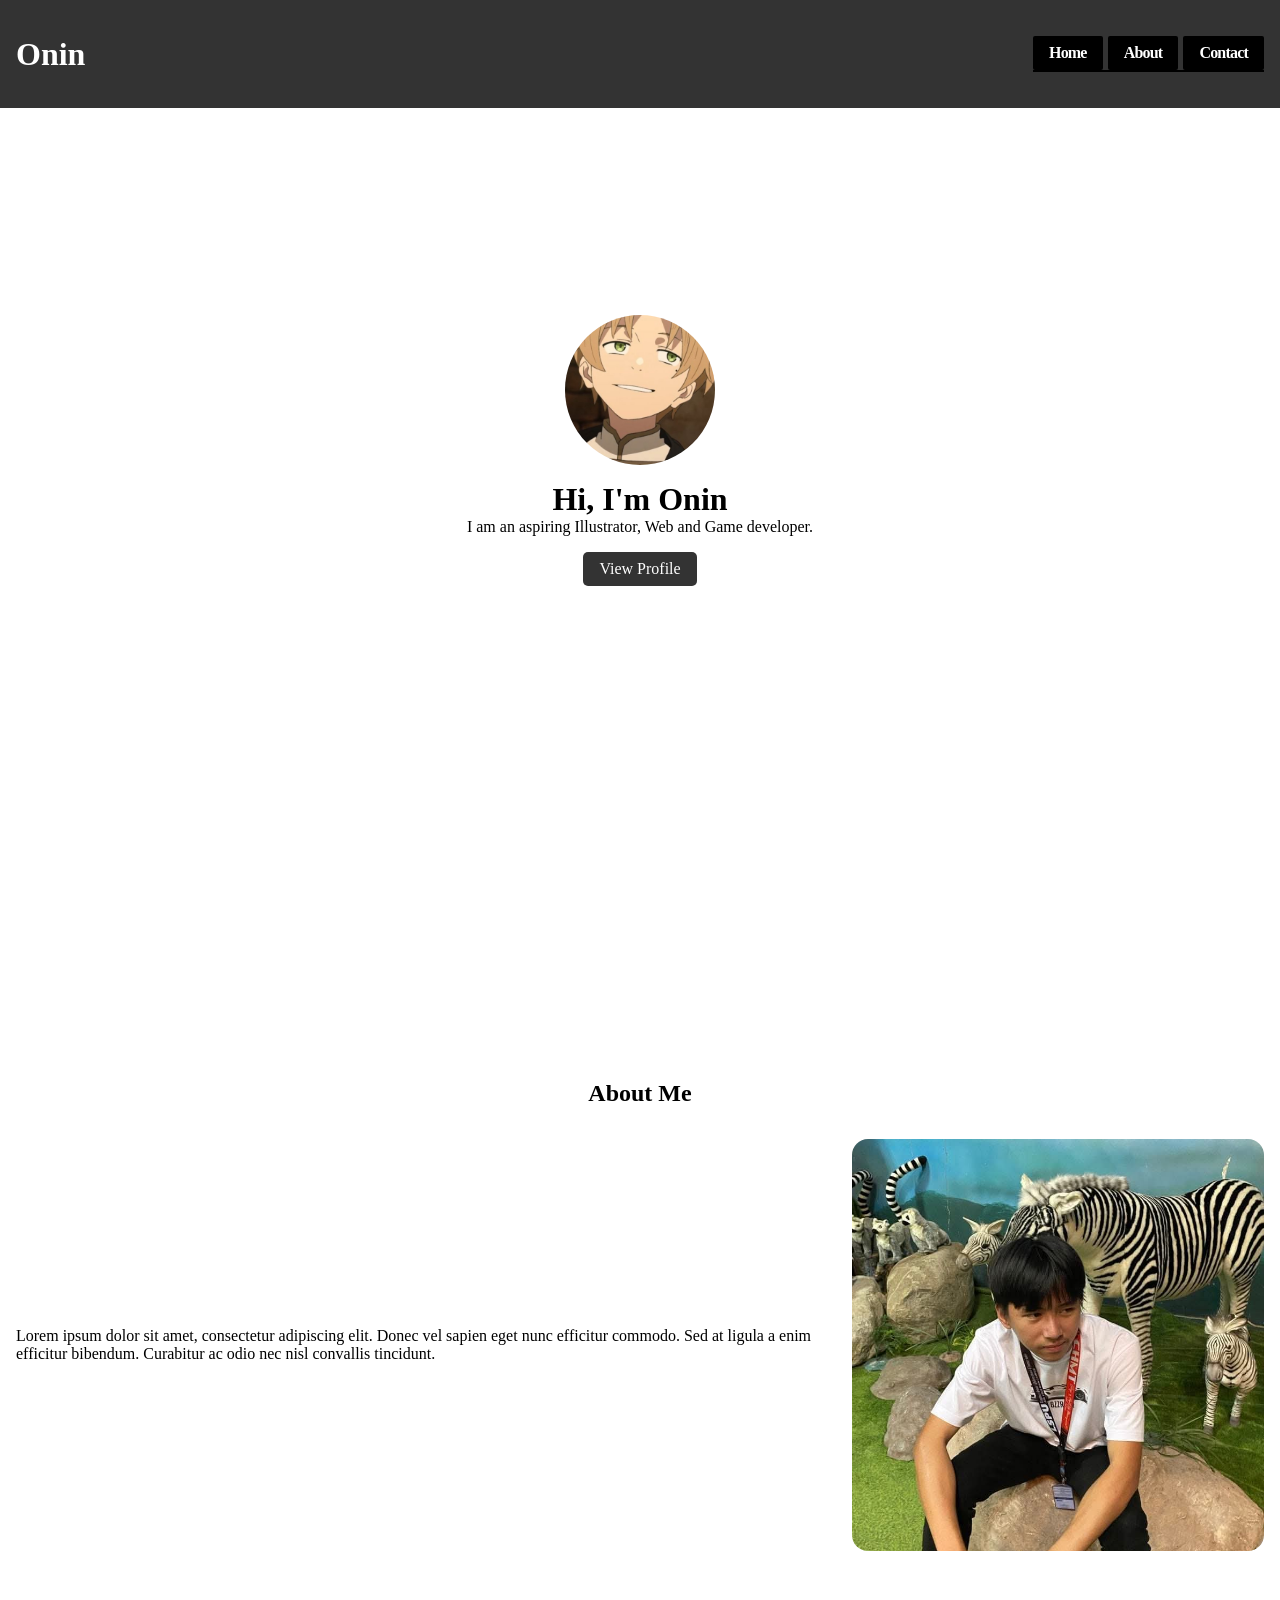
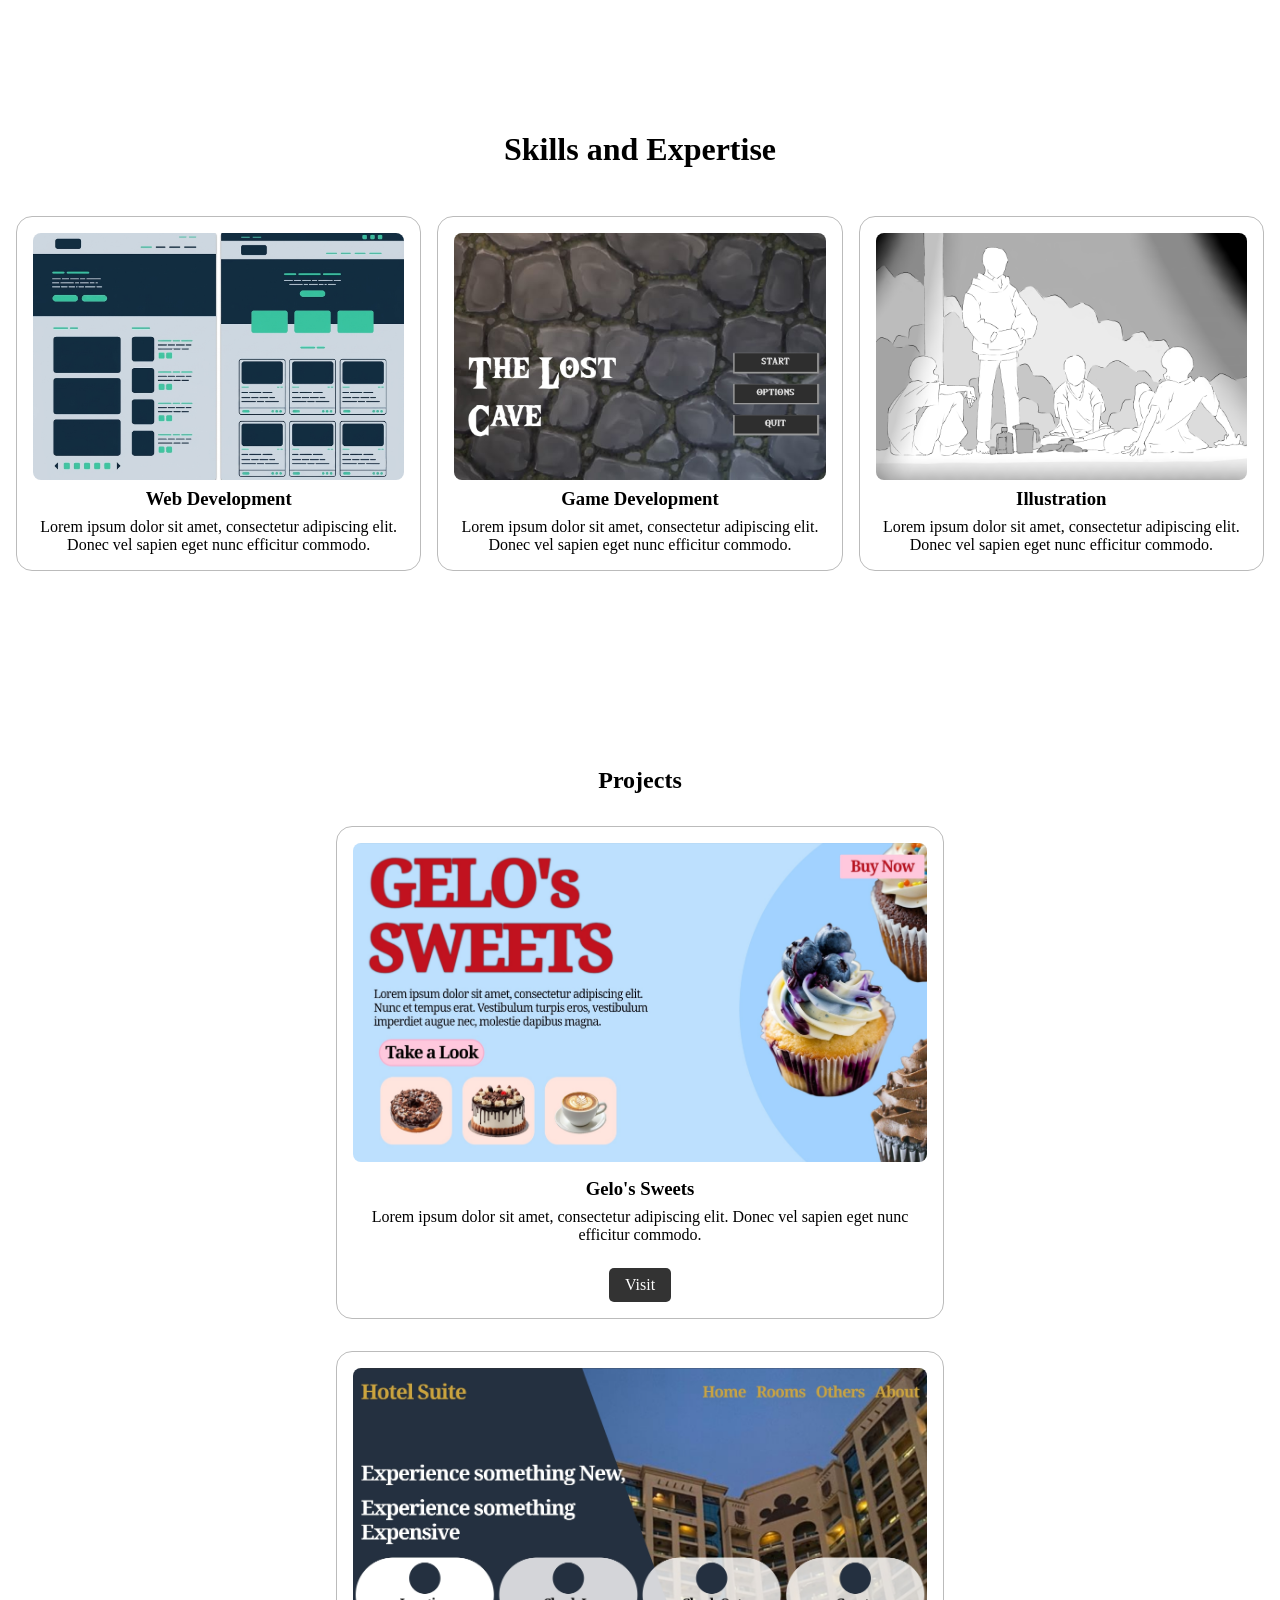
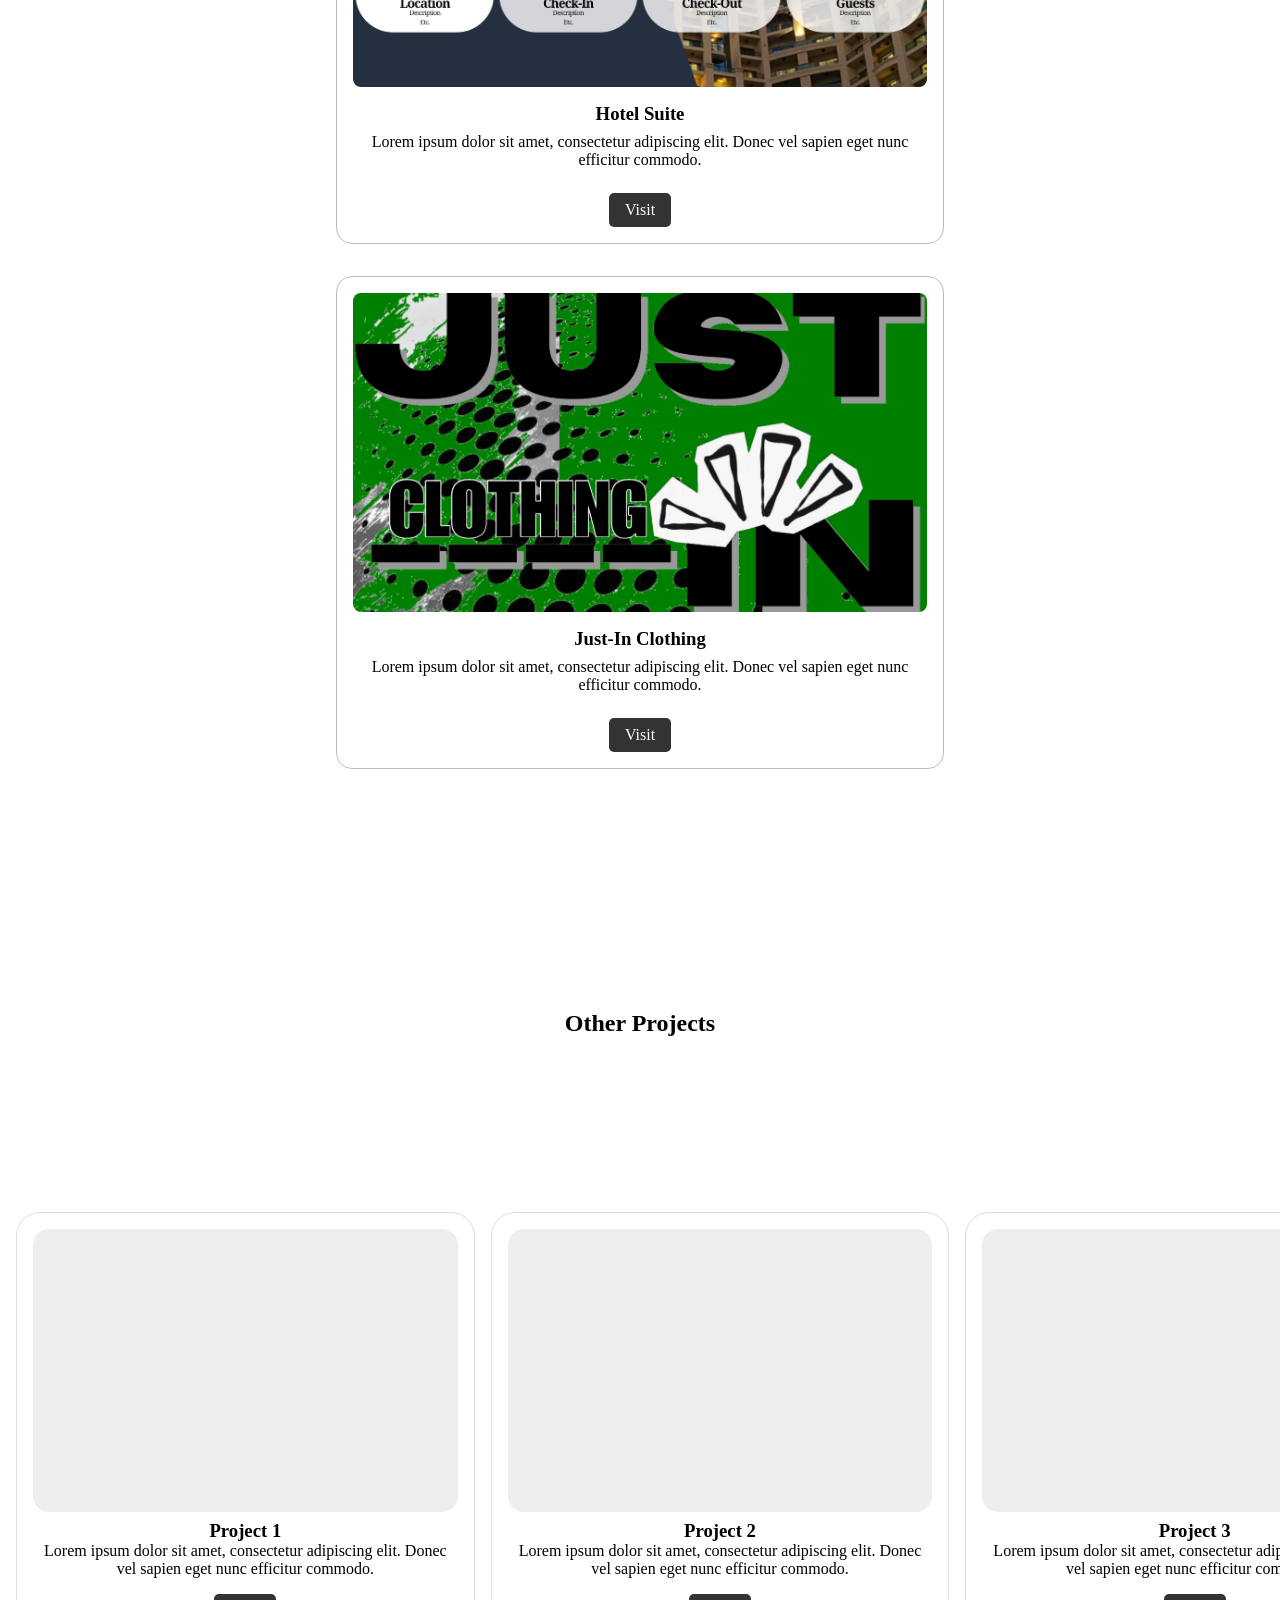
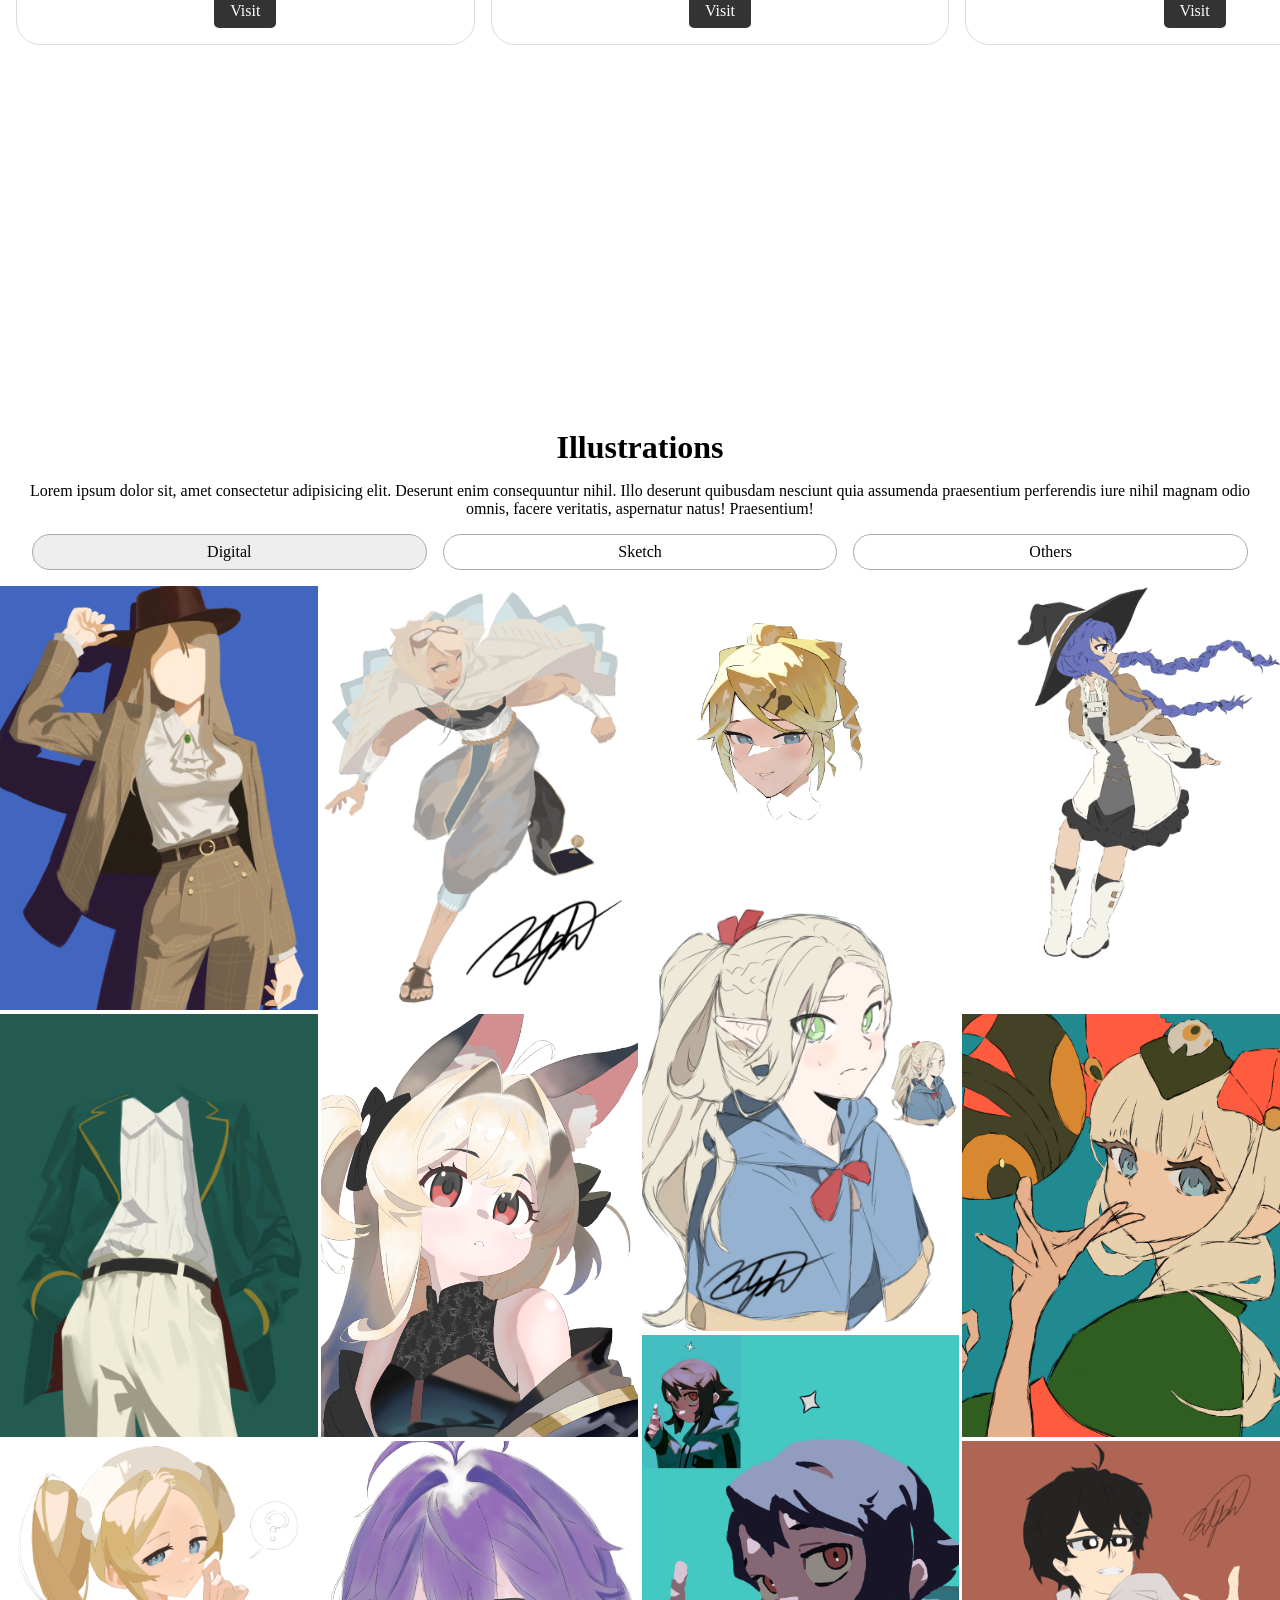
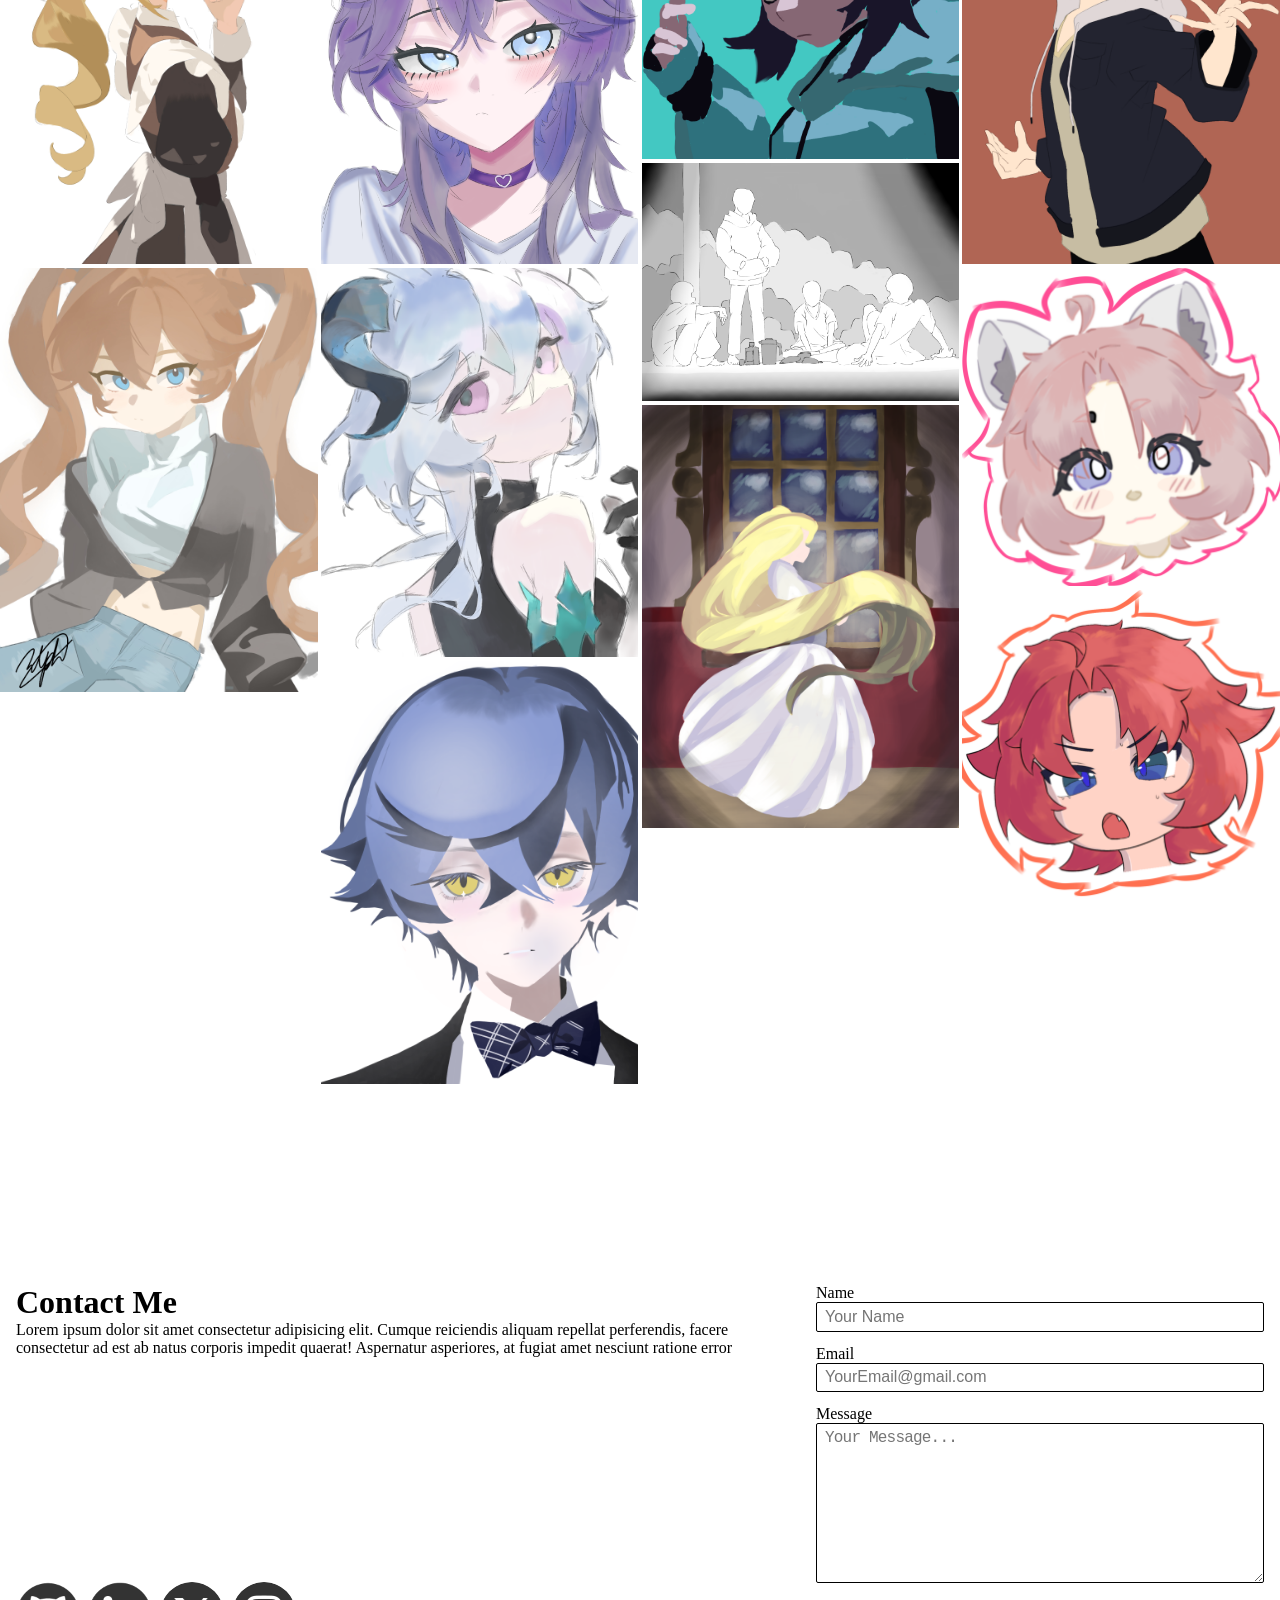
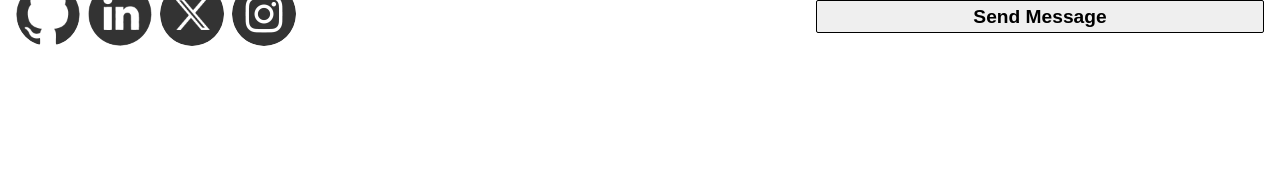
<file: index.html>
<!DOCTYPE html>
<html lang="en">
  <head>
    <meta charset="UTF-8">
    <meta name="viewport" content="width=device-width, initial-scale=1.0">
    <title>Document</title>
    <link rel="stylesheet" href="index.css">
  </head>
  <body>
    <div class="nav">
      <h1>Onin</h1>
      <ul class="container">
        <li><a href="#">Home</a></li>
        <li><a href="#">About</a></li>
        <li><a href="#">Contact</a></li>
      </ul>

      <div class="topbar" id="mobile">
        <span class="bar reveal"></span>
        <span class="bar reveal"></span>
        <span class="bar reveal"></span>
      </div>
    </div>

    <div class="hero">
      <div id="profile"></div>
      <h1>Hi, I'm Onin</h1>
      <p>I am an aspiring Illustrator, Web and Game developer.</p>
      <a href="#About" class="btn">View Profile</a>
    </div>

    <div class="spacer"></div>

    <div class="about" id="About">
      <h2>About Me</h2>
      <div class="container">
        <p>Lorem ipsum dolor sit amet, consectetur adipiscing elit. Donec vel sapien eget nunc efficitur commodo. Sed at ligula a enim efficitur bibendum. Curabitur ac odio nec nisl convallis tincidunt.</p>
        <div class="img"></div>
      </div>
    </div>

    <div class="spacer"></div>

    <div class="skill">
      <h1>Skills and Expertise</h1>
      <div class="container">
        <div class="item">
          <div class="img img1"></div>
          <h3>Web Development</h3>
          <p>Lorem ipsum dolor sit amet, consectetur adipiscing elit. Donec vel sapien eget nunc efficitur commodo.</p>
        </div>
        <div class="item">
          <div class="img img2"></div>
          <h3>Game Development</h3>
          <p>Lorem ipsum dolor sit amet, consectetur adipiscing elit. Donec vel sapien eget nunc efficitur commodo.</p>
        </div>
        <div class="item">
          <div class="img img3"></div>
          <h3>Illustration</h3>
          <p>Lorem ipsum dolor sit amet, consectetur adipiscing elit. Donec vel sapien eget nunc efficitur commodo.</p>
        </div>
      </div>
    </div>

    <div class="spacer"></div>

    <div class="project">
      <div class="main">
        <h2>Projects</h2>
        <div class="container">
          <div class="item item1">
            <div class="img img1"></div>
            <h3>Gelo's Sweets</h3>
            <p>Lorem ipsum dolor sit amet, consectetur adipiscing elit. Donec vel sapien eget nunc efficitur commodo.</p>
            <a href="https://onin21ron.github.io/Gelos_Sweets/" class="btn">Visit</a>
          </div>
          <div class="item item2">
            <div class="img img2"></div>
            <h3>Hotel Suite</h3>
            <p>Lorem ipsum dolor sit amet, consectetur adipiscing elit. Donec vel sapien eget nunc efficitur commodo.</p>
            <a href="https://onin21ron.github.io/Hotel_Suite/" class="btn">Visit</a>
          </div>
          <div class="item item3">
            <div class="img img3"></div>
            <!-- <img src="Assets/gelo.jpg" class="img3"> -->
            <h3>Just-In Clothing</h3>
            <p>Lorem ipsum dolor sit amet, consectetur adipiscing elit. Donec vel sapien eget nunc efficitur commodo.</p>
            <a href="https://onin21ron.github.io/Just-In_Clothing/" class="btn">Visit</a>
          </div>
        </div>
      </div>

      <div class="spacer"></div>

      <div class="other">
        <h2>Other Projects</h2>
        <div class="container">
          <div class="item">
            <div class="content">
              <!-- <img src="Assets/project1.png" class="img"> -->
              <div class="img"></div>
              <h3>Project 1</h3>
              <p>Lorem ipsum dolor sit amet, consectetur adipiscing elit. Donec vel sapien eget nunc efficitur commodo.</p>
              <a href="" class="btn">Visit</a>
            </div>
          </div>
          <div class="item">
            <div class="content">
              <!-- <img src="Assets/project2.png" class="img"> -->
               <div class="img"></div>
              <h3>Project 2</h3>
              <p>Lorem ipsum dolor sit amet, consectetur adipiscing elit. Donec vel sapien eget nunc efficitur commodo.</p>
              <a href="" class="btn">Visit</a>
            </div>
          </div>
          <div class="item">
            <div class="content">
              <!-- <img src="Assets/project3.png" class="img"> -->
               <div class="img"></div>
              <h3>Project 3</h3>
              <p>Lorem ipsum dolor sit amet, consectetur adipiscing elit. Donec vel sapien eget nunc efficitur commodo.</p>
              <a href="" class="btn">Visit</a>
            </div>
          </div>
        </div>
      </div>

      <div class="spacer"></div>
    
    <div class="artwork">
      <h1>Illustrations</h1>
      <p class="description">Lorem ipsum dolor sit, amet consectetur adipisicing elit. Deserunt enim consequuntur nihil. Illo deserunt quibusdam nesciunt quia assumenda praesentium perferendis iure nihil magnam odio omnis, facere veritatis, aspernatur natus! Praesentium!</p>
      <div class="tag">
        <p id="digital" class="active">Digital</p>
        <p id="sketch" class="">Sketch</p>
        <p id="other" class="">Others</p>
      </div>
      <div class="container">
        <div class="digital active">
          <img src="Assets/Artwork/Digital/1.png" alt="digital1">
          <img src="Assets/Artwork/Digital/2.png" alt="digital2">
          <img src="Assets/Artwork/Digital/3.jpg" alt="digital3">
          <img src="Assets/Artwork/Digital/4.jpg" alt="digital4">
          <img src="Assets/Artwork/Digital/5.jpg" alt="digital5">
          <img src="Assets/Artwork/Digital/6.png" alt="digital6">
          <img src="Assets/Artwork/Digital/7.png" alt="digital7">
          <img src="Assets/Artwork/Digital/8.png" alt="digital8">
          <img src="Assets/Artwork/Digital/9.png" alt="digital9">
          <img src="Assets/Artwork/Digital/10.png" alt="digital10">
          <img src="Assets/Artwork/Digital/11.png" alt="digital11">
          <img src="Assets/Artwork/Digital/12.png" alt="digital12">
          <img src="Assets/Artwork/Digital/13.png" alt="digital13">
          <img src="Assets/Artwork/Digital/14.png" alt="digital14">
          <img src="Assets/Artwork/Digital/15.png" alt="digital15">
          <img src="Assets/Artwork/Digital/16.png" alt="digital16">
          <img src="Assets/Artwork/Digital/17.png" alt="digital17">
          <img src="Assets/Artwork/Digital/18.png" alt="digital18">
          <img src="Assets/Artwork/Digital/19.png" alt="digital19">
        </div>
        <div class="sketch">
          <img src="Assets/Artwork/Sketch/1.jpg" alt="sketch1">
          <img src="Assets/Artwork/Sketch/2.jpg" alt="sketch2">
          <img src="Assets/Artwork/Sketch/3.jpg" alt="sketch3">
          <img src="Assets/Artwork/Sketch/4.jpg" alt="sketch4">
          <img src="Assets/Artwork/Sketch/5.jpg" alt="sketch5">
          <img src="Assets/Artwork/Sketch/6.jpg" alt="sketch6">
          <img src="Assets/Artwork/Sketch/7.jpg" alt="sketch7">
          <img src="Assets/Artwork/Sketch/8.jpg" alt="sketch8">
          <img src="Assets/Artwork/Sketch/9.jpg" alt="sketch9">
          <img src="Assets/Artwork/Sketch/10.jpg" alt="sketch10">
          <img src="Assets/Artwork/Sketch/11.jpg" alt="sketch11">
          <img src="Assets/Artwork/Sketch/12.jpg" alt="sketch12">
          <img src="Assets/Artwork/Sketch/13.jpg" alt="sketch13">
          <img src="Assets/Artwork/Sketch/14.jpg" alt="sketch14">
          <img src="Assets/Artwork/Sketch/15.jpg" alt="sketch15">
          <img src="Assets/Artwork/Sketch/16.jpg" alt="sketch16">
          <img src="Assets/Artwork/Sketch/17.jpg" alt="sketch17">
          <img src="Assets/Artwork/Sketch/18.jpg" alt="sketch18">
          <img src="Assets/Artwork/Sketch/19.jpg" alt="sketch19">
          <img src="Assets/Artwork/Sketch/20.jpg" alt="sketch20">
          <img src="Assets/Artwork/Sketch/21.jpg" alt="sketch21">
          <img src="Assets/Artwork/Sketch/22.jpg" alt="sketch22">
          <img src="Assets/Artwork/Sketch/23.jpg" alt="sketch23">
          <img src="Assets/Artwork/Sketch/24.jpg" alt="sketch24">
          <img src="Assets/Artwork/Sketch/25.jpg" alt="sketch25">
          <img src="Assets/Artwork/Sketch/26.jpg" alt="sketch26">
          <img src="Assets/Artwork/Sketch/27.jpg" alt="sketch27">
          <img src="Assets/Artwork/Sketch/28.jpg" alt="sketch28">
          <img src="Assets/Artwork/Sketch/29.jpg" alt="sketch29">
          <img src="Assets/Artwork/Sketch/30.jpg" alt="sketch30">
          <img src="Assets/Artwork/Sketch/31.jpg" alt="sketch31">
          <img src="Assets/Artwork/Sketch/32.jpg" alt="sketch32">
          <img src="Assets/Artwork/Sketch/33.jpg" alt="sketch33">
          <img src="Assets/Artwork/Sketch/34.jpg" alt="sketch34">
          <img src="Assets/Artwork/Sketch/35.jpg" alt="sketch35">
          <img src="Assets/Artwork/Sketch/36.jpg" alt="sketch36">
          <img src="Assets/Artwork/Sketch/37.jpg" alt="sketch37">
          <img src="Assets/Artwork/Sketch/38.jpg" alt="sketch38">
          <img src="Assets/Artwork/Sketch/39.jpg" alt="sketch39">
          <img src="Assets/Artwork/Sketch/40.jpg" alt="sketch40">
          <img src="Assets/Artwork/Sketch/41.jpg" alt="sketch41">
          <img src="Assets/Artwork/Sketch/42.jpg" alt="sketch42">
          <img src="Assets/Artwork/Sketch/43.jpg" alt="sketch43">
          <img src="Assets/Artwork/Sketch/44.jpg" alt="sketch44">
          <img src="Assets/Artwork/Sketch/45.jpg" alt="sketch45">
          <img src="Assets/Artwork/Sketch/46.jpg" alt="sketch46">
          <img src="Assets/Artwork/Sketch/47.jpg" alt="sketch47">
          <img src="Assets/Artwork/Sketch/48.jpg" alt="sketch48">
          <img src="Assets/Artwork/Sketch/49.jpg" alt="sketch49">
          <img src="Assets/Artwork/Sketch/50.jpg" alt="sketch50">
          <img src="Assets/Artwork/Sketch/51.jpg" alt="sketch51">
          <img src="Assets/Artwork/Sketch/52.jpg" alt="sketch52">
          <img src="Assets/Artwork/Sketch/53.jpg" alt="sketch53">
          <img src="Assets/Artwork/Sketch/54.jpg" alt="sketch54">
          <img src="Assets/Artwork/Sketch/55.jpg" alt="sketch55">
          <img src="Assets/Artwork/Sketch/56.jpg" alt="sketch56">
          <img src="Assets/Artwork/Sketch/57.jpg" alt="sketch57">
          <img src="Assets/Artwork/Sketch/58.jpg" alt="sketch58">
          <img src="Assets/Artwork/Sketch/59.jpg" alt="sketch59">
          <img src="Assets/Artwork/Sketch/60.jpg" alt="sketch60">
          <img src="Assets/Artwork/Sketch/61.jpg" alt="sketch61">
          <img src="Assets/Artwork/Sketch/62.jpg" alt="sketch62">
          <img src="Assets/Artwork/Sketch/63.jpg" alt="sketch63">
          <img src="Assets/Artwork/Sketch/64.jpg" alt="sketch64">
          <img src="Assets/Artwork/Sketch/65.jpg" alt="sketch65">
          <img src="Assets/Artwork/Sketch/66.jpg" alt="sketch66">
          <img src="Assets/Artwork/Sketch/67.jpg" alt="sketch67">
          <img src="Assets/Artwork/Sketch/68.jpg" alt="sketch68">
          <img src="Assets/Artwork/Sketch/69.jpg" alt="sketch69">
          <img src="Assets/Artwork/Sketch/70.jpg" alt="sketch70">
          <img src="Assets/Artwork/Sketch/71.jpg" alt="sketch71">
          <img src="Assets/Artwork/Sketch/72.jpg" alt="sketch72">
          <img src="Assets/Artwork/Sketch/73.jpg" alt="sketch73">
          <img src="Assets/Artwork/Sketch/74.jpg" alt="sketch74">
          <img src="Assets/Artwork/Sketch/75.jpg" alt="sketch75">
          <img src="Assets/Artwork/Sketch/76.jpg" alt="sketch76">
          <img src="Assets/Artwork/Sketch/77.jpg" alt="sketch77">
          <img src="Assets/Artwork/Sketch/78.jpg" alt="sketch78">
          <img src="Assets/Artwork/Sketch/79.jpg" alt="sketch79">
          <img src="Assets/Artwork/Sketch/80.jpg" alt="sketch80">
          <img src="Assets/Artwork/Sketch/81.jpg" alt="sketch81">
          <img src="Assets/Artwork/Sketch/82.jpg" alt="sketch82">
          <img src="Assets/Artwork/Sketch/83.jpg" alt="sketch83">
          <img src="Assets/Artwork/Sketch/84.jpg" alt="sketch84">
          <img src="Assets/Artwork/Sketch/85.jpg" alt="sketch85">
          <img src="Assets/Artwork/Sketch/86.jpg" alt="sketch86">
          <img src="Assets/Artwork/Sketch/87.jpg" alt="sketch87">
          <img src="Assets/Artwork/Sketch/88.jpg" alt="sketch88">
          <img src="Assets/Artwork/Sketch/89.jpg" alt="sketch89">
          <img src="Assets/Artwork/Sketch/90.jpg" alt="sketch90">
          <img src="Assets/Artwork/Sketch/91.jpg" alt="sketch91">
          <img src="Assets/Artwork/Sketch/92.jpg" alt="sketch92">
          <img src="Assets/Artwork/Sketch/93.jpg" alt="sketch93">
          <img src="Assets/Artwork/Sketch/94.jpg" alt="sketch94">
          <img src="Assets/Artwork/Sketch/95.jpg" alt="sketch95">
          <img src="Assets/Artwork/Sketch/96.jpg" alt="sketch96">
          <img src="Assets/Artwork/Sketch/97.jpg" alt="sketch97">
          <img src="Assets/Artwork/Sketch/98.jpg" alt="sketch98">
          <img src="Assets/Artwork/Sketch/99.jpg" alt="sketch99">
          <img src="Assets/Artwork/Sketch/100.jpg" alt="sketch100">
          <img src="Assets/Artwork/Sketch/101.jpg" alt="sketch101">
          <img src="Assets/Artwork/Sketch/102.jpg" alt="sketch102">
          <img src="Assets/Artwork/Sketch/103.jpg" alt="sketch103">
          <img src="Assets/Artwork/Sketch/104.jpg" alt="sketch104">
          <img src="Assets/Artwork/Sketch/105.jpg" alt="sketch105">
          <img src="Assets/Artwork/Sketch/106.jpg" alt="sketch106">
          <img src="Assets/Artwork/Sketch/107.jpg" alt="sketch107">
          <img src="Assets/Artwork/Sketch/108.jpg" alt="sketch108">
          <img src="Assets/Artwork/Sketch/109.jpg" alt="sketch109">
          <img src="Assets/Artwork/Sketch/110.jpg" alt="sketch110">
          <img src="Assets/Artwork/Sketch/111.jpg" alt="sketch111">
          <img src="Assets/Artwork/Sketch/112.jpg" alt="sketch112">
        </div>
        <div class="other">
          <img src="Assets/Artwork/Other/1.jpg" alt="other1">
          <img src="Assets/Artwork/Other/2.jpg" alt="other1">
        </div>
      </div>
    </div>

    <div class="spacer"></div>

    <div class="contact">
      <div class="container">
        <div class="context">
          <h1>Contact Me</h1>
          <p>Lorem ipsum dolor sit amet consectetur adipisicing elit. Cumque reiciendis aliquam repellat perferendis, facere consectetur ad est ab natus corporis impedit quaerat! Aspernatur asperiores, at fugiat amet nesciunt ratione error</p>
        </div>
        <div class="social">
          <div class="wrap">
            <div class="item github"></div>
            <div class="item linkedin"></div>
          </div>
          <div class="wrap">
            <div class="item twitter"></div>
            <div class="item instagram"></div>
          </div>
        </div>
      </div>
      <div class="container">
        <form action="">
          <p>Name</p>
          <input type="text" placeholder="Your Name">
          <p>Email</p>
          <input type="email" placeholder="YourEmail@gmail.com">
          <p>Message</p>
          <textarea placeholder="Your Message..."></textarea>
          <button type="submit">Send Message</button>
        </form>
      </div>
    </div>

    <script src="index.js"></script>

      <!-- <div id="pixel-counter" style="
        position: fixed; 
        top: 10px; 
        right: 10px; 
        background: rgba(0,0,0,0.8); 
        color: white; 
        padding: 10px; 
        font-family: monospace; 
        z-index: 9999; 
        border-radius: 5px;
        pointer-events: none;">
        Width: 0px
      </div> -->

      <script>
        const display = document.getElementById('pixel-counter');

        function updatePixels() {
          const width = window.innerWidth;
          const height = window.innerHeight;
          display.innerText = `Width: ${width}px | Height: ${height}px`;

          // Bonus: Color coding to help you see your ranges
          if (width <= 480) display.style.color = "#ff4d4d";      // Mobile
          else if (width <= 1024) display.style.color = "#ffcc00"; // Tablet
          else display.style.color = "#00ffcc";                   // Desktop
        }

        // Update on load
        updatePixels();

        // Update every time the window is resized
        window.addEventListener('resize', updatePixels);
      </script>
    </div>
  </body>
</html>
</file>
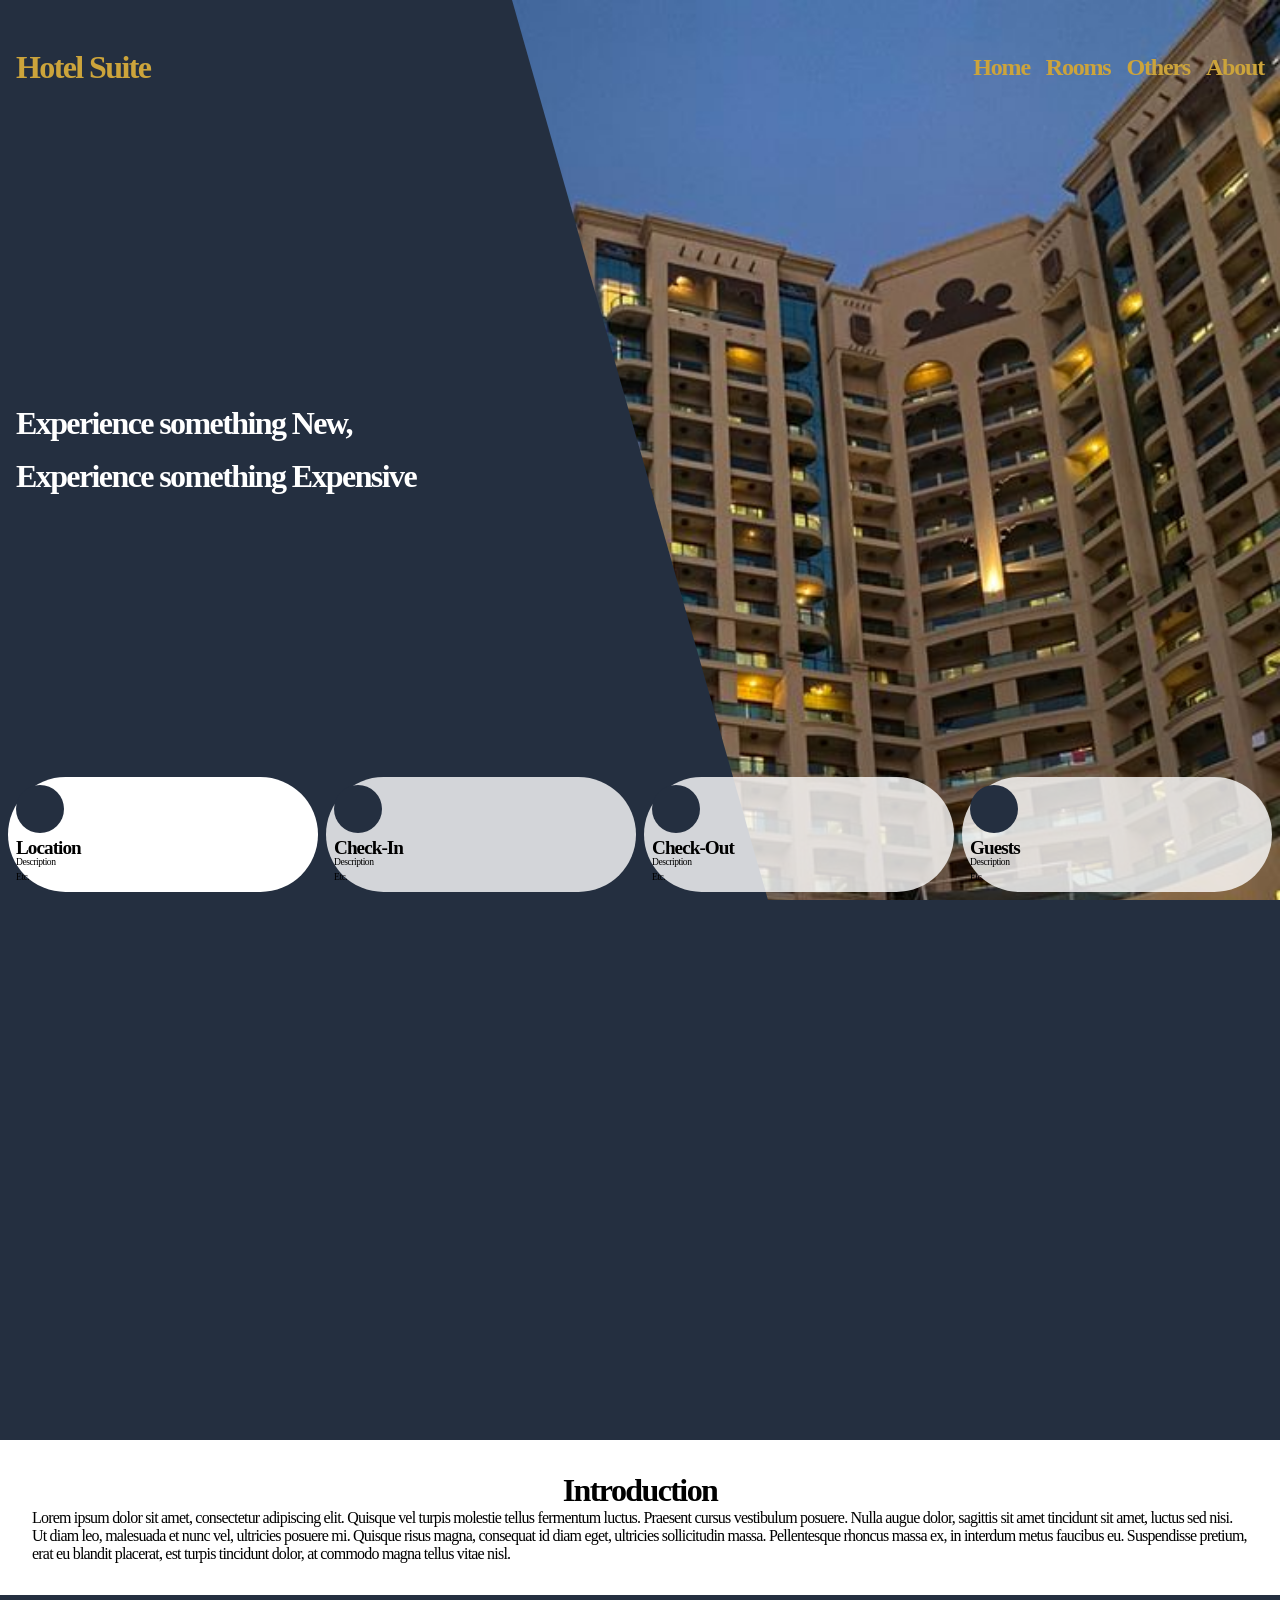
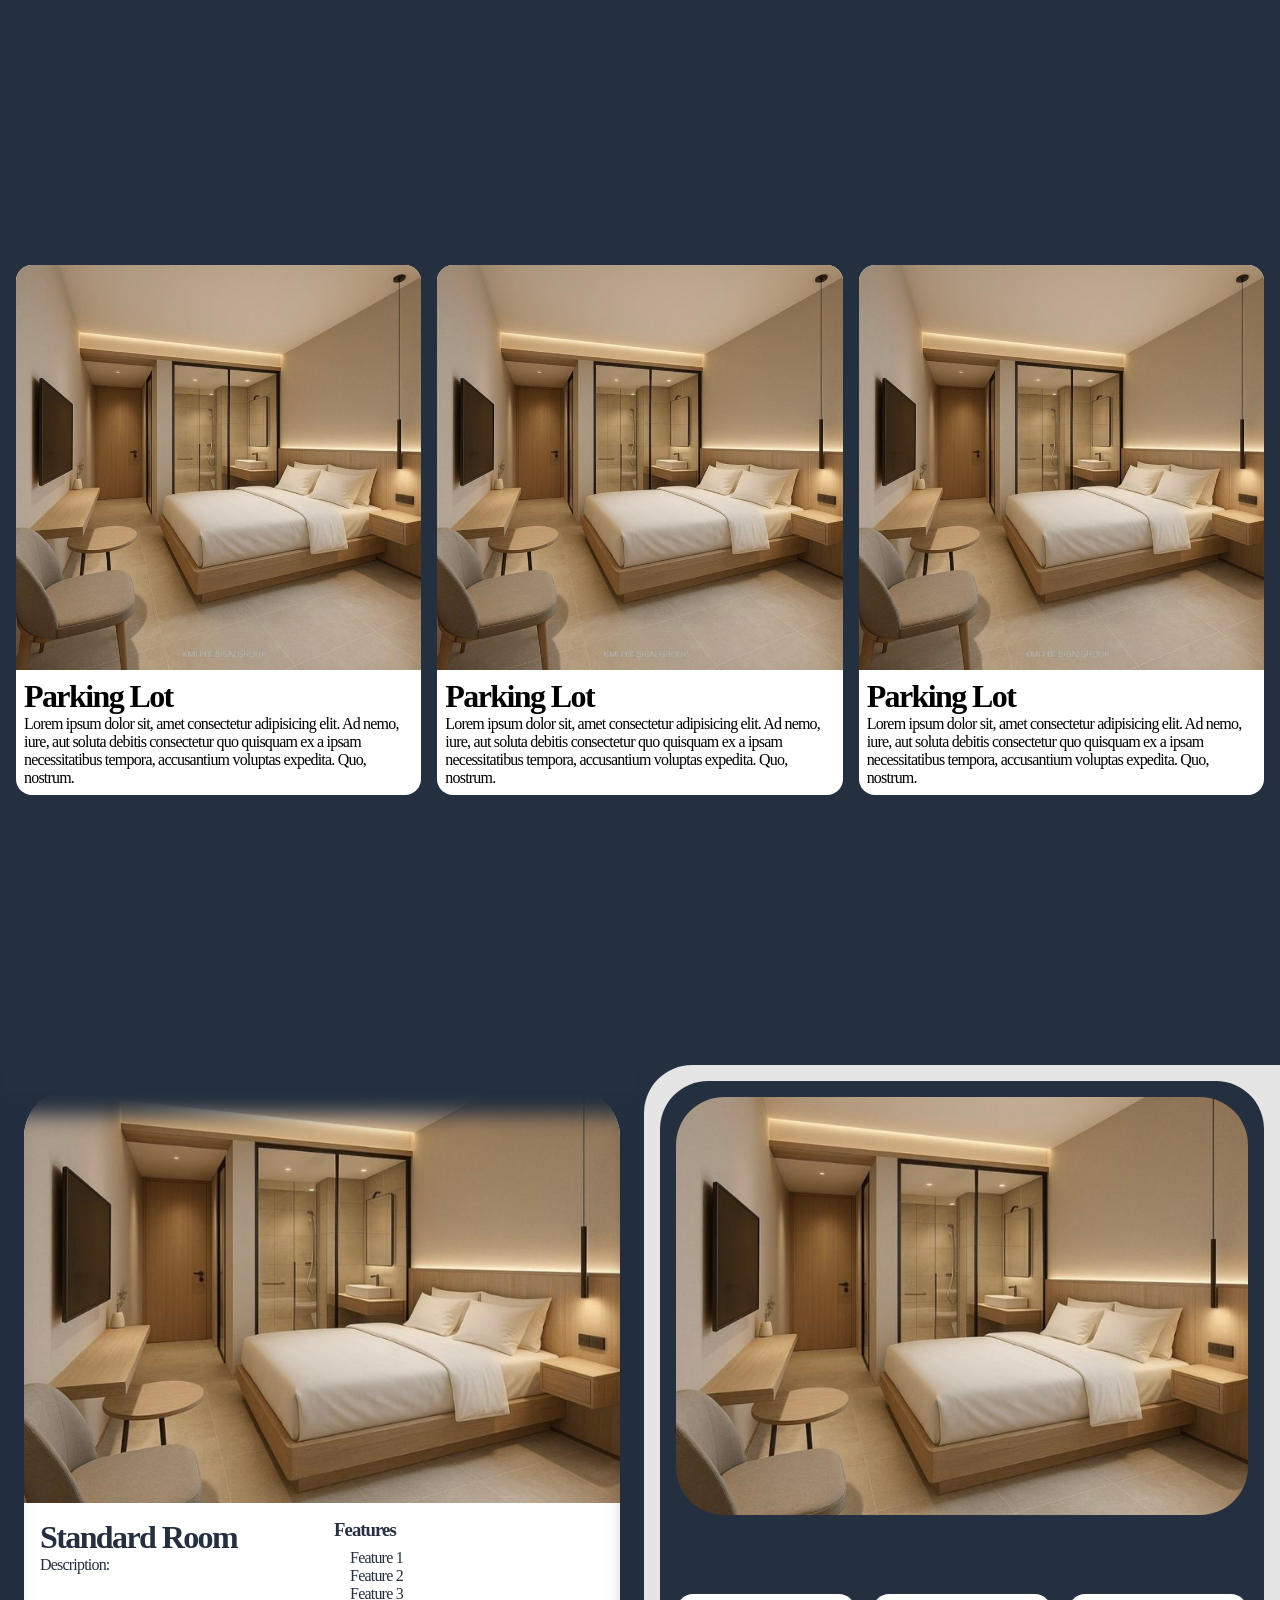
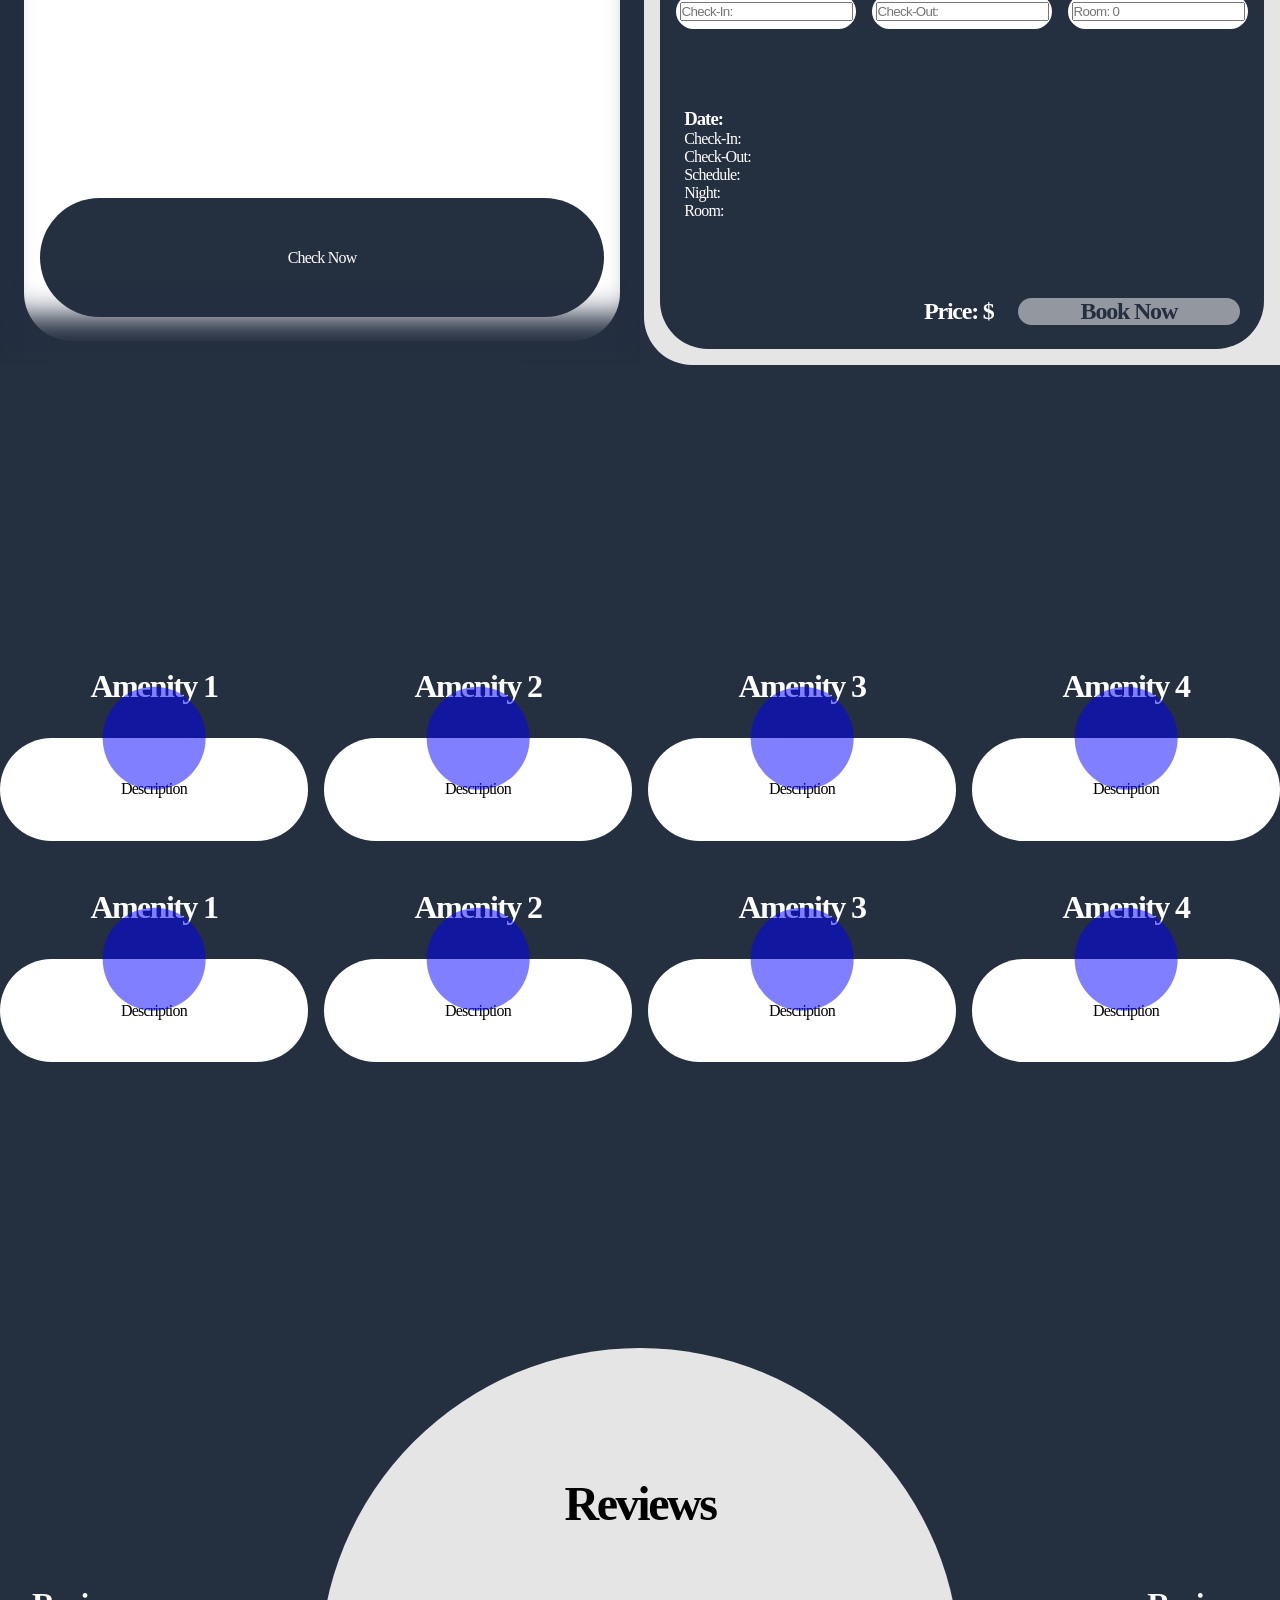
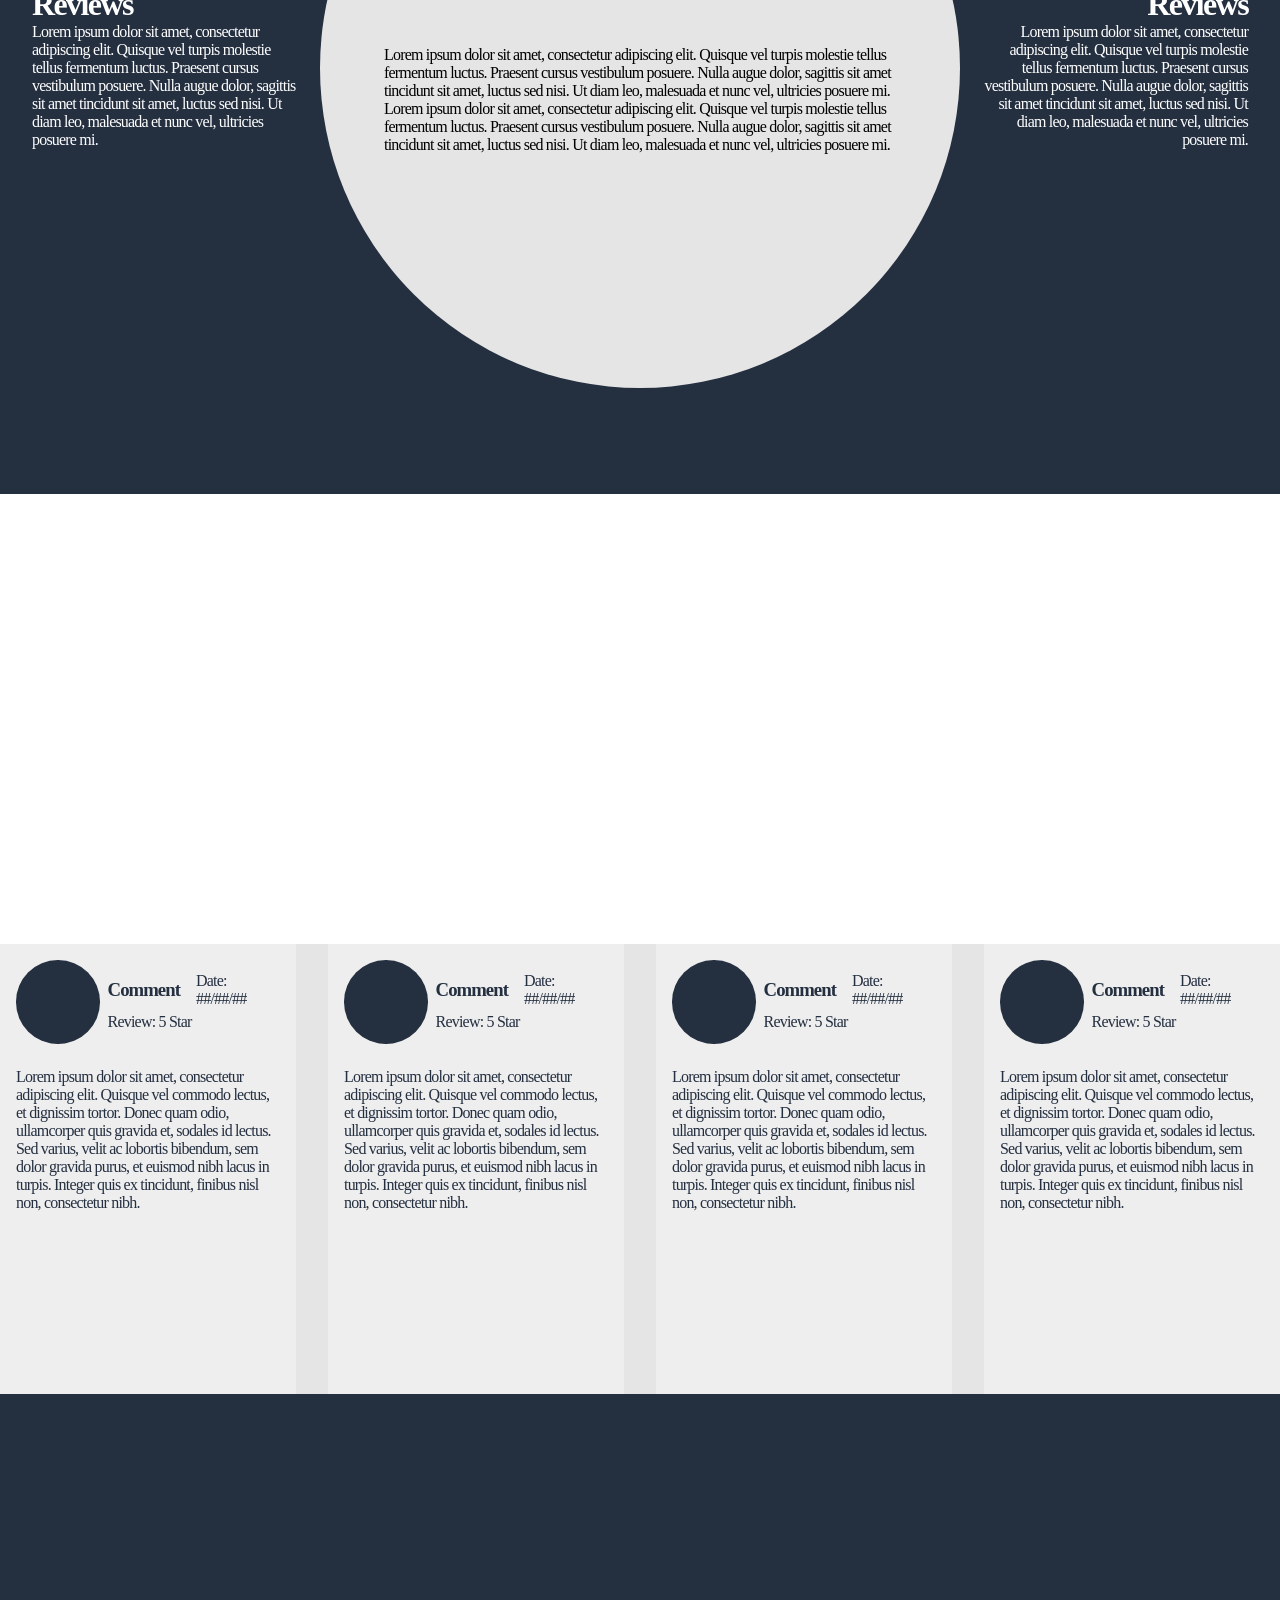
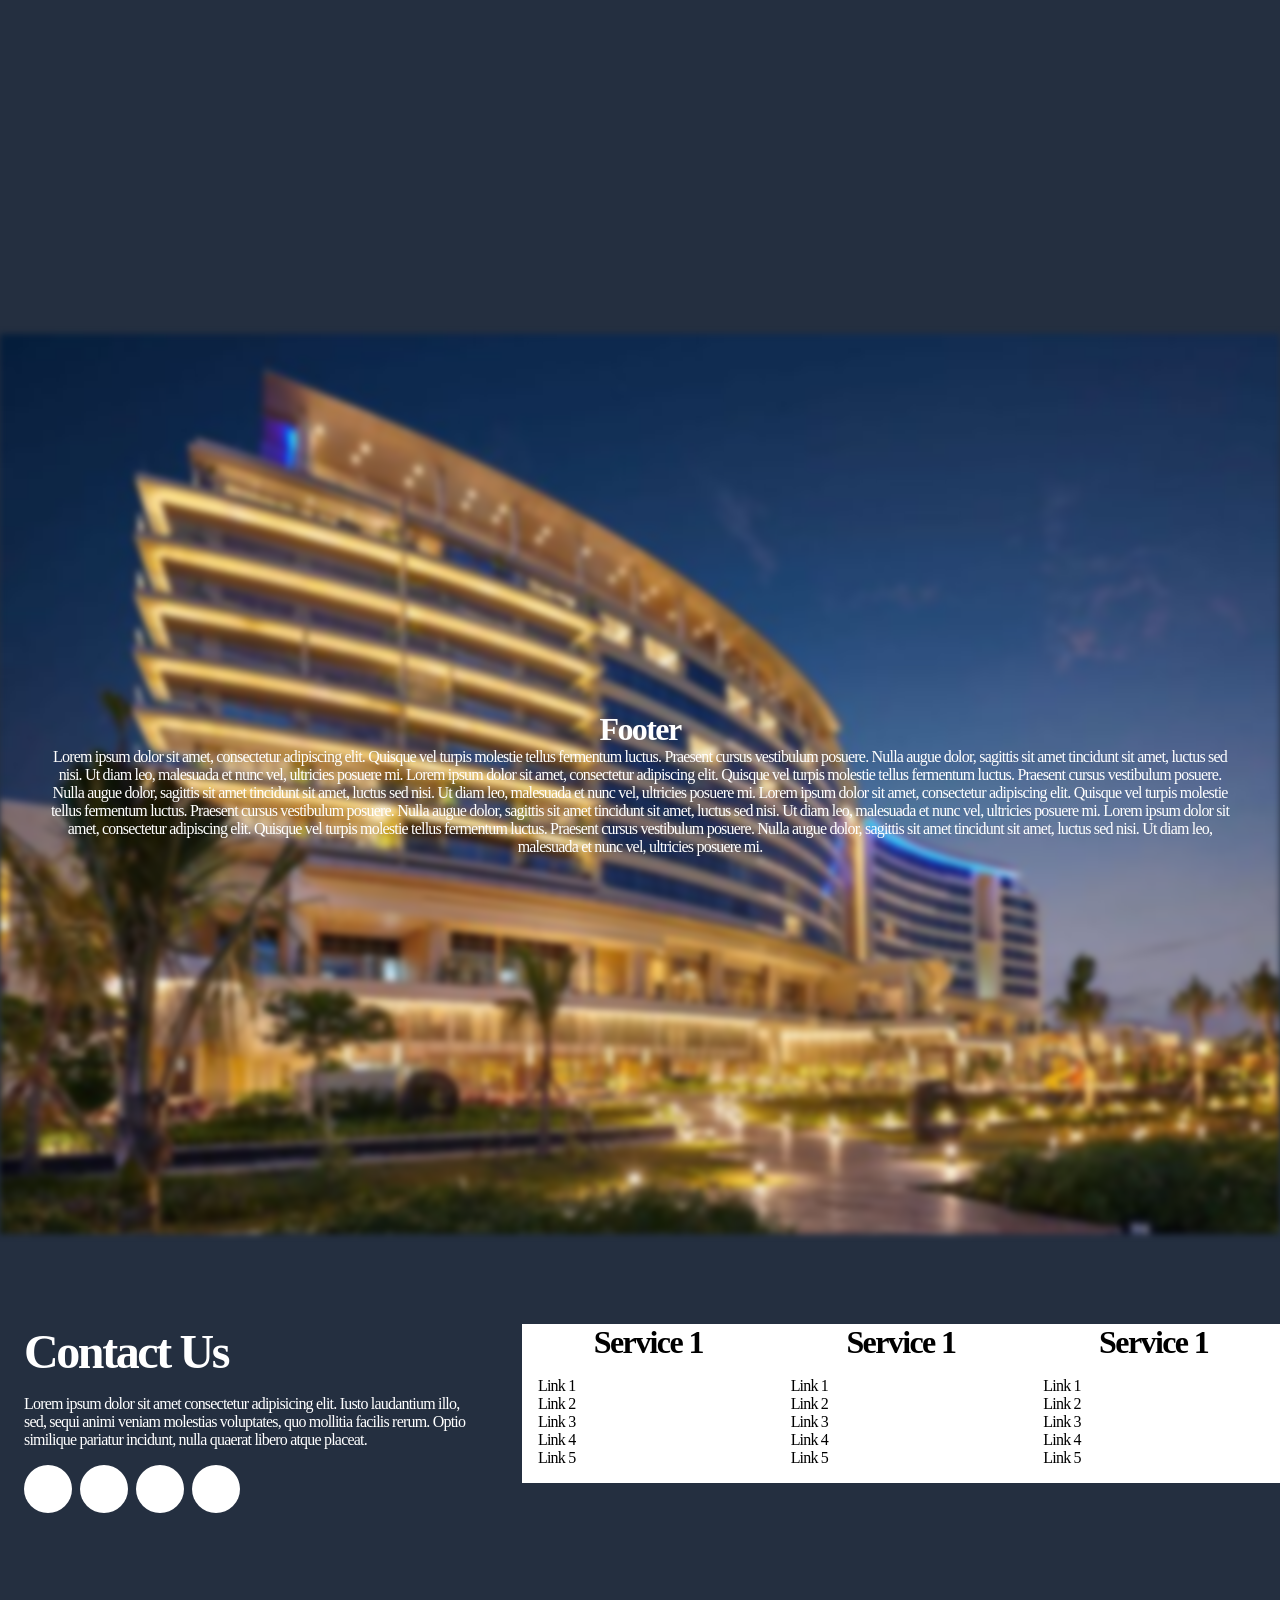
<file: Hotel_Suite/File/Hotel.html>
<html lang="en">
  <head>
    <meta charset="UTF-8" />
    <meta name="viewport" width="device=deceive-width" scale="initial-scale=1.0"/>
    <link rel="stylesheet" href="../../Hotel_Suite/File/Hotel.css">
  </head>
  <body>
    <div class="zoom-section" id="zoomSection">
      <div class="zoom-exit" id="zoomExit">Click Me</div>
      <div class="zoom-img" id="zoomImg"></div>
      <div class="zoom-bg"></div>
    </div>
          
    <div class="notif">
      <div class="notif-bg"></div>
      <div class="notif-container">
        <div class="notif-context" id="notifUI">
          
        </div>
      </div>
    </div>
    
    <div class="nav">
      <div class="title">Hotel Suite</div>
      <div class="container" id="menu">
        <div class="item link1">Home</div>
        <div class="item link2">Rooms</div>
        <div class="item link3">Others</div>
        <div class="item link4">About</div>
      </div>

      <div class="topbar" id="mobile">
          <span class="bar reveal"></span>
          <span class="bar reveal"></span>
          <span class="bar reveal"></span>
      </div>
    </div>
    
    <div class="head">
      <div class="bg"></div>
      <div class="context">
        <h1>Experience something New,</h1>
        <h1>Experience something Expensive</h1>
      </div>
      <div class="container">
        <div class="wrap">
          
          <div class="item active snippet1">
            <div class="logo logo1"></div>
            <h1>Location</h1>
            <p>Description</p>
            <p>Etc.</p>
          </div>
          
          <div class="item snippet2">
            <div class="logo logo1"></div>
            <h1>Check-In</h1>
            <p>Description</p>
            <p>Etc.</p>
          </div>
        </div>

        <div class="wrap">
          
          <div class="item snippet3">
            <div class="logo logo1"></div>
            <h1>Check-Out</h1>
            <p>Description</p>
            <p>Etc.</p>
          </div>
          
          <div class="item snippet4">
            <div class="logo logo1"></div>
            <h1>Guests</h1>
            <p>Description</p>
            <p>Etc.</p>
          </div>
        </div>
      </div>
    </div>
    
    <div class="spacer"></div>
    <div class="spacer"></div>
    
    <div class="introduction">
      <h1>Introduction</h1>
      <p>
        Lorem ipsum dolor sit amet, consectetur adipiscing elit. Quisque vel turpis molestie tellus fermentum luctus. Praesent cursus vestibulum posuere. Nulla augue dolor, sagittis sit amet tincidunt sit amet, luctus sed nisi. Ut diam leo, malesuada et nunc vel, ultricies posuere mi. Quisque risus magna, consequat id diam eget, ultricies sollicitudin massa. Pellentesque rhoncus massa ex, in interdum metus faucibus eu. Suspendisse pretium, erat eu blandit placerat, est turpis tincidunt dolor, at commodo magna tellus vitae nisl.
      </p>
    </div>
    
    <div class="spacer"></div>
    
    <div class="template">
      <div class="container">
        <div class="item">
          <div class="img"></div>
          <div class="context">
            <h1>Fitness Center</h1>
            <p>Lorem ipsum dolor sit amet, consectetur adipisicing elit. Eius aut ratione enim laborum exercitationem id perferendis.</p>
          </div>
        </div>
        <div class="item">
          <div class="img"></div>
          <div class="context">
            <h1>Swimming Pool</h1>
            <p>Lorem ipsum dolor sit amet consectetur adipisicing elit.</p>
          </div>
        </div>
        <div class="item">
          <div class="img"></div>
          <div class="context">
            <h1>Parking Lot</h1>
            <p>Lorem ipsum dolor sit, amet consectetur adipisicing elit. Ad nemo, iure, aut soluta debitis consectetur quo quisquam ex a ipsam necessitatibus tempora, accusantium voluptas expedita. Quo, nostrum.</p>
          </div>
        </div>
      </div>
    </div>

    <div class="temp">
      <div class="container">
        <div class="item">
          <div class="img img1"></div>
          <div class="content">
            <h1>Parking Lot</h1>
            <p>Lorem ipsum dolor sit, amet consectetur adipisicing elit. Ad nemo, iure, aut soluta debitis consectetur quo quisquam ex a ipsam necessitatibus tempora, accusantium voluptas expedita. Quo, nostrum.</p>
          </div>
        </div>
        <div class="item">
          <div class="img img2"></div>
          <div class="content">
            <h1>Parking Lot</h1>
            <p>Lorem ipsum dolor sit, amet consectetur adipisicing elit. Ad nemo, iure, aut soluta debitis consectetur quo quisquam ex a ipsam necessitatibus tempora, accusantium voluptas expedita. Quo, nostrum.</p>
          </div>
        </div>
        <div class="item">
          <div class="img img3"></div>
          <div class="content">
            <h1>Parking Lot</h1>
            <p>Lorem ipsum dolor sit, amet consectetur adipisicing elit. Ad nemo, iure, aut soluta debitis consectetur quo quisquam ex a ipsam necessitatibus tempora, accusantium voluptas expedita. Quo, nostrum.</p>
          </div>
        </div>
      </div>
    </div>
    
    <div class="spacer"></div>
    
    <div class="room">
      <div class="shadow"></div>
      <div class="option">

        <div class="item">
          <div class="img room1"></div>
          <div class="content">
            <div class="context">
              <div class="description">
                <h1>Standard Room</h1>
                <p>Description:</p>
              </div>
              <div class="feature">
                <h3>Features</h3>
                <ul>
                  <li>Feature 1</li>
                  <li>Feature 2</li>
                  <li>Feature 3</li>
                </ul>
              </div>
            </div>
            <div class="btn" id="standardRoom">Check Now</div>
          </div>
        </div>

        <div class="gap"></div>

        <div class="item">
          <div class="img room2"></div>
          <div class="content">
            <div class="context">
              <div class="description">
                <h1>Deluxe Room</h1>
                <p>Description:</p>
              </div>
              <div class="feature">
                <h3>Features</h3>
                <ul>
                  <li>Feature 1</li>
                  <li>Feature 2</li>
                  <li>Feature 3</li>
                </ul>
              </div>
            </div>
            <div class="btn" id="deluxeRoom">Check Now</div>
          </div>
        </div>

        <div class="gap"></div>

        <div class="item">
          <div class="img room3"></div>
          <div class="content">
            <div class="context">
              <div class="description">
                <h1>Family Room</h1>
                <p>Description:</p>
              </div>
              <div class="feature">
                <h3>Features</h3>
                <ul>
                  <li>Feature 1</li>
                  <li>Feature 2</li>
                  <li>Feature 3</li>
                </ul>
              </div>
            </div>
            <div class="btn" id="familyRoom">Check Now</div>
          </div>
        </div>

        <div class="gap"></div>

        <div class="item">
          <div class="img room4"></div>
          <div class="content">
            <div class="context">
              <div class="description">
                <h1>Executive Room</h1>
                <p>Description:</p>
              </div>
              <div class="feature">
                <h3>Features</h3>
                <ul>
                  <li>Feature 1</li>
                  <li>Feature 2</li>
                  <li>Feature 3</li>
                </ul>
              </div>
            </div>
            <div class="btn" id="executiveRoom">Check Now</div>
          </div>
        </div>
      </div>  
      
      <div class="scope">
        <div class="item standardScope" id="standardScope">
          <div class="img img1 image"></div>

          <div class="check">
            <div class="check-box in">
              <input  class="check-input checkIn"
  type="text" 
  placeholder="Check-In:" 
  onfocus="(this.type='date')" 
  onblur="if(!this.value)this.type='text'">
            </div>
            <div class="check-box out">
              <input  class="check-input checkOut"
  type="text" 
  placeholder="Check-Out:" 
  onfocus="(this.type='date')" 
  onblur="if(!this.value)this.type='text'">
            </div>
            <div class="check-box guest">
              <input type="number" class="check-input perRoom" placeholder="Room: 0"/>
            </div>
          </div>

          <div class="summary">
            <h3>Date:</h3>
            <p class="checkInUI">Check-In:</p>
            <p class="checkOutUI">Check-Out:</p>
            <p class="dateUI">Schedule:</p>
            <p class="nightUI">Night:</p>
            <p class="perRoomUI">Room: </p>
            
          </div>

          <div class="book">
            <p class="priceUI">Price: $</p>
            <div class="btn bookButton">Book Now</div>
          </div>
        </div>
        
        <div class="item deluxeScope" id="deluxeScope">
          <div class="img img2 image" id="roomScope"></div>
          
          <div class="check">
            <div class="check-box in">
              <input class="check-input checkIn"
  type="text" 
  placeholder="Check-In:" 
  onfocus="(this.type='date')" 
  onblur="if(!this.value)this.type='text'">
            </div>
            <div class="check-box out">
              <input  class="check-input checkOut"
  type="text" 
  placeholder="Check-Out:" 
  onfocus="(this.type='date')" 
  onblur="if(!this.value)this.type='text'">
            </div>
            <div class="check-box guest">
              <input type="number" class="check-input perRoom" placeholder="Room: 0"/>
            </div>
          </div>
          
          <div class="summary">
            <h3>Date:</h3>
            <p class="checkInUI">Check-In:</p>
            <p class="checkOutUI">Check-Out:</p>
            <p class="dateUI">Schedule:</p>
            <p class="nightUI">Night:</p>
            <p class="perRoomUI">Room: </p>
          </div>

          <div class="book">
            <p class="priceUI">Price: $</p>
            <div class="btn bookButton">Book Now</div>
          </div>
        </div>
        
        <div class="item familyScope" id="familyScope">
          <div class="img img3 image" id="roomScope"></div>
          
          <div class="check">
            <div class="check-box in">
              <input  class="check-input checkIn"
  type="text" 
  placeholder="Check-In:" 
  onfocus="(this.type='date')" 
  onblur="if(!this.value)this.type='text'">
            </div>
            <div class="check-box out">
              <input  class="check-input checkOut"
  type="text" 
  placeholder="Check-Out:" 
  onfocus="(this.type='date')" 
  onblur="if(!this.value)this.type='text'">
            </div>
            <div class="check-box guest">
              <input type="number" class="check-input perRoom" placeholder="Room: 0"/>
            </div>
          </div>
          
          <div class="summary">
            <h3>Date:</h3>
            <p class="checkInUI">Check-In:</p>
            <p class="checkOutUI">Check-Out:</p>
            <p class="dateUI">Schedule:</p>
            <p class="nightUI">Night:</p>
            <p class="perRoomUI">Room: </p>
          </div>

          <div class="book">
            <p class="priceUI">Price: $</p>
            <div class="btn bookButton">Book Now</div>
          </div>
        </div>
        
        <div class="item executiveScope" id="executiveScope">
          <div class="img img4 image" id="roomScope"></div>
          
          <div class="check">
            <div class="check-box in">
              <input  class="check-input checkIn"
  type="text" 
  placeholder="Check-In:" 
  onfocus="(this.type='date')" 
  onblur="if(!this.value)this.type='text'">
            </div>
            <div class="check-box out">
              <input  class="check-input checkOut"
  type="text" 
  placeholder="Check-Out:" 
  onfocus="(this.type='date')" 
  onblur="if(!this.value)this.type='text'">
            </div>
            <div class="check-box guest">
              <input type="number" class="check-input perRoom" placeholder="Room: 0"/>
            </div>
          </div>
          
          <div class="summary">
            <h3>Date:</h3>
            <p class="checkInUI">Check-In:</p>
            <p class="checkOutUI">Check-Out:</p>
            <p class="dateUI">Schedule:</p>
            <p class="nightUI">Night:</p>
            <p class="perRoomUI">Room: </p>
          </div>
          
          <div class="book">
            <p class="priceUI">Price: $</p>
            <div class="btn bookButton">Book Now</div>
          </div>
        </div>
      </div>
      
      
    </div>
    
    <div class="spacer"></div>

    <div class="amenity">
      <div class="container">
        <div class="wrap">
          <div class="item">
            <div class="head"><h1>Amenity 1</h1></div>
            <div class="clip"></div>
            <div class="text"><p>Description</p></div>
          </div>
          <div class="item">
            <div class="head"><h1>Amenity 2</h1></div>
            <div class="clip"></div>
            <div class="text"><p>Description</p></div>
          </div>
          <div class="item">
            <div class="head"><h1>Amenity 3</h1></div>
            <div class="clip"></div>
            <div class="text"><p>Description</p></div>
          </div>
          <div class="item">
            <div class="head"><h1>Amenity 4</h1></div>
            <div class="clip"></div>
            <div class="text"><p>Description</p></div>
          </div>
        </div>
        <div class="wrap">
          <div class="item">
            <div class="head"><h1>Amenity 1</h1></div>
            <div class="clip"></div>
            <div class="text"><p>Description</p></div>
          </div>
          <div class="item">
            <div class="head"><h1>Amenity 2</h1></div>
            <div class="clip"></div>
            <div class="text"><p>Description</p></div>
          </div>
          <div class="item">
            <div class="head"><h1>Amenity 3</h1></div>
            <div class="clip"></div>
            <div class="text"><p>Description</p></div>
          </div>
          <div class="item">
            <div class="head"><h1>Amenity 4</h1></div>
            <div class="clip"></div>
            <div class="text"><p>Description</p></div>
          </div>
        </div>
      </div>
    </div>

    <div class="spacer"></div>
    
    <div class="review">
      <div class="left">
        <h1>Reviews</h1>
        <p>
          Lorem ipsum dolor sit amet, consectetur adipiscing elit. Quisque vel turpis molestie tellus fermentum luctus. Praesent cursus vestibulum posuere. Nulla augue dolor, sagittis sit amet tincidunt sit amet, luctus sed nisi. Ut diam leo, malesuada et nunc vel, ultricies posuere mi.
        </p>
      </div>
      <div class="clip">
        <h1>Reviews</h1>
        <p>
          Lorem ipsum dolor sit amet, consectetur adipiscing elit. Quisque vel turpis molestie tellus fermentum luctus. Praesent cursus vestibulum posuere. Nulla augue dolor, sagittis sit amet tincidunt sit amet, luctus sed nisi. Ut diam leo, malesuada et nunc vel, ultricies posuere mi. Lorem ipsum dolor sit amet, consectetur adipiscing elit. Quisque vel turpis molestie tellus fermentum luctus. Praesent cursus vestibulum posuere. Nulla augue dolor, sagittis sit amet tincidunt sit amet, luctus sed nisi. Ut diam leo, malesuada et nunc vel, ultricies posuere mi.
        </p>
      </div>
      <div class="right">
        <h1>Reviews</h1>
        <p>
          Lorem ipsum dolor sit amet, consectetur adipiscing elit. Quisque vel turpis molestie tellus fermentum luctus. Praesent cursus vestibulum posuere. Nulla augue dolor, sagittis sit amet tincidunt sit amet, luctus sed nisi. Ut diam leo, malesuada et nunc vel, ultricies posuere mi.
        </p>
      </div>
    </div>
    
    <div class="small-gap"></div>
    
    <div class="comment">
      <div class="summary"></div>
      <div class="container">

        <div class="item">
          <div class="header">
            <div class="pfp"></div>
            <div class="head">
              <div class="column">
                <h3>Comment</h3>
                <p>Date: ##/##/##</p>
              </div>
              <div>
                Review:  5 Star
              </div>
            </div>
          </div>
          <div class="context">
            <p>
              Lorem ipsum dolor sit amet, consectetur adipiscing elit. Quisque vel commodo lectus, et dignissim tortor. Donec quam odio, ullamcorper quis gravida et, sodales id lectus. Sed varius, velit ac lobortis bibendum, sem dolor gravida purus, et euismod nibh lacus in turpis. Integer quis ex tincidunt, finibus nisl non, consectetur nibh.
            </p>
          </div>
        </div>
        <div class="item">
          <div class="header">
            <div class="pfp"></div>
            <div class="head">
              <div class="column">
                <h3>Comment</h3>
                <p>Date: ##/##/##</p>
              </div>
              <div>
                Review:  5 Star
              </div>
            </div>
          </div>
          <div class="context">
            <p>
              Lorem ipsum dolor sit amet, consectetur adipiscing elit. Quisque vel commodo lectus, et dignissim tortor. Donec quam odio, ullamcorper quis gravida et, sodales id lectus. Sed varius, velit ac lobortis bibendum, sem dolor gravida purus, et euismod nibh lacus in turpis. Integer quis ex tincidunt, finibus nisl non, consectetur nibh.
            </p>
          </div>
        </div>
        <div class="item">
          <div class="header">
            <div class="pfp"></div>
            <div class="head">
              <div class="column">
                <h3>Comment</h3>
                <p>Date: ##/##/##</p>
              </div>
              <div>
                Review:  5 Star
              </div>
            </div>
          </div>
          <div class="context">
            <p>
              Lorem ipsum dolor sit amet, consectetur adipiscing elit. Quisque vel commodo lectus, et dignissim tortor. Donec quam odio, ullamcorper quis gravida et, sodales id lectus. Sed varius, velit ac lobortis bibendum, sem dolor gravida purus, et euismod nibh lacus in turpis. Integer quis ex tincidunt, finibus nisl non, consectetur nibh.
            </p>
          </div>
        </div>
        <div class="item">
          <div class="header">
            <div class="pfp"></div>
            <div class="head">
              <div class="column">
                <h3>Comment</h3>
                <p>Date: ##/##/##</p>
              </div>
              <div>
                Review:  5 Star
              </div>
            </div>
          </div>
          <div class="context">
            <p>
              Lorem ipsum dolor sit amet, consectetur adipiscing elit. Quisque vel commodo lectus, et dignissim tortor. Donec quam odio, ullamcorper quis gravida et, sodales id lectus. Sed varius, velit ac lobortis bibendum, sem dolor gravida purus, et euismod nibh lacus in turpis. Integer quis ex tincidunt, finibus nisl non, consectetur nibh.
            </p>
          </div>
        </div>

      </div>
    </div>
    
    <div class="spacer"></div>
    <div class="spacer"></div>

    <div class="about">
      <div class="img"></div>
      <h1>Footer</h1>
      <p>Lorem ipsum dolor sit amet, consectetur adipiscing elit. Quisque vel turpis molestie tellus fermentum luctus. Praesent cursus vestibulum posuere. Nulla augue dolor, sagittis sit amet tincidunt sit amet, luctus sed nisi. Ut diam leo, malesuada et nunc vel, ultricies posuere mi. Lorem ipsum dolor sit amet, consectetur adipiscing elit. Quisque vel turpis molestie tellus fermentum luctus. Praesent cursus vestibulum posuere. Nulla augue dolor, sagittis sit amet tincidunt sit amet, luctus sed nisi. Ut diam leo, malesuada et nunc vel, ultricies posuere mi. Lorem ipsum dolor sit amet, consectetur adipiscing elit. Quisque vel turpis molestie tellus fermentum luctus. Praesent cursus vestibulum posuere. Nulla augue dolor, sagittis sit amet tincidunt sit amet, luctus sed nisi. Ut diam leo, malesuada et nunc vel, ultricies posuere mi. Lorem ipsum dolor sit amet, consectetur adipiscing elit. Quisque vel turpis molestie tellus fermentum luctus. Praesent cursus vestibulum posuere. Nulla augue dolor, sagittis sit amet tincidunt sit amet, luctus sed nisi. Ut diam leo, malesuada et nunc vel, ultricies posuere mi.</p>
    </div>
    
    <div class="contact-spacer"></div>
    <div class="contact">
      <div class="content">
        <h1>Contact Us</h1>
        <p>Lorem ipsum dolor sit amet consectetur adipisicing elit. Iusto laudantium illo, sed, sequi animi veniam molestias voluptates, quo mollitia facilis rerum. Optio similique pariatur incidunt, nulla quaerat libero atque placeat.</p>
        <div class="container">
          <div class="wrap">
            <div class="item item1"></div>
            <div class="item item2"></div>
          </div>
          <div class="wrap">
            <div class="item item3"></div>
            <div class="item item4"></div>
          </div>
        </div>
      </div>
      
      <div class="service">
        <div class="wrap row1">
          <h1>Service 1</h1>
          <ul>
            <li>Link 1</li>
            <li>Link 2</li>
            <li>Link 3</li>
            <li>Link 4</li>
            <li>Link 5</li>
          </ul> 
        </div>
        <div class="gap"></div>
        <div class="wrap row2">
          <h1>Service 1</h1>
          <ul>
            <li>Link 1</li>
            <li>Link 2</li>
            <li>Link 3</li>
            <li>Link 4</li>
            <li>Link 5</li>
          </ul>
        </div>
        <div class="gap"></div>
        <div class="wrap row3">
          <h1>Service 1</h1>
          <ul>
            <li>Link 1</li>
            <li>Link 2</li>
            <li>Link 3</li>
            <li>Link 4</li>
            <li>Link 5</li>
          </ul>
        </div>
      </div>
    </div>
    <div class="contact-spacer"></div>
    
    <script src="../../Hotel_Suite/File/Hotel.js"></script>
  </body>
</html>
</file>
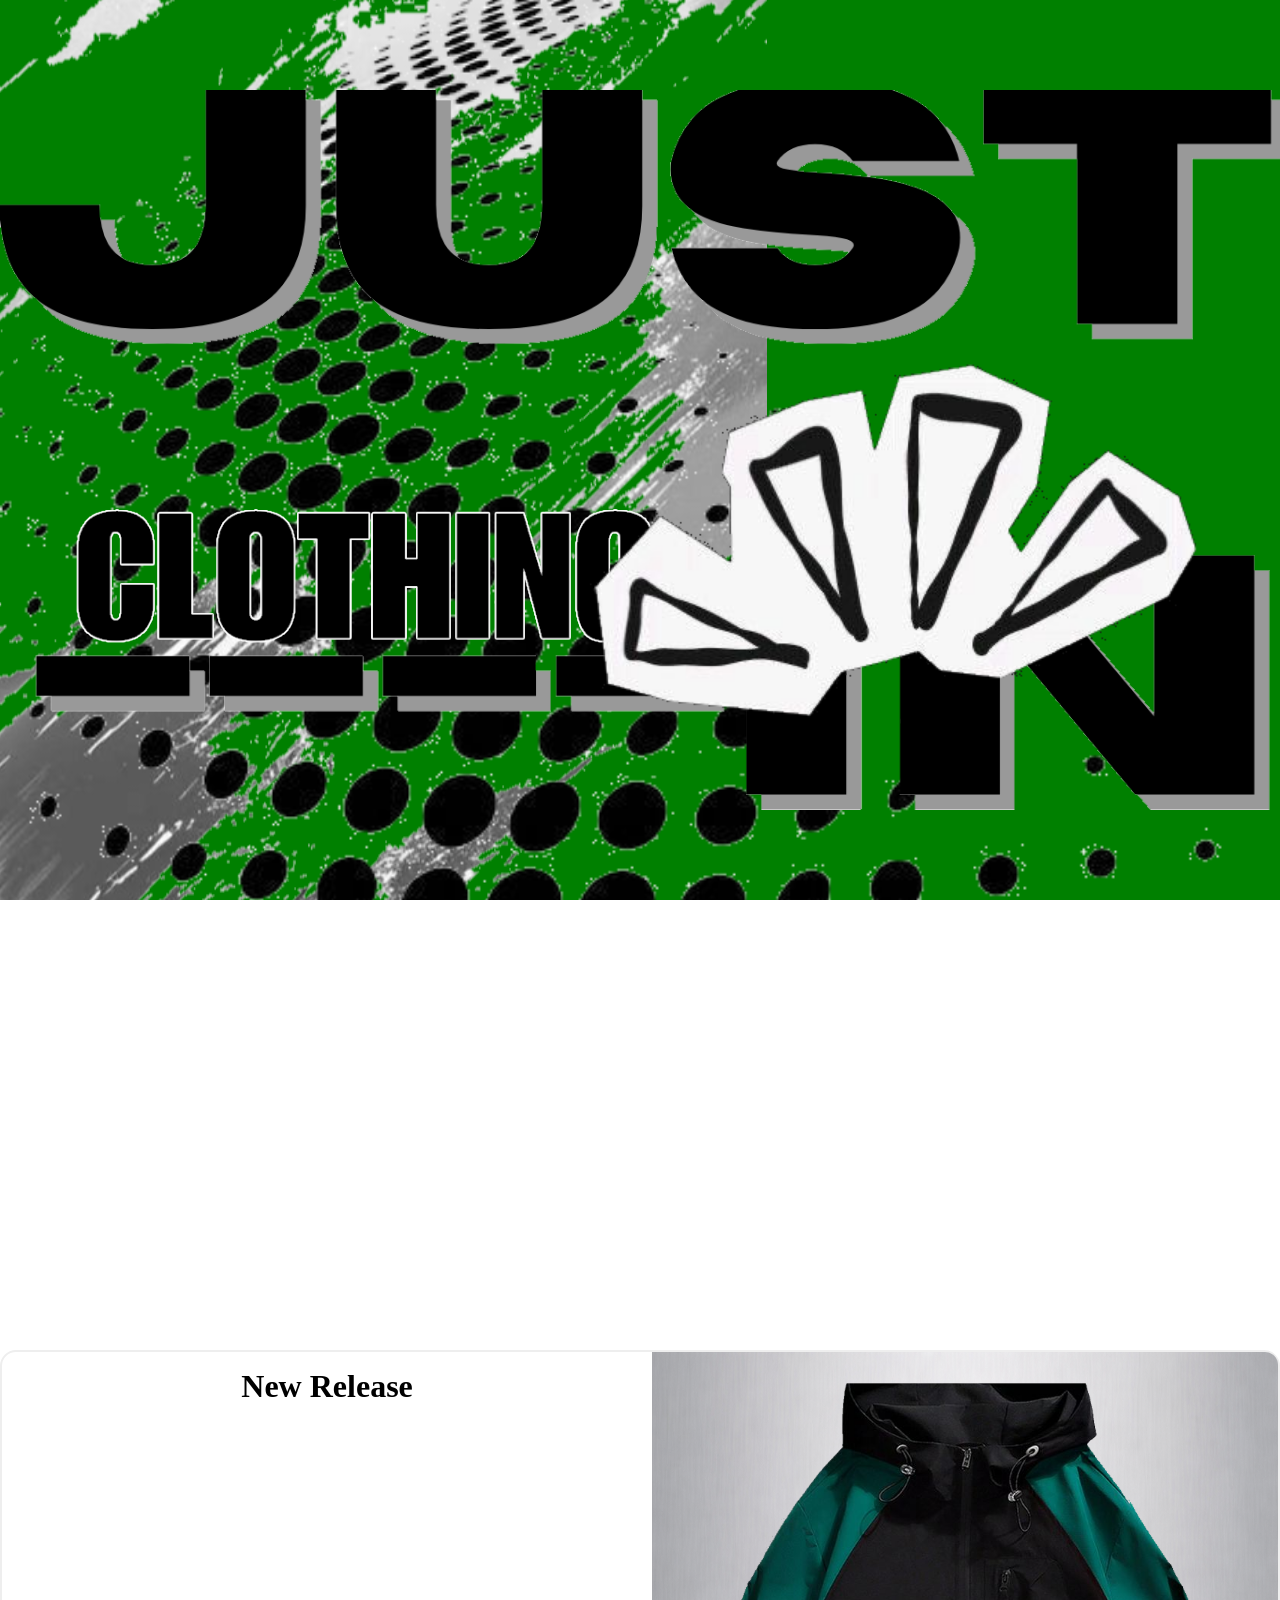
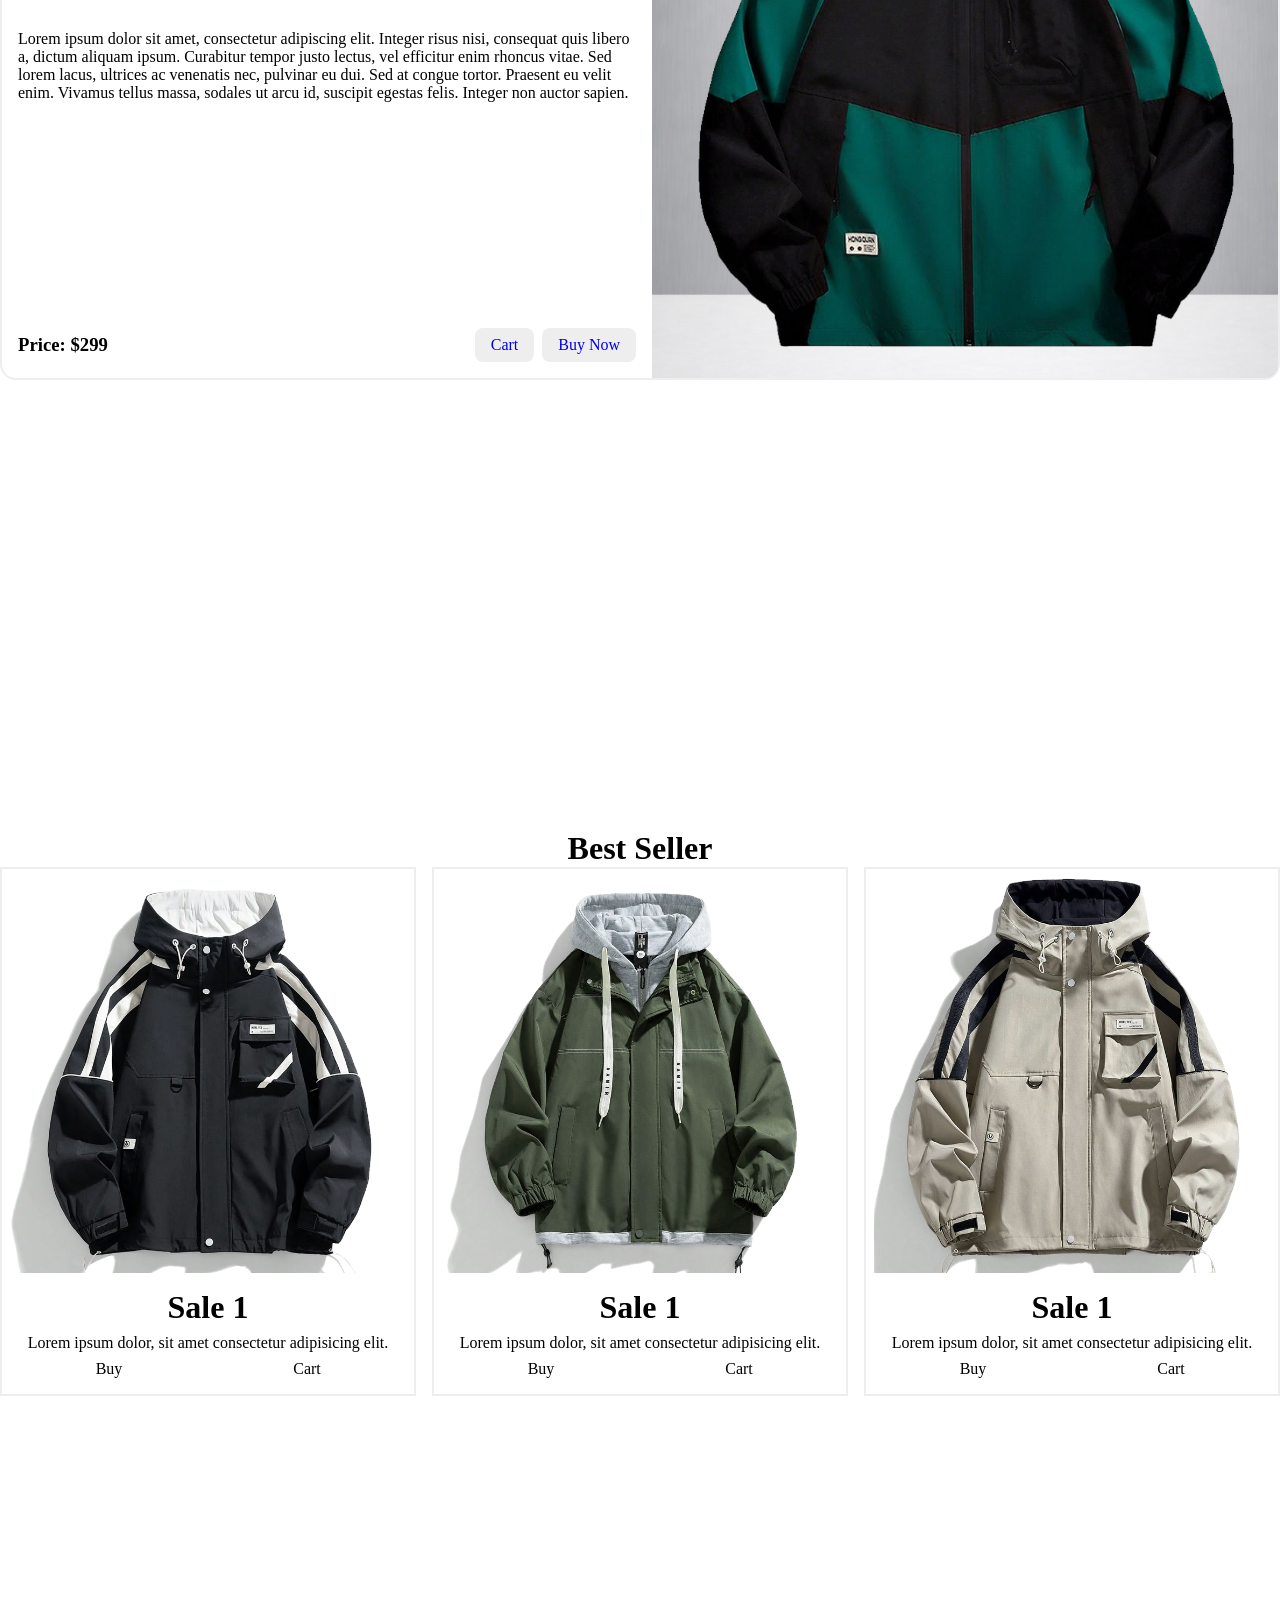
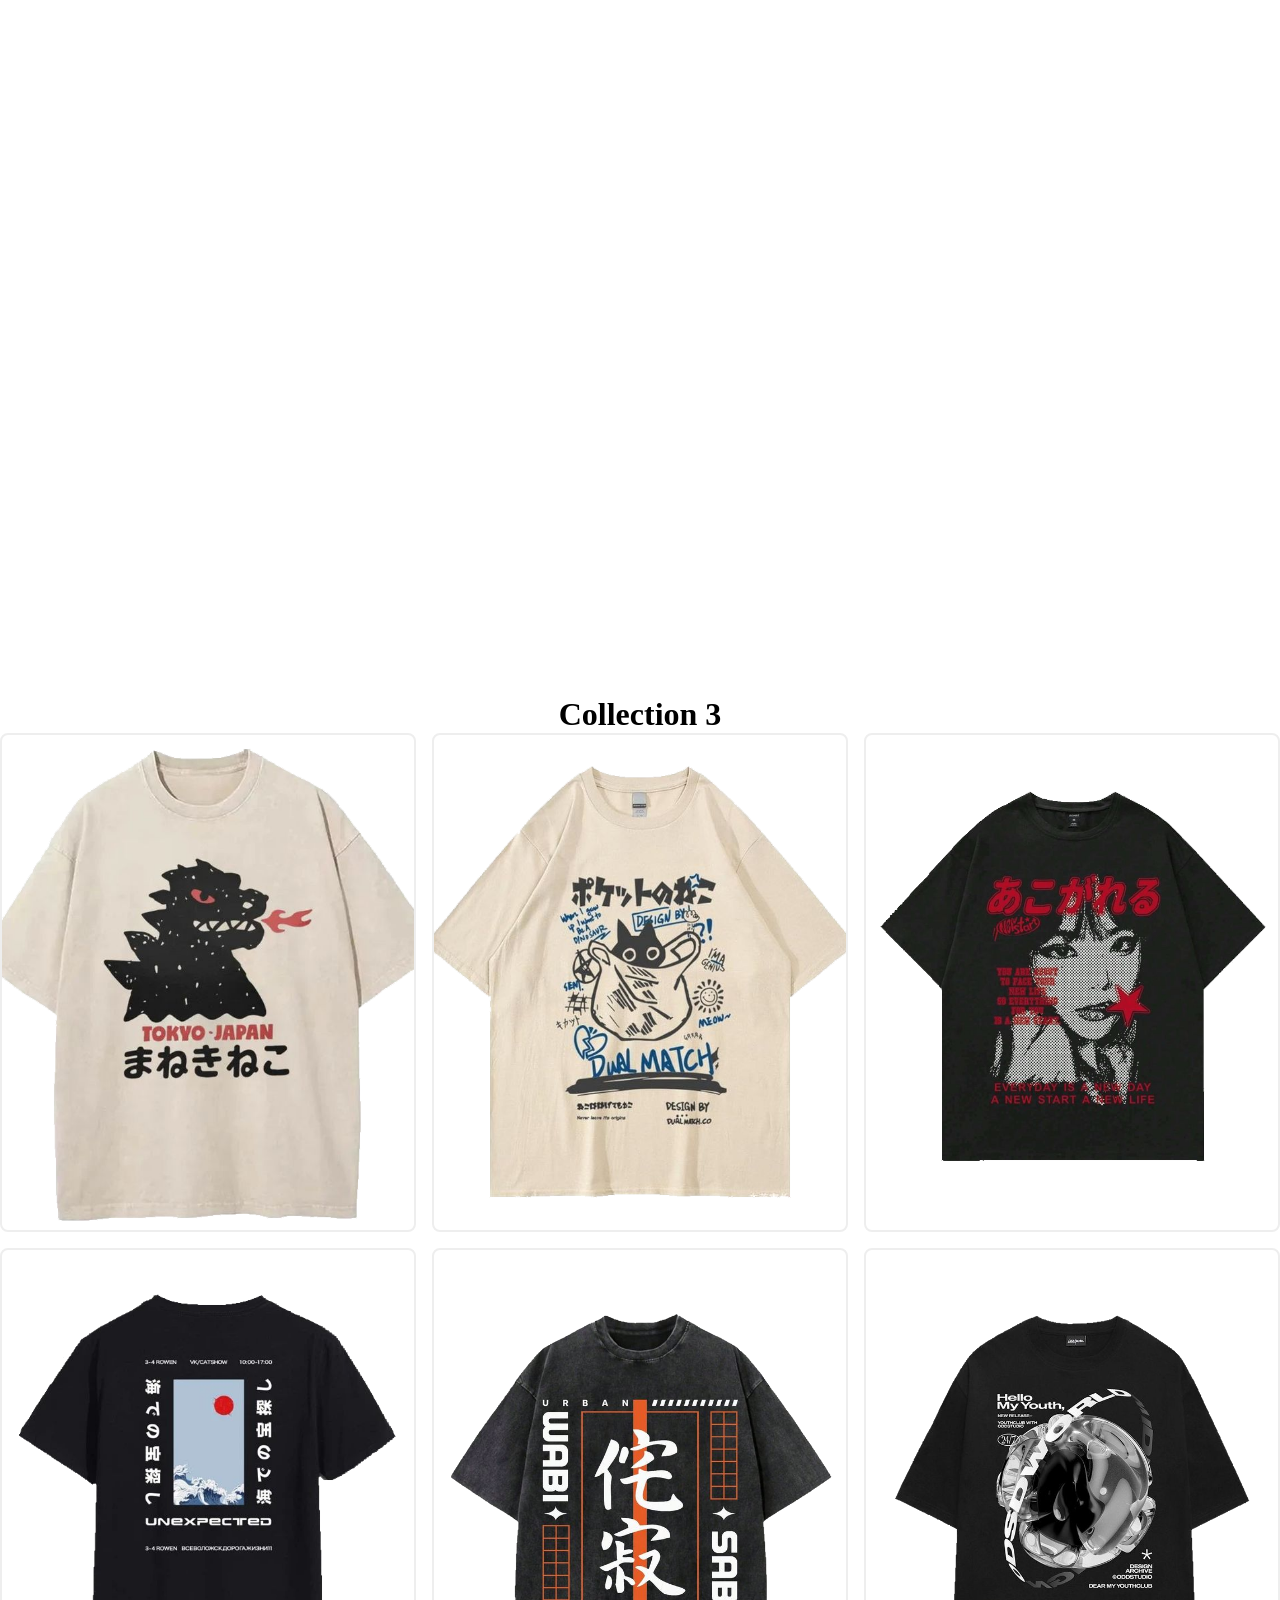
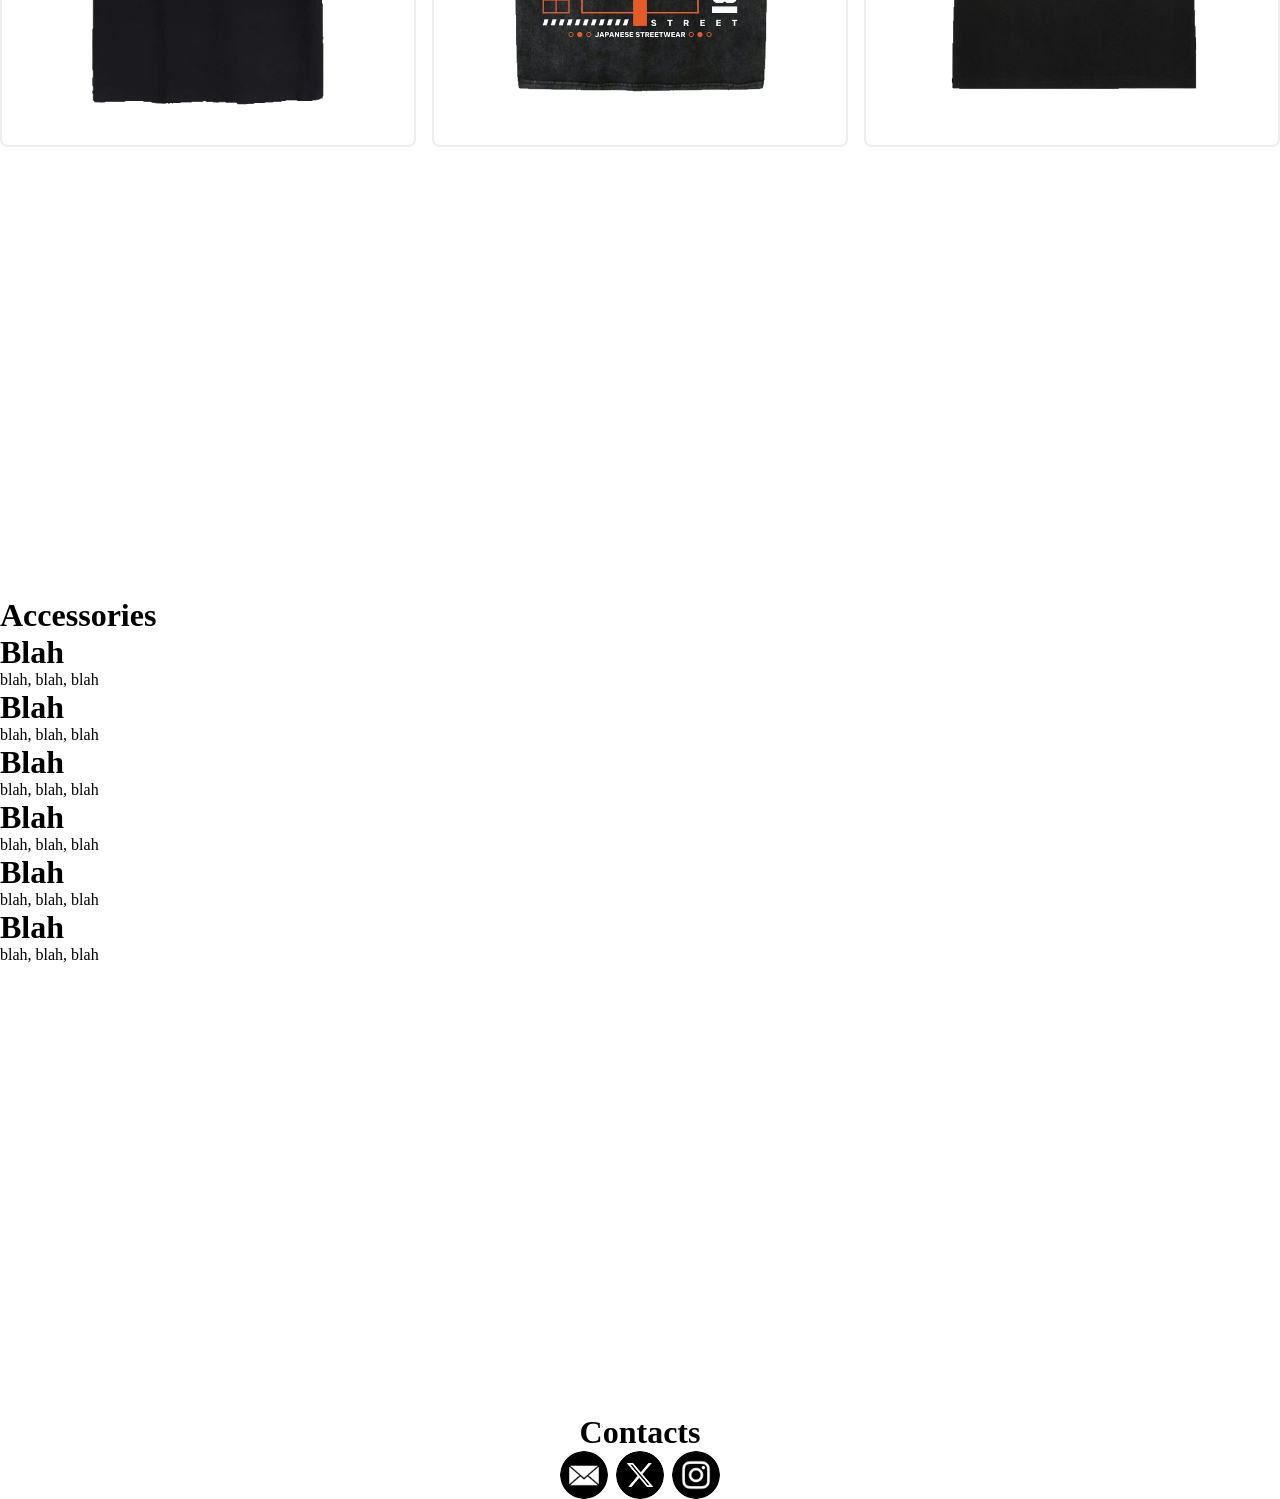
<file: Just-In_Clothing/File/Just-In.html>
<html lang="en">
  <head>
    <meta charset="UTF-8" />
    <meta name="viewport" content="width=decive-width, initial-scale=1.0" /> 
    <link rel="stylesheet" href="Just-In.css">
    
    <link rel="preconnect" href="https://fonts.googleapis.com">
    <link rel="preconnect" href="https://fonts.gstatic.com" crossorigin>
    <link href="https://fonts.googleapis.com/css2?family=Domine:wght@400..700&family=IBM+Plex+Sans:ital,wght@0,100..700;1,100..700&family=Rampart+One&display=swap" rel="stylesheet">
  </head>
  <body>
    <div class="hero">
      <div class="bg">
        <div class="bg1 size"></div>
        <div class="bg2 size"></div>
        <div class="bg3 size"></div>
      </div>
      <div class="text">
        <div class="just-in size"></div>
        <div class="clothing size"></div>
      </div>
      <div class="detail">
        <div class="img1 size"></div>
        <div class="img2 size"></div>
        <div class="img3 size"></div>
        <div class="img4 size"></div>
      </div>
    </div>

    <div class="spacer"></div>

    <div class="heads">
      <div class="head_container">
        <div class="bg_wrap reveal_scale_out">
          <div class="bg1"></div>
          <div class="bg2"></div>
          <div class="outline">
            <div class="bg3"></div>
          </div>
        </div>
        
        <div class="just_in reveal_top"></div>
        <div class="clothing reveal_bottom"></div>
        
        <div class="bg_wrap reveal_scale_in">
          <div class="element1"></div>
          <div class="element2"></div>
          <div class="element3"></div>
          <div class="element4"></div>
        </div>
      </div>
    </div>

    <div class="lease">
      <div class="container">
        <div class="content">
          <h1>New Release</h1>
          <p>Lorem ipsum dolor sit amet, consectetur adipiscing elit. Integer risus nisi, consequat quis libero a, dictum aliquam ipsum. Curabitur tempor justo lectus, vel efficitur enim rhoncus vitae. Sed lorem lacus, ultrices ac venenatis nec, pulvinar eu dui. Sed at congue tortor. Praesent eu velit enim. Vivamus tellus massa, sodales ut arcu id, suscipit egestas felis. Integer non auctor sapien.</p>
          <div class="price">
            <h3>Price: $299</h3>
            <div class="btn">
              <a href="/" class="cart">
                <div class="circle">Cart</div>
              </a>
              <a href="/" class="buy">
                <div class="circle">Buy Now</div>
              </a>
            </div>
          </div>
        </div>
        <div class="image">
          <div class="bg"></div>
          <div class="img"></div>
        </div>
      </div>
    </div>
    <div class="release">
      <div class="release_container">
        <div class="content_container">
          <h1>New Release</h1>
          <p>Lorem ipsum dolor sit amet, consectetur adipiscing elit. Integer risus nisi, consequat quis libero a, dictum aliquam ipsum. Curabitur tempor justo lectus, vel efficitur enim rhoncus vitae. Sed lorem lacus, ultrices ac venenatis nec, pulvinar eu dui. Sed at congue tortor. Praesent eu velit enim. Vivamus tellus massa, sodales ut arcu id, suscipit egestas felis. Integer non auctor sapien.</p>
          <div class="bottom_container">
            <div class="bottom_container_wrap">
              <div class="left">
                <a href="/" class="buy">
                  <div class="button_wrap">Buy Now</div>
                </a>
                <a href="/" class="cart">
                  <div class="button_wrap">Cart</div>
                </a>
              </div>
              <div class="price">
                <h3>Price: $299</h3>
              </div>
            </div>
          </div>
        </div>
        <div class="release_bg_wrap">
          <div class="release_bg">
            <div class="release_bg1"></div>
            <div class="release_bg2"></div>
          </div>
        </div>
      </div>
    </div>

    <div class="spacer"></div>

    <div class="bes">
      <h1>Best Seller</h1>
      <div class="container">
        <div class="item">
          <div class="img img1">
            <div class="bg"></div>
          </div>

          <div class="content">
            <h1>Sale 1</h1>
            <p>Lorem ipsum dolor, sit amet consectetur adipisicing elit.</p>
            <div class="btn">
              <div class="buy">Buy</div>
              <div class="cart">Cart</div>
            </div>
          </div>
        </div>

        <div class="item">
          <div class="img img2">
            <div class="bg"></div>
          </div>

          <div class="content">
            <h1>Sale 1</h1>
            <p>Lorem ipsum dolor, sit amet consectetur adipisicing elit.</p>
            <div class="btn">
              <div class="buy">Buy</div>
              <div class="cart">Cart</div>
            </div>
          </div>
        </div>

        <div class="item">
          <div class="img img3">
            <div class="bg"></div>
          </div>

          <div class="content">
            <h1>Sale 1</h1>
            <p>Lorem ipsum dolor, sit amet consectetur adipisicing elit.</p>
            <div class="btn">
              <div class="buy">Buy</div>
              <div class="cart">Cart</div>
            </div>
          </div>
        </div>
      </div>
    </div>

    <div class="spacer"></div>

    <div class="collection1">
      
    </div>


    <!-- <div class="collect2">
      <div class="container">
        <div class="item active">
          <div class="img img1"></div>
          <div class="content">
            <div class="head">Item 1</div>
            <div class="pay">
              <div class="price">$1.99</div>
              <div class="btn">Buy Now</div>
            </div>
          </div>
        </div>
        <div class="item">
          <div class="img img2"></div>
          <div class="content">
            <div class="head">Item 1</div>
            <div class="pay">
              <div class="price">$1.99</div>
              <div class="btn">Buy Now</div>
            </div>
          </div>
        </div>
        <div class="item">
          <div class="img img3"></div>
          <div class="content">
            <div class="head">Item 1</div>
            <div class="pay">
              <div class="price">$1.99</div>
              <div class="btn">Buy Now</div>
            </div>
          </div>
        </div>
        <div class="item">
          <div class="img img4"></div>
          <div class="content">
            <div class="head">Item 1</div>
            <div class="pay">
              <div class="price">$1.99</div>
              <div class="btn">Buy Now</div>
            </div>
          </div>
        </div>
        <div class="item">
          <div class="img img5"></div>
          <div class="content">
            <div class="head">Item 1</div>
            <div class="pay">
              <div class="price">$1.99</div>
              <div class="btn">Buy Now</div>
            </div>
          </div>
        </div>
      </div>
    </div> -->

    <div class="collect2">
      <div class="scope">
        <div class="item active">
          <div class="img img1"></div>
          <div class="content">
            <div class="head">Item 1</div>
            <div class="pay">
              <div class="price">$1.99</div>
              <div class="btn">Buy Now</div>
            </div>
          </div>
        </div>
        <div class="item">
          <div class="img img2"></div>
          <div class="content">
            <div class="head">Item 1</div>
            <div class="pay">
              <div class="price">$1.99</div>
              <div class="btn">Buy Now</div>
            </div>
          </div>
        </div>
        <div class="item">
          <div class="img img3"></div>
          <div class="content">
            <div class="head">Item 1</div>
            <div class="pay">
              <div class="price">$1.99</div>
              <div class="btn">Buy Now</div>
            </div>
          </div>
        </div>
        <div class="item">
          <div class="img img4"></div>
          <div class="content">
            <div class="head">Item 1</div>
            <div class="pay">
              <div class="price">$1.99</div>
              <div class="btn">Buy Now</div>
            </div>
          </div>
        </div>
        <div class="item">
          <div class="img img5"></div>
          <div class="content">
            <div class="head">Item 1</div>
            <div class="pay">
              <div class="price">$1.99</div>
              <div class="btn">Buy Now</div>
            </div>
          </div>
        </div>
      </div>
      <div class="option">
        <!-- <div class="wrap"></div> -->
        <!-- <div class="wrap"></div> -->

        <div class="item active">
          <div class="img img1"></div>
          <div class="content">
            <div class="head">Item 1</div>
            <div class="pay">
              <div class="price">$1.99</div>
              <div class="btn">Buy Now</div>
            </div>
          </div>
        </div>
        <div class="item">
          <div class="img img2"></div>
          <div class="content">
            <div class="head">Item 1</div>
            <div class="pay">
              <div class="price">$1.99</div>
              <div class="btn">Buy Now</div>
            </div>
          </div>
        </div>
        <div class="item">
          <div class="img img3"></div>
          <div class="content">
            <div class="head">Item 1</div>
            <div class="pay">
              <div class="price">$1.99</div>
              <div class="btn">Buy Now</div>
            </div>
          </div>
        </div>
        <div class="item">
          <div class="img img4"></div>
          <div class="content">
            <div class="head">Item 1</div>
            <div class="pay">
              <div class="price">$1.99</div>
              <div class="btn">Buy Now</div>
            </div>
          </div>
        </div>
        <div class="item">
          <div class="img img5"></div>
          <div class="content">
            <div class="head">Item 1</div>
            <div class="pay">
              <div class="price">$1.99</div>
              <div class="btn">Buy Now</div>
            </div>
          </div>
        </div>
      </div>
    </div>

    <div class="spacer"></div>

    <div class="collect3">
      <h1>Collection 3</h1>
      <div class="container">
        <div class="wrap">
          <div class="item">
            <div class="img img1"></div>
            <div class="content">
              <div class="icons">
                <div class="btn">1</div>
                <div class="btn">2</div>
                <div class="btn">3</div>
              </div>
              <div class="buy">Buy Now</div>
            </div>
          </div>
          <div class="item">
            <div class="img img2"></div>
            <div class="content">
              <div class="icons">
                <div class="btn">1</div>
                <div class="btn">2</div>
                <div class="btn">3</div>
              </div>
              <div class="buy">Buy Now</div>
            </div>
          </div>
          <div class="item">
            <div class="img img3"></div>
            <div class="content">
              <div class="icons">
                <div class="btn">1</div>
                <div class="btn">2</div>
                <div class="btn">3</div>
              </div>
              <div class="buy">Buy Now</div>
            </div>
          </div>
        </div>
        <div class="wrap">
          <div class="item">
            <div class="img img4"></div>
            <div class="content">
              <div class="icons">
                <div class="btn">1</div>
                <div class="btn">2</div>
                <div class="btn">3</div>
              </div>
              <div class="buy">Buy Now</div>
            </div>
          </div>
          <div class="item">
            <div class="img img5"></div>
            <div class="content">
              <div class="icons">
                <div class="btn">1</div>
                <div class="btn">2</div>
                <div class="btn">3</div>
              </div>
              <div class="buy">Buy Now</div>
            </div>
          </div>
          <div class="item">
            <div class="img img6"></div>
            <div class="content">
              <div class="icons">
                <div class="btn">1</div>
                <div class="btn">2</div>
                <div class="btn">3</div>
              </div>
              <div class="buy">Buy Now</div>
            </div>
          </div>
        </div>
      </div>
    </div>
    
    <div class="spacer"></div>

    <div class="accessory">
      <h1>Accessories</h1>
      <div class="container">
        <div class="wrap">
          <div class="item flip">
            <div class="front">
              <div class="img img1"></div>
            </div>
            <div class="back">
              <h1>Blah</h1>
              <p>blah, blah, blah</p>
            </div>
          </div>
          
          <div class="item flip">
            <div class="front">
              <div class="img img2"></div>
            </div>
            <div class="back">
              <h1>Blah</h1>
              <p>blah, blah, blah</p>
            </div>
          </div>
          <div class="item flip">
            <div class="front">
              <div class="img img3"></div>
            </div>
            <div class="back">
              <h1>Blah</h1>
              <p>blah, blah, blah</p>
            </div>
          </div>
        </div>
        <div class="wrap">
          <div class="item flip">
            <div class="front">
              <div class="img img4"></div>
            </div>
            <div class="back">
              <h1>Blah</h1>
              <p>blah, blah, blah</p>
            </div>
          </div>
          <div class="item flip">
            <div class="front">
              <div class="img img5"></div>
            </div>
            <div class="back">
              <h1>Blah</h1>
              <p>blah, blah, blah</p>
            </div>
          </div>
          <div class="item flip">
            <div class="front">
              <div class="img img6"></div>
            </div>
            <div class="back">
              <h1>Blah</h1>
              <p>blah, blah, blah</p>
            </div>
          </div>
        </div>
      </div>
    </div>

    <div class="spacer"></div>

    <div class="contact">
      <h1>Contacts</h1>
      <div class="container">  
        <div class="item img1"></div>
        <div class="item img2"></div>
        <div class="item img3"></div>
      </div>
    </div>
    <script src="Just-In.js"></script>
  </body>
</html>
</file>
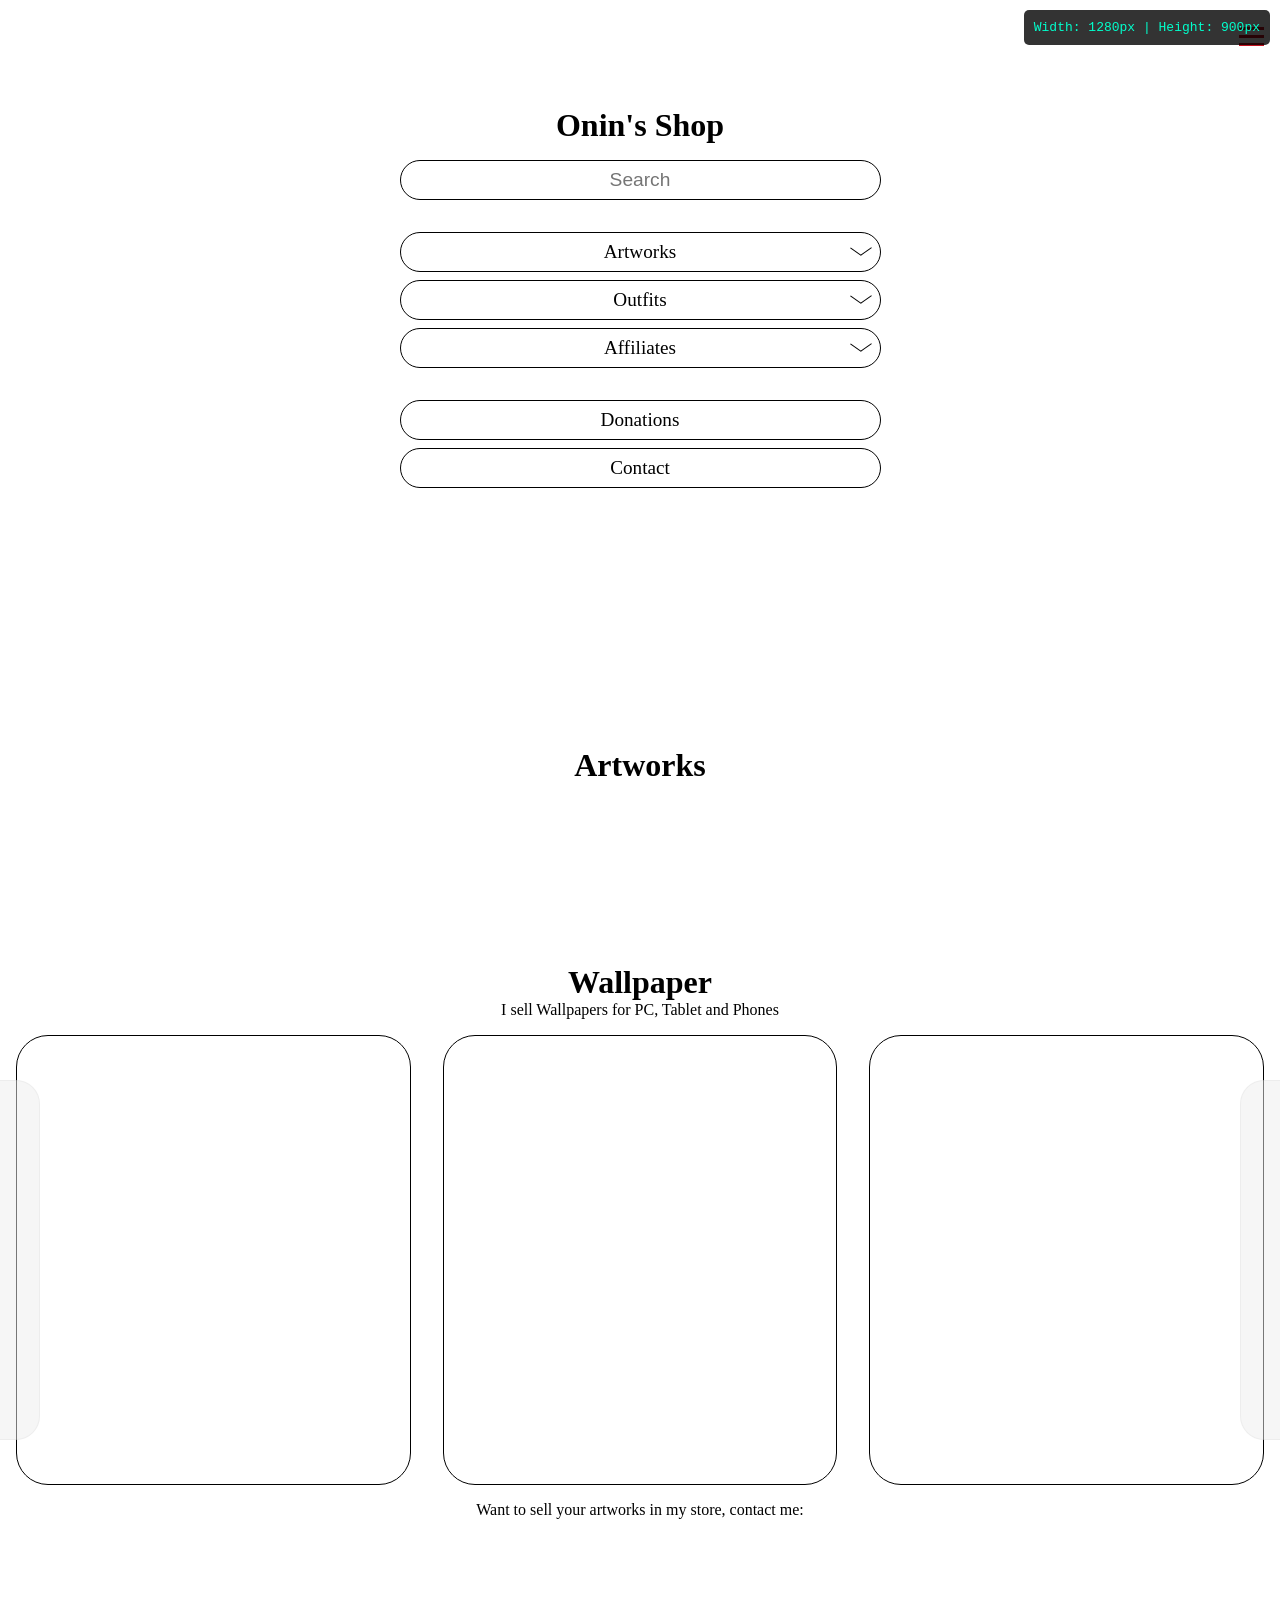
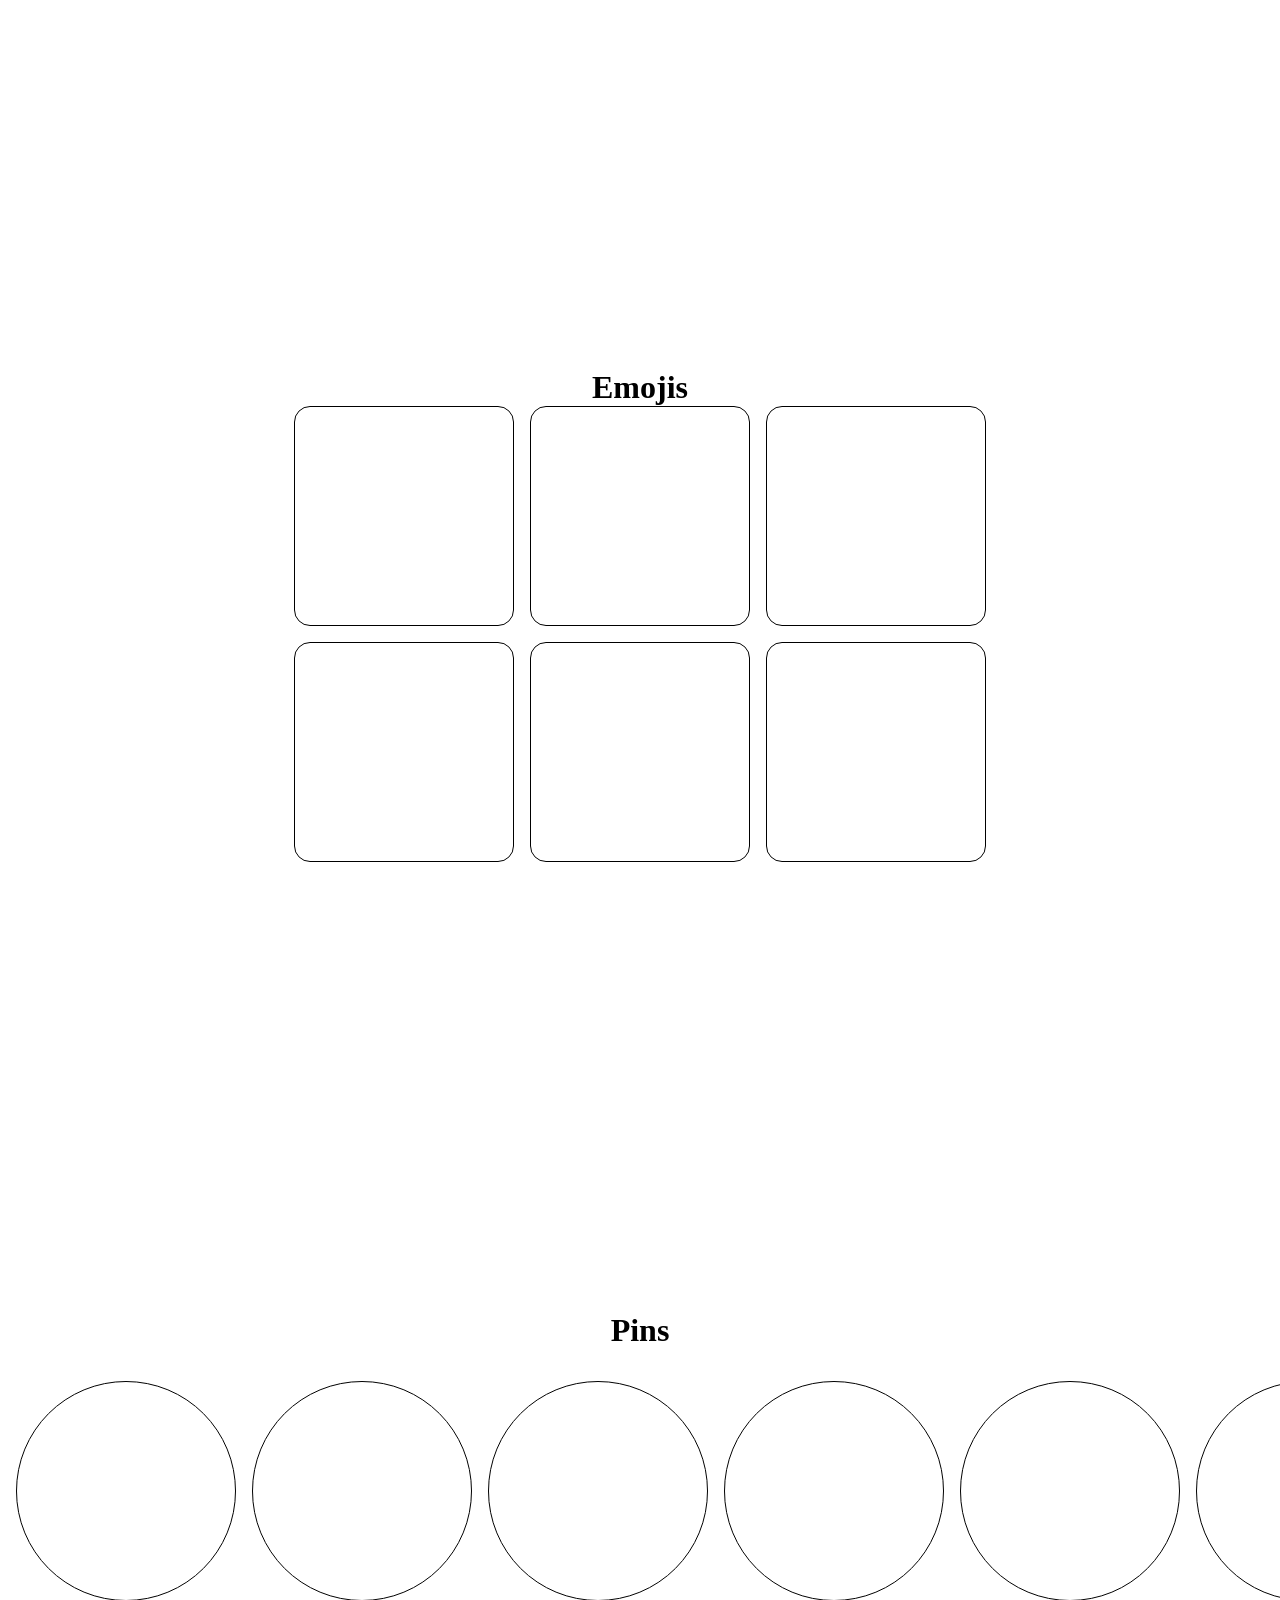
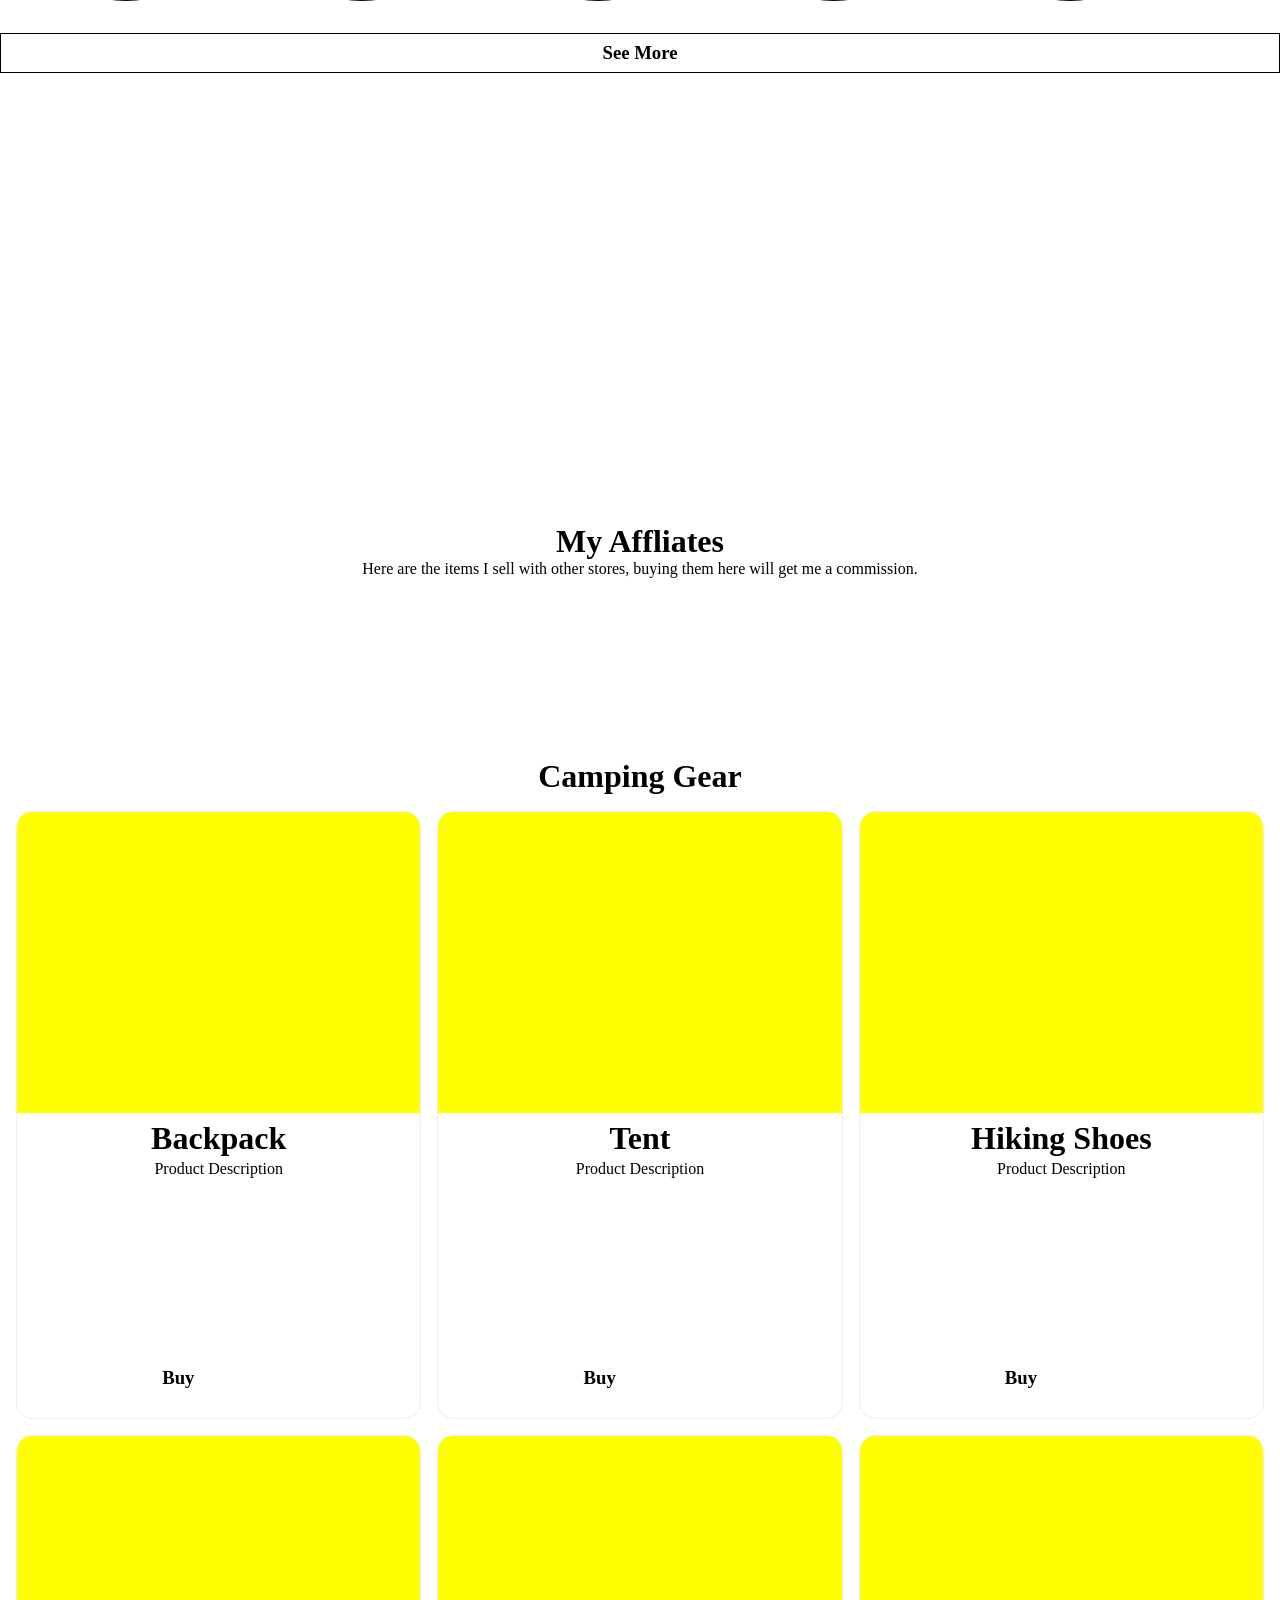
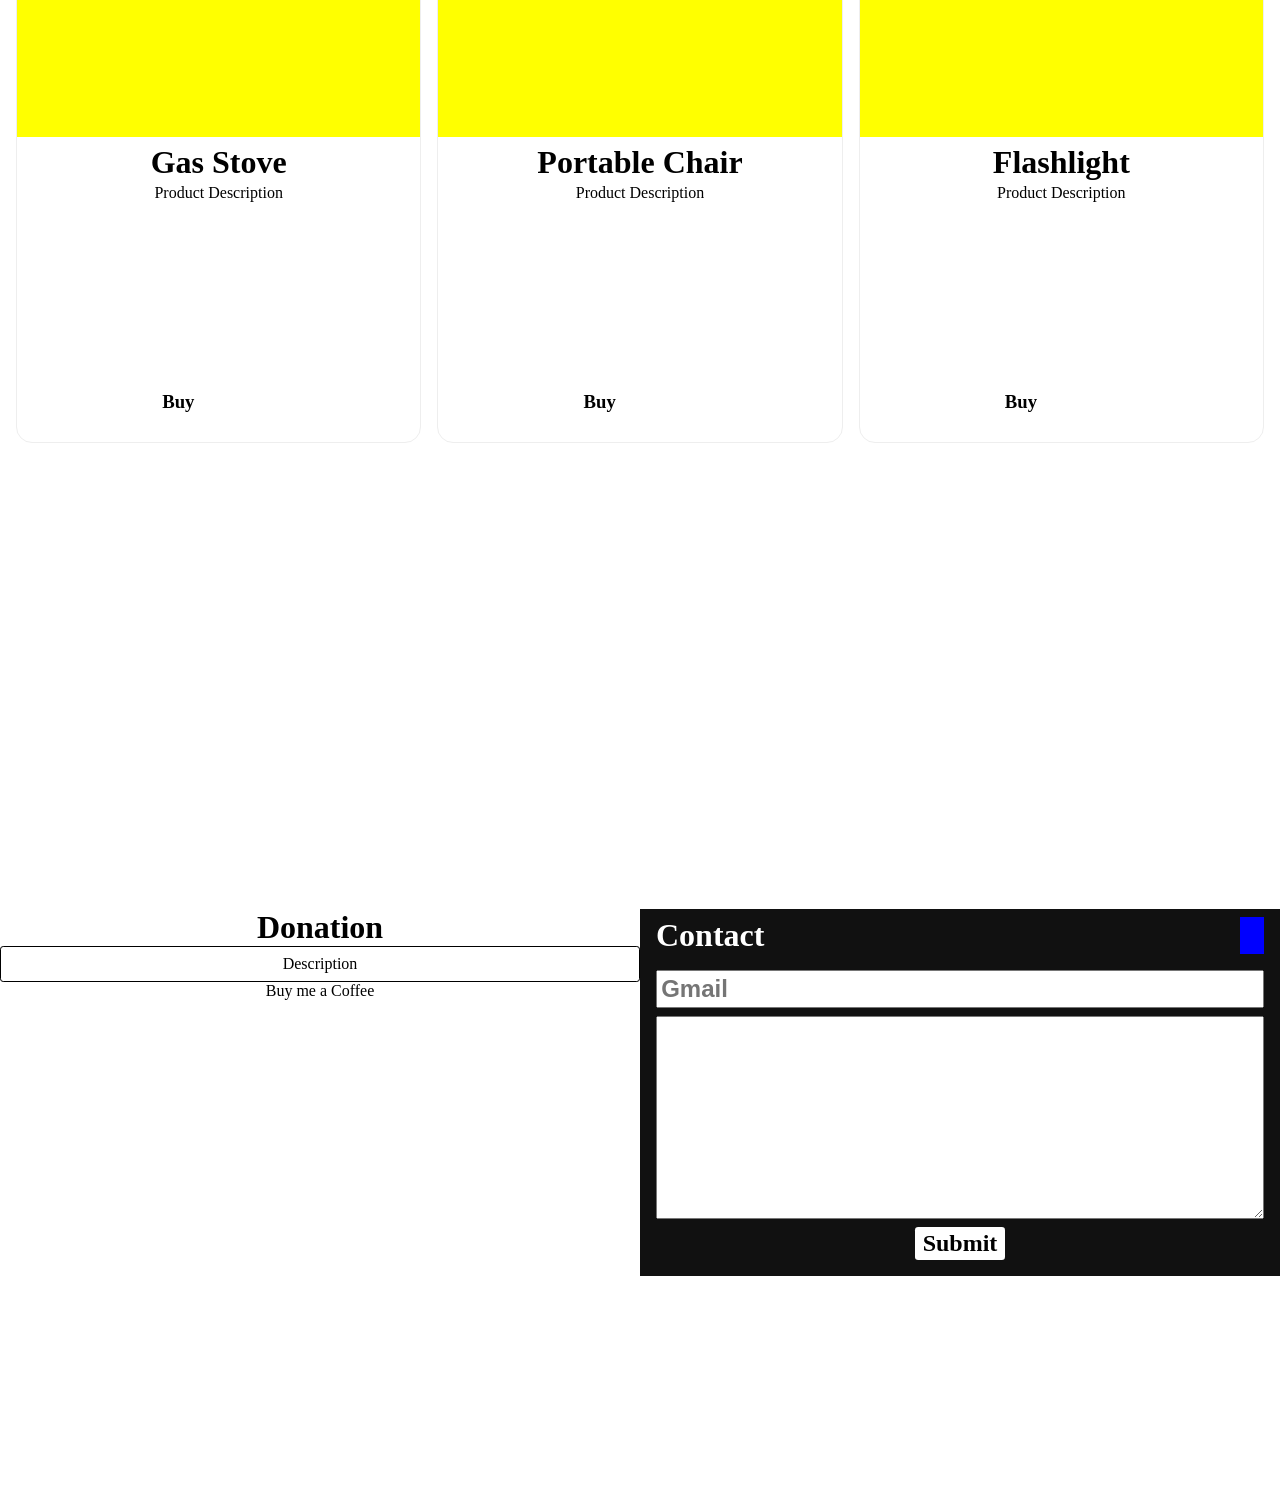
<file: Personal/Shop/File/Shop.html>
<!DOCTYPE html>
<html lang="en">
  <head>
    <meta charset="UTF-8" />
    <meta name="viewport" content="width=device-width, initial-scale=1.0" />
    <title>Document</title>
    <link rel="stylesheet" href="Shop.css" />
  </head>
  <body>
    <div class="nav">
      <h1 class="header">Onin's Shop</h1>
      <div class="section">
        <a href="#content" class="item nav-about">About</a>
        <a href="#home" class="item home nav-home active">Home</a>
        <a href="#about" class="item nav-others">Others</a>
      </div>
      <div class="topbar" id="mobile_menu">
        <span class="bar reveal"></span>
        <span class="bar reveal"></span>
        <span class="bar reveal"></span>
      </div>
    </div>

    <div class="fill">
      <div class="contact">
        <div class="container email">
          <h1>Business Account:</h1>
          <a href="/">Email</a>
        </div>
        <div class="container other">
          <h1>Other Accounts:</h1>
          <a href="/">Youtube</a>
          <a href="/">Facebook</a>
          <a href="/">Instagram</a>
          <a href="/">Twitter</a>
        </div>
        <div class="container donation">
          <h1>Donation:</h1>
          <a href="/">But me a Coffee</a>
        </div>
      </div>

      <div class="payment active">
        <div class="product">
          <div class="img"></div>
        </div>
        <div class="purchase">
          <div class="title">
            <h1>Hello</h1>
          </div>
          <div class="description">
            <p>Product Description</p>
          </div>
          <div class="buy">
            <h1>$1.99</h1>
          </div>
        </div>
      </div>
    </div>

    <div class="hero">
      <div class="head">
        <h1>Onin's Shop</h1>
        <input type="text" placeholder="Search" />
      </div>
      <div class="container links">
        
        <div class="item artworkSection">
          <a href="#Artwork">Artworks</a>
          <div class="arrow artworkArrow" id="artwork">
            <span class="bar"></span>
            <span class="bar"></span>
          </div>
          <div class="artworkLinks link">
            <a href="#Wallpaper">Wallpaper</a>
            <a href="#Emoji">Emoji</a>      
            <a href="#Pin">Pins</a>
          </div>
        </div>

        <div class="item outfitSection">
          <a href="#Outfit">Outfits</a>
          <div class="arrow outfitArrow" id="outfit">
            <span class="bar"></span>
            <span class="bar"></span>
          </div>
          <div class="link outfitLinks">
            <a href="#Wallpaper">Wallpaper</a>
            <a href="#Emoji">Emoji</a>      
            <a href="#Pin">Pins</a>
          </div>
        </div>

        <div class="item affiliateSection">
          <a href="#Affiliate">Affiliates</a>
          <div class="arrow affiliateArrow" id="affiliate">
            <span class="bar"></span>
            <span class="bar"></span>
          </div>
          <div class="link affiliateLinks">
            <a href="#Wallpaper">Wallpaper</a>
            <a href="#Emoji">Emoji</a>      
            <a href="#Pin">Pins</a>
          </div>
        </div>
      </div>

      <div class="container">
        <div class="item">
          <a href="#Donation">Donations</a>
        </div>
        <div class="item">
          <a href="#Contact">Contact</a>
        </div>
      </div>
    </div>

    <div class="artwork" id="Artwork">
      <h1>Artworks</h1>

      <div class="min-spacer"></div>

      <div class="wallpaper" id="Wallpaper">
        <div class="head">
          <h1>Wallpaper</h1>
          <p>I sell Wallpapers for PC, Tablet and Phones</p>
        </div>
        <div class="container">
          <div class="scroll">
            <div class="btn left"></div>
            <div class="btn right"></div>
          </div>
          <div class="item"></div>
          <div class="item"></div>
          <div class="item"></div>
        </div>

        <div class="commision">
          <p>Want to sell your artworks in my store, contact me:</p>
        </div>
      </div>
      
      <div class="spacer"></div>

      <div class="emoji" id="Emoji">
        <h1>Emojis</h1>
        <div class="container">
          <div class="wrap">
            <div class="item">
              <div class="img"></div>
              <div class="content">
                <div class="name">
                  <h1>Hello!</h1>
                </div>
                <div class="purchase">
                  <div class="buy">
                    <h1>Buy</h1>
                  </div>
                  <div class="cart"></div>
                </div>
              </div>
            </div>
            <div class="item">
              <div class="img"></div>
              <div class="content">
                <div class="name">
                  <h1>Hello!</h1>
                </div>
                <div class="purchase">
                  <div class="buy">
                    <h1>Buy</h1>
                  </div>
                  <div class="cart"></div>
                </div>
              </div>
            </div>
            <div class="item">
              <div class="img"></div>
              <div class="content">
                <div class="name">
                  <h1>Hello!</h1>
                </div>
                <div class="purchase">
                  <div class="buy">
                    <h1>Buy</h1>
                  </div>
                  <div class="cart"></div>
                </div>
              </div>
            </div>
          </div>

          <div class="wrap">
            <div class="item">
              <div class="img"></div>
              <div class="content">
                <div class="name">
                  <h1>Hello!</h1>
                </div>
                <div class="purchase">
                  <div class="buy">
                    <h1>Buy</h1>
                  </div>
                  <div class="cart"></div>
                </div>
              </div>
            </div>
            <div class="item">
              <div class="img"></div>
              <div class="content">
                <div class="name">
                  <h1>Hello!</h1>
                </div>
                <div class="purchase">
                  <div class="buy">
                    <h1>Buy</h1>
                  </div>
                  <div class="cart"></div>
                </div>
              </div>
            </div>
            <div class="item">
              <div class="img"></div>
              <div class="content">
                <div class="name">
                  <h1>Hello!</h1>
                </div>
                <div class="purchase">
                  <div class="buy">
                    <h1>Buy</h1>
                  </div>
                  <div class="cart"></div>
                </div>
              </div>
            </div>
          </div>
        </div>
      </div>

      <div class="spacer"></div>

      <div class="pin" id="Pin">
        <h1>Pins</h1>
        <div class="container">
          <div class="item"></div>
          <div class="item"></div>
          <div class="item"></div>
          <div class="item"></div>
          <div class="item"></div>
          <div class="item"></div>
        </div>
        <h3>See More</h3>
      </div>
    </div>

    <div class="spacer"></div>

    <div class="affliate" id="Affiliate">
      <h1>My Affliates</h1>
      <p>
        Here are the items I sell with other stores, buying them here will get me a
        commission.
      </p>

      <div class="min-spacer"></div>

      <div class="camping">
        <h1 class="title">Camping Gear</h1>
        <div class="container">
          <div class="wrap">
            <div class="item">
              <div class="img"></div>
              <div class="content">
                <div class="name">
                  <h1>Backpack</h1>
                </div>
                <div class="description">
                  <p>Product Description</p>
                </div>
                <div class="purchase">
                  <div class="buy">
                    <h3>Buy</h3>
                  </div>
                  <div class="cart"></div>
                </div>
              </div>
            </div>

            <div class="item">
              <div class="img"></div>
              <div class="content">
                <div class="name">
                  <h1>Tent</h1>
                </div>
                <div class="description">
                  <p>Product Description</p>
                </div>
                <div class="purchase">
                  <div class="buy">
                    <h3>Buy</h3>
                  </div>
                  <div class="cart"></div>
                </div>
              </div>
            </div>

            <div class="item">
              <div class="img"></div>
              <div class="content">
                <div class="name">
                  <h1>Hiking Shoes</h1>
                </div>
                <div class="description">
                  <p>Product Description</p>
                </div>
                <div class="purchase">
                  <div class="buy">
                    <h3>Buy</h3>
                  </div>
                  <div class="cart"></div>
                </div>
              </div>
            </div>
          </div>

          <div class="wrap">
            <div class="item">
              <div class="img"></div>
              <div class="content">
                <div class="name">
                  <h1>Gas Stove</h1>
                </div>
                <div class="description">
                  <p>Product Description</p>
                </div>
                <div class="purchase">
                  <div class="buy">
                    <h3>Buy</h3>
                  </div>
                  <div class="cart"></div>
                </div>
              </div>
            </div>

            <div class="item">
              <div class="img"></div>
              <div class="content">
                <div class="name">
                  <h1>Portable Chair</h1>
                </div>
                <div class="description">
                  <p>Product Description</p>
                </div>
                <div class="purchase">
                  <div class="buy">
                    <h3>Buy</h3>
                  </div>
                  <div class="cart"></div>
                </div>
              </div>
            </div>

            <div class="item">
              <div class="img"></div>
              <div class="content">
                <div class="name">
                  <h1>Flashlight</h1>
                </div>
                <div class="description">
                  <p>Product Description</p>
                </div>
                <div class="purchase">
                  <div class="buy">
                    <h3>Buy</h3>
                  </div>
                  <div class="cart"></div>
                </div>
              </div>
            </div>
          </div>
        </div>
      </div>
    </div>   

    <div class="spacer"></div>

    <div class="footer">
      <div class="donation">
        <h1>Donation</h1>
        <p>Description</p>
        <a href="/">Buy me a Coffee</a>
      </div>
      <div class="contact">
        <div class="header">
          <h1>Contact</h1>
          <div class="social">
            <div class="item"></div>
            <div class="item"></div>
            <div class="item"></div>
            <div class="item"></div>
          </div>
        </div>
        <div class="gmail">
          <input type="text/submit" name="" id="" value="" placeholder="Gmail" />
          <textarea name="" id= rows="8" cols="40"></textarea>
          <div class="submit">Submit</div>
        </div>
      </div>
    </div>
    
    <script src="Shop.js"></script>

    <div id="pixel-counter" style="
      position: fixed; 
      top: 10px; 
      right: 10px; 
      background: rgba(0,0,0,0.8); 
      color: white; 
      padding: 10px; 
      font-family: monospace; 
      z-index: 9999; 
      border-radius: 5px;
      pointer-events: none;">
      Width: 0px
    </div>
    <script>
    const display = document.getElementById('pixel-counter');

    function updatePixels() {
        const width = window.innerWidth;
        const height = window.innerHeight;
        display.innerText = `Width: ${width}px | Height: ${height}px`;
            
        // Bonus: Color coding to help you see your ranges
        if (width <= 480) display.style.color = "#ff4d4d";      // Mobile
        else if (width <= 1024) display.style.color = "#ffcc00"; // Tablet
        else display.style.color = "#00ffcc";                   // Desktop
        }

        // Update on load
        updatePixels();

        // Update every time the window is resized
        window.addEventListener('resize', updatePixels);
    </script>
  </body>
</html>
</file>
<file: index.css>
* {
    margin: 0;
    padding: 0;
    box-sizing: border-box;
}
html {
  scroll-behavior: smooth;
}
a, li {
  text-decoration: none;
}
li {
    list-style: none;
    padding: 0;
    margin: 0;
}
/* background: url('https://source.unsplash.com/random/1920x1080') no-repeat center center/cover; */
.spacer {
    width: 100%;
    height: 20vh;
}
.btn {
    display: inline-block;
    padding: 0.5rem 1rem;
    background-color: #333;
    color: #fff;
    text-decoration: none;
    border-radius: 5px;
    margin-top: 1rem;
}

#About {
  scroll-margin-top: 5rem;
}

.nav {
    height: 12vh;
    width: 100%;
    position: sticky;
    background-color: rgba(0, 0, 0, 0.8);
    backdrop-filter: blur(10px);
    color: #fff;
    display: flex;
    justify-content: space-between;
    align-items: center;

    top: 0;
    margin-top: -12vh;
}
.nav h1 {
    margin-left: 1rem;
}
.nav .container {
    width: 100%;
    padding: 4rem 1rem 1rem 1rem;
    top: -500px;
    transition: all 0.5s ease;
    gap: 0.5rem;
    position: absolute;
    display: flex;
    flex-direction: column;
    background-color: rgba(0, 0, 0, 0.8);
    border-bottom: 2px black solid
}
.nav .container.active {
    top: 0;
}

.nav li {
  
}
.nav a {
    font-weight: 800;
    letter-spacing: -0.05em;
    background: #000;
    border-radius: 2px;
    display: flex;
    justify-content: center;
    align-items: center;
    cursor: pointer;
    padding: 0.5rem 1rem;
    color: #fff;
}

.topbar {
  z-index: 999;
  cursor: pointer;
  margin-right: 1rem;
}
.topbar:hover {
  transition: 0.2s ease;
  scale: 1.2;
}
.topbar.active .bar:nth-child(2) {
  opacity: 0;
}
.topbar.active .bar:nth-child(1) {
  transform: translateY(8px) rotate(45deg);
}
.topbar.active .bar:nth-child(3) {
  transform: translateY(-8px) rotate(-45deg);  
}
.topbar .bar {
    background: #fff;
    width: 25px;
    height: 3px;
    margin: 5px auto;
    transition: all 0.3s ease;
    display: block;
}

.hero {
    /* height: 85vh; */
    height: 100vh;
    width: 100%;
    display: flex;
    flex-direction: column;
    justify-content: center;
    align-items: center;
    text-align: center;
}
#profile {
    width: 150px;
    height: 150px;
    background: url('Assets/Hero/profile.jpg') no-repeat center center/cover;
    border-radius: 50%;
    margin-bottom: 1rem;
    aspect-ratio: 1/1;
}

.about {
    height: auto;
    width: 100%;
    display: flex;
    flex-direction: column;
    justify-content: center;
    align-items: center;
    gap: 2rem;
}
.about .container {
    display: flex;
    flex-direction:column;
    justify-content: center;
    align-items: center;
    gap: 2rem;
    padding: 0 clamp(0rem, 6vw + -1rem, 1rem);
}
.about .img {
    width: 100%;
    aspect-ratio: 1/1;
    background: url('Assets/About/about.png') no-repeat center center/cover;
    border-radius: clamp(0rem, 6vw + -1rem, 1rem);
}


.skill {
    height: auto;
    width: 100%;
    display: flex;
    flex-direction: column;
    justify-content: center;
    align-items: center;
    gap: 2rem;
    text-align: center;
}
.skill .container {
    max-width: 30rem;
    display: flex;
    flex-direction: column;
    justify-content: center;
    align-items: center;
    gap: 2rem;
    padding: 0 clamp(0rem, 6vw + -1rem, 1rem);
}
.skill .item {
  padding: 1rem;
  height: 100%;
  display: flex;
  flex-direction: column;
  justify-content: center;
  align-items: center;
  gap: 0.5rem;
  text-align: center;
  border: 0.2px solid #bbb;
  /* padding: 1rem; */
  padding: clamp(0.5rem, 6vw + -0.5rem, 1rem) clamp(0rem, 6vw + -1rem, 1rem);
  border-radius: clamp(0rem, 6vw + -1rem, 1rem);
}
.skill .img {
  width: 100%;
  height: 100%;
  aspect-ratio: 1.5/1;
  border-radius: clamp(0rem, 3vw + -0.5rem, 0.5rem)
}
.skill .img1 {
  background: url("Assets/Skill/1.png") no-repeat center center/cover;
}
.skill .img2 {
  background: url("Assets/Skill/2.jpg") no-repeat center center/cover;
}
.skill .img3 {
  background: url("Assets/Skill/3.png") no-repeat center center/cover;
}
.project {
    height: 100%;
    width: 100%;
}
.main {
    height: auto;
    width: 100%;
    display: flex;
    flex-direction: column;
    justify-content: center;
    align-items: center;
    gap: 2rem;
}
.main .container {
  max-width: 30rem;
  width: 100%;
  display: flex;
  flex-direction: column;
  justify-content: center;
  align-items: center;
  gap: 2rem;
  padding: 0 clamp(0rem, 6vw + -1rem, 1rem);
}
.main .item {
  height: 100%;
  display: flex;
  flex-direction: column;
  justify-content: center;
  align-items: center;
  gap: 0.5rem;
  text-align: center;
  padding: clamp(0.5rem, 6vw + -0.5rem, 1rem) clamp(0rem, 6vw + -1rem, 1rem);
  border: 0.2px solid #bbb;
  border-radius: clamp(0rem, 6vw + -1rem, 1rem);
}
.main .img {
  height: 100%;
  width: 100%;
  aspect-ratio: 1.5/1;
  margin-bottom: 0.5rem;
  border-radius: 0.5rem;
}
/* .main .item1 {
  background: lightblue;
} */
.main .img1 {
  background: url("Assets/Main/gelo.jpg") no-repeat left center/cover;
}
/* .main .item2 {
  background: grey;
} */
.main .img2 {
  background: url("Assets/Main/hotel.jpg") no-repeat center center/cover;
}
/* .main .item3 {
  background: lightgreen;
} */
.main .img3 {
  background: url("Assets/Main/justin.jpg") no-repeat center center/cover;
}

.other {
    height: 100vh;
    width: 100%;
    display: flex;
    flex-direction: column;
    justify-content: center;
    align-items: center;
    gap: 2rem;
}
.other .container {
    height: 80vh;
    width: 100%;
    gap: 1rem;
    display: flex;
    overflow-x: auto;
    padding: 1rem;

    scrollbar-width: none;
    -ms-overflow-style: none;
}
.other .item {
    height: 100%;
    aspect-ratio: 1/1.5;
    display: flex;
    flex-direction: column;
    justify-content: center;
    align-items: center;
    gap: 0.5rem;
    text-align: center;
}
.other .content {
    height: auto;
    width: 100%;
    /* background: violet; */
    padding: clamp(0.5rem, 6vw + -0.5rem, 1rem) clamp(0rem, 6vw + -1rem, 1rem);
    border: 0.2px solid #ddd;
    border-radius: clamp(0.5rem, 8vw + -1.5rem, 1.5rem);
}
.other .img {
    width: 100%;
    aspect-ratio: 1.5/1;
    background-color: #eee;
    margin-bottom: 0.5rem;
    border-radius: clamp(0rem, 6vw + -1rem, 1rem);
}

.artwork {
  height: auto;
  width: 100%;
  text-align: center;
  display: flex;
  flex-direction: column;
  gap: 1rem;
  /* padding: 0 clamp(0.2rem, 6vw + -0.5rem, 2rem); */
}
.artwork .description {
  padding: 0 clamp(0rem, 6vw + -1rem, 1.5rem);
}
.artwork .tag {
  width: 100%;
  display: flex;
  justify-content: space-between;
  gap: clamp(0rem, 6vw + -1rem, 1rem);
  padding: 0 clamp(0rem, 8vw + -1rem, 2rem);
}
.artwork .tag p {
  width: 100%;
  padding: 0.5rem 0;
  border: 0.5px #aaa solid;
  border-radius: 5rem;
  transition: 0.6s ease;
  cursor: pointer;
}
.artwork #digital.active, .artwork #sketch.active, .artwork #other.active {
  background: #eee;
}

.artwork .container {
  height: auto;
  width: 100%;
}
.artwork .digital, .artwork .sketch, .artwork .other {
  display: none;
  height: auto;
  width: 100%;
  column-count: 1;
  column-gap: 0.2rem;
  transition: 2.4s ease;
}
.artwork .digital.active, .artwork .sketch.active, .artwork .other.active {
  display: block;
}

/* If .digital is active, target .sketch and .other that are NOT active */
/* .artwork .digital.active ~ :not(.active) {
  opacity: 0.5;
} */

.artwork img {
  height: auto;
  width: 100%;
  object-fit: contain;
  break-inside: avoid;
  transition: 0.6s ease;
  cursor: pointer;
  -webkit-tap-highlight-color: transparent;
  outline: none;
  user-select: none;
  transition: 0.6s ease;
}

.contact {
  height: auto;
  width: 100%;
}
.contact .container {
  width: 100%;
  padding: clamp(0rem, 6vw + -1rem, 1rem);
}
.contact .container:first-child {
  height: auto;
  display: flex;
  flex-direction: column;
  justify-content: space-between;
  gap: 0.5rem;
}
.contact .social {
  height: auto;
  width: 100%;
  display: flex;
  gap: 0.5rem;
}
.contact .social .wrap {
  display: flex;
  gap:  0.5rem;
}
.contact .item {
  height: clamp(2.5rem, 6vw + 2rem, 4rem);
  aspect-ratio: 1/1;
  border-radius: 50%;
  cursor: pointer;
  transition: 0.4s ease;
}
.contact .item:hover {
  scale: 1.1;
}
.contact .item:not(:hover) {
  opacity: 0.8;
}
.contact .github {
  background: url("Assets/Contact/github.png") no-repeat center center/cover;
}
.contact .linkedin {
  background: url("Assets/Contact/linkedin.png") no-repeat center center/cover;
}
.contact .twitter {
  background: url("Assets/Contact/twitter.png") no-repeat center center/cover;
}
.contact .instagram {
  background: url("Assets/Contact/instagram.png") no-repeat center center/cover;
}
.contact .container:last-child {
  margin: auto;
  max-width: 30rem;
}

input, textarea, button {
  width: 100%;
  padding: 0.3rem 0.5rem;
  border-radius: 2px;
  margin-bottom: 0.8rem;
  border: 0.2px black solid;
  font-size: 1rem;
}
input, textarea {
  border: 0.2px black solid;
}
textarea {
  height: 10rem;
  letter-spacing: -0.05em;
}
button {
  font-size: 1.2rem;
  font-weight: 600;
}

@media (min-width: 281px) {
  body {
    /* background: grey; */
  }

  .artwork .digital, .artwork .sketch {
    column-count: 2;
  }
}

@media (min-width: 481px) {
  /* body {
    background: blue;
  } */

  .nav .container {
    background: transparent;
    width: auto;
    position: relative;
    top: 0;
    flex-direction: row;
    padding: 0;
    gap: 5px;
    margin-right: 1rem;
  }

  .nav .topbar {
      display: none;
  }

  .about .container {
      flex-direction: row;
  }
  .about .img {
      width: 50%;
  }

  .skill .img {
      aspect-ratio: 1.5/1;
  }

  .artwork .digital, .artwork .sketch {
    column-count: 3;
  }

  .contact .social {
    flex-direction: row;
  }
}

@media (min-width: 768px) {
  /* body {
    background: green;
  } */

  .skill .container {
    gap: 1rem;
    padding: 1rem;
    max-width: 100%;
    flex-direction: row;
  }

  .main .container {
    max-width: 40rem;
  }
  .main .img {
    aspect-ratio: 1.8/1;
  }

  .artwork .digital, .artwork .sketch {
    column-count: 4;
  }

  .contact {
    display: flex;
  }
}

@media (min-width: 1024px) {
  /* body {
  background: red;
  } */
}
</file>
<file: Hotel_Suite/File/Hotel.css>
* {
  box-sizing: border-box;
  margin: 0;
  padding: 0;
  letter-spacing: -0.05em;
  text-decoration: none;
  list-style: none;
}
html {
  scroll-behavior: smooth;
}
body {
  background-color: #242f40;
  overflow-x: hidden;
  scrollbar-width: none;
  -ms-overflow-style: none;
}

.spacer {
  height: 30vh;
  width: 100%;
}

.notif {
  margin-top: -100vh;
  height: 100vh;
  width: 100%;
  position: sticky;
  inset: 0;
  z-index: 9999;
  pointer-events: none;
}
/* .notif-bg {
  height: 100%;
  width: 100%;
  background: black;
  opacity: 0.7;
} */
.notif-container {
  position: absolute;
  bottom: 10%;
  display: flex;
  justify-content: center;
  align-items: center;
  width: 100%;
  height: 10%;
}
.notif-context {
  margin: 0 5rem;
  padding: 0.5rem 1rem;
  font-size: 1.2rem;
  font-weight: 900;
  background: white;
  color: #ff4d4d;
  border-radius: 1rem;
  transition: 0.6s ease;
  display: none;
}

.zoom-section {
  opacity: 0;
  height: 0;
  width: 0;
}
.zoom-section.active {
  opacity: 1;
  height: 100vh;
  width: 100%;
  position: fixed;
  inset: 0;
  z-index: 9999;
}
.zoom-exit {
  z-index: 10;
  position: absolute;
  top: 5%;
  left: 5%;
  background: white;
  cursor: pointer;
}
.zoom-bg {
  /* position: absolute; */
  height: 100%;
  width: 100%;
  background: black;
  opacity: 0.8;
}
.zoom-img {
  z-index: 1;
  pointer-events: none;
  position: absolute;
  inset: 0;
  margin: 0 5rem;
  /* background-image: ; */
  background-size: contain;
  background-position: center;
  background-repeat: no-repeat;
}

.nav {
  height: 15vh;
  width: 100%;
  /* background: transparent; */
  position: sticky;
  top: 0;
  margin-top: -15vh;
  display: flex;
  justify-content: space-between;
  align-items: center;
  z-index: 888;
  color: #cca43b;
  gap: 1rem;
}
.nav .title {
  font-weight: 900;
  font-size: 2rem;
  margin-left: 1rem;
}
.nav .container {
    width: 100%;
    padding: 4rem 1rem 1rem 1rem;
    top: -500px;
    transition: all 0.5s ease;
    gap: 0.5rem;
    position: absolute;
    display: flex;
    flex-direction: column;
    background-color: rgba(0, 0, 0, 0.8);
    border-bottom: 2px #cca43b solid;
    /* background: green; */
}
.nav .container.active {
    top: 0;
}
.nav .item {
  align-content: center;
  text-align: center;
  height: 100%;
  width: 100%;
  /* background: magenta; */
  font-weight: bold;
  font-size: 1.5rem;
}

.head {
  height: auto;
  width: 100%;
  position: relative;
}
.head .context {
  height: 100%;
  width: 100%;
  display: flex;
  flex-direction: column;
  justify-content: center;
  /* align-items: center; */
  gap: 1rem;
  color: white;
  padding: 1rem;
}
.head .bg {
  position: absolute;
  height: 100vh;
  width: 100%;
  background: url("../../Hotel_Suite/Assets/Background/1.jpg") top center / cover no-repeat;
  z-index: -1;
}
.head .container {
  height: auto;
  width: 100%;

  position: absolute;
  bottom: 0;
  left: 50%;
  transform: translateX(-50%) translateY(75%);

  /* background: #e5e5e5; */
  display: flex;
  flex-direction: column;
  justify-content: space-between;
}
.head .wrap {
  height: 100%;
  width: 100%;
  display: flex;
  flex-direction: column;
  justify-content: center;
  align-items: center;
}
.head .item {
  height: 100%;
  width: 100%;
  background: rgba(255, 255, 255, 0.8);
  align-content: center;
  place-items: center;
  padding: 0.5rem;
  line-height: 1.5em;
  font-size: 0.6rem;
  margin: 0;
}
/* border-radius: 10rem; */
.head .item.active {
  background: white;
}
.head .logo {
  margin-bottom: 0.5rem;
  height: 3rem;
  width: 3rem;
  background: #242f40;
  border-radius: 5rem;
}

.introduction {
  height: auto;
  width: 100%;
  background: #242f40;
  position: relative;
  display: flex;
  flex-direction: column;
  align-items: center;
  background: #fff;
  padding: 1rem 0;
}

.template {
  height: auto;
  width: 100%;
  /* background: #242f40; */
  display: none;
}
.template .container {
  height: auto;
  width: 100%;
  max-width: 20rem;
  display: flex;
  flex-direction: column;
  justify-content: space-between;
  align-items: center;
  gap: 1.5rem;
  margin: auto;
  background-color: red;
}
.template .item {
  height: auto;
  width: 100%;
  background: #e5e5e5;
}
.template .img {
  height: 50%;
  aspect-ratio: 1/1;
}
.template .context {
  height: 50%;
  width:  100%;
}
.template .clip {
  position: absolute;
  bottom: 0;
  height: 50%;
  width: 100%;
  background: white;
}

.temp {
  height: auto;
  width: 100%;
}
.temp .container {
  height: auto;
  width: auto;
  display: flex;
  flex-direction: column;
  margin: auto;
  gap: 1rem;
}
.temp .item {
  height: auto;
  width: 100%;
  overflow: hidden;
  background-color: #fff;
}
.temp .img {
  width: 100%;
  aspect-ratio: 1/1;
}
.temp .content {
  height: auto;
  width: 100%;
  padding: 0.5rem;
}
.temp .img.img1 {
  background: url("../../Hotel_Suite/Assets/Item/Regular.jpg") center/ cover no-repeat;
}
.temp .img.img2 {
  background: url("../../Hotel_Suite/Assets/Item/Regular.jpg") center/ cover no-repeat;
}
.temp .img.img3 {
  background: url("../../Hotel_Suite/Assets/Item/Regular.jpg") center/ cover no-repeat;
}

.room {
  height: auto;
  width: 100%;
  max-width: 30rem;
  position: relative;
  display: flex;
  align-items: center;
  flex-direction: column;
  margin: auto;
  /* gap: 1rem; */
}
.room .shadow {
  position: absolute;
  height: 50%;
  width: 100%;
  z-index: 1;
  /* box-shadow: inset 0 50px 20px 5px #242f40, inset 0 -50px 20px 5px #242f40; */
  box-shadow: inset 0 50px 20px 0px #242f40, inset 0 -50px 30px 0 #242f40;
  /* #242f40 */
  background: transparent;
  pointer-events: none;
}
.room .option {
  height: 100vh;
  width: 100%;
  background: #242f40;
  overflow-y: auto;
  gap: 3rem;
  padding: 3rem 0;
  scrollbar-width: none;
  -ms-overflow-style: none;
}
.room .scope {
  height: 100vh;
  width: 100%;
  background: #e5e5e5;
  overflow-x: auto;
  display: grid;
  grid-auto-flow: column;
  grid-auto-columns: 100%;
  gap: 1.5rem;
  scrollbar-width: none;
  -ms-overflow-style: none;
}

.option .item {
  height: 100%;
  width: 100%;
  background: white;
  padding: 0 0 1.5rem 0;
  overflow: hidden;
}
.option .img {
  height: 50%;
  width: 100%;
  background: #242f40;
}
.option .img.room1 {
  background: url("../../Hotel_Suite/Assets/Item/Regular.jpg") center/ cover no-repeat;
}
.option .img.room2 {
  background: url("../../Hotel_Suite/Assets/Item/Deluxe.jpg") center/ cover no-repeat;
}
.option .img.room3 {
  background: url("../../Hotel_Suite/Assets/Item/Family.jpg") center/ cover no-repeat;
}
.option .img.room4 {
  background: url("../../Hotel_Suite/Assets/Item/Executive.jpg") center/ cover no-repeat;
}
.option .content {
  height: 50%;
  width: 100%;
  position: relative;
  padding-top: 1rem;
  color: #242f40;
  display: flex;
  flex-direction: column;
  justify-content: space-between;
  align-items: center;
}
.option .context {
  height: auto;
  width: 100%;
  display: flex;
  /* background: violet; */
  gap: 1.5rem;
}
.option .description {
  height: 100%;
  width: 100%;
  /* background: yellow; */
}
.option .feature {
  height: 100%;
  width: 100%;
  /* background: lime; */
}
.option .feature ul {
  padding: 0.5rem 1rem;
}
.option .btn {
  height: 30%;
  width: 100%;
  background: #242f40;
  text-align: center;
  place-content: center;
  color: white;
}
.option .gap {
  height: 1rem;
  width: 100%;
}

.scope.active-1 .room-scope-box {
  transform: translateX(0);
}
.scope.active-2 .room-scope-box {
  transform: translateX(-48vw);
}
.scope.active-3 .room-scope-box {
  transform: translateX(-95.8vw);
}
.scope.active-4 .room-scope-box {
  transform: translateX(-143.7vw);
}

.scope .item {
  height: auto;
  background: #242f40;
  position: relative;
  transition: 2s ease-in-out;
  overflow: hidden;
  display: flex;
  flex-direction: column;
  justify-content: space-between;
  gap: 0.5em;
}
.scope .img  {
  height: 50%;
  width: 100%;
  background-color: white;
  cursor: pointer;
}
.scope .img.img1 {
  background: url("../../Hotel_Suite/Assets/Item/Regular.jpg") center/ cover no-repeat;
}
.scope .img.img2 {
  background: url("../../Hotel_Suite/Assets/Item/Deluxe.jpg") center/ cover no-repeat;
}
.scope .img.img3 {
  background: url("../../Hotel_Suite/Assets/Item/Family.jpg") center/ cover no-repeat;
}
.scope .img.img4 {
  background: url("../../Hotel_Suite/Assets/Item/Executive.jpg") center/ cover no-repeat;
}
.scope .check {
  height: auto;
  width: 100%;
  display: flex;
  flex-direction: column;
}
.scope .check-box {
  height: 100%;
  width: 100%;
  background: white;
  display: flex;
  justify-content: center;
  align-items: center;
  overflow: hidden;
  padding: 0.5rem;
}
.scope .in {
  border: none;
  background: white;
  height: 100%;
  width: 100%;
  text-align: center;
  display: flex;
  justify-content: center;
  font-size: 1rem;
  font-weight: 800;
}
.scope .in::placeholder {
  font-size: 1.3rem;
  text-align: center;
  font-weight: 800;
  color: #242f40;
  opacity: 1;
}
#perRoom {
  font-size: 1.3rem;
}
.scope .summary {
  height: auto;
  width: 100%;
  /* background: blue; */
  color: white;
}
.scope .book {
  display: flex;
  justify-content: flex-end;
  align-items: center;
  gap: 1.5rem;
  height: auto;
  width: 100%;
  /* background: yellow; */
}
.scope .book p {
  font-size: 1.5rem;
  font-weight: 800;
  color: white;
}
.scope .btn {  
  height: 100%;
  width: 40%;
  background: white;
  border-radius: 3rem;
  display: flex;
  justify-content: center;
  align-items: center;
  font-size: clamp(1rem, 4vw + 0.5rem, 1.5rem);
  color: #242f40;
  font-weight: 900;
  opacity: 0.5;
}
.scope .btn.active {
  opacity: 1;
}

.amenity {
  height: auto;
  width: 100%;
}
.amenity .container {
  height: auto;
  width: 100%;
  display: flex;
  flex-direction: column;
  gap: 1rem;
  margin: auto;
}
.amenity .wrap {
  height: auto;
  width: 100%;
  display: flex;
  flex-direction: column;
  gap: 1rem;
}
.amenity .item {
  height: 100%;
  aspect-ratio: 1.5/1;
  position: relative;
}
.amenity .head {
  height: 50%;
  width: 100%;
  display: flex;
  justify-content: center;
  align-items: center;
  /* color: #242f40; */
  color: #fff;
}
.amenity .clip {
  position: absolute;
  height: 50%;
  aspect-ratio: 1/1;
  border-radius: 50%;
  background-color: blue;
  left: 50%;
  top: 50%;
  transform: translateX(-50%) translateY(-50%);
  opacity: 0.5
}
.amenity .text {
  height: 50%;
  width: 100%;
  /* background: #242f40; */
  background-color: #fff;
  border-radius: 10rem;
  display: flex;
  justify-content: center;
  align-items: center;
}


.review {
  height: auto;
  width: 100%;
  background: #242f40;
  display: flex;
  flex-direction: column;
  justify-content: space-between;
  align-items: center;
  padding: 0.5rem;
  gap: 1rem;
}
.review .left {
  color: white;
  padding-right: 1.5rem;
}
.review .right {
  color: white;
  padding-left: 1.5rem;
  text-align: right;
}
.review .clip {
  position: relative;
  width: 30rem;
  aspect-ratio:  1 / 1;
  border-radius: 50%;
  background: #e5e5e5;
}
.review .clip h1 {
  position: absolute;
  font-size: 3rem;
  font-weight: 900;
  left: 50%;
  transform: translateX(-50%);
  top: 20%;
  /* background: yellow; */
}
.review .clip p {
  position: absolute;
  left: 50%;
  top: 55%;
  transform: translateX(-50%) translateY(-50%);
  width: 80%;
}

.small-gap {
  height: 10vh;
  width: 100%;
  background: #242f40;
}

.comment {
  /* height: 60vh; */
  height: auto;
  width: 100%;
  /* background: blue; */
  display: flex;
  flex-direction: column;
}
.comment .summary {
  height: 50vh;
  width: 100%;
  background: white;
}
.comment .container {
  height: 50vh;
  width: 100%;
  background: #e5e5e5;
  gap: 2rem;
  display: flex;
  overflow-x: auto;
}
.comment .item {
  padding: 1rem;
  width: 100%;
  aspect-ratio: 4 / 3;
  gap: 1rem;
  background: #eee;
  color: #242f40;
  display: flex;
  flex-direction: column;
}
.comment .header {
  height: 20%;
  width: auto;
  display: flex;
  align-items: center;
  gap: 0.5rem;
  margin-bottom: 0.5rem;
}
.comment .pfp {
  height: 100%;
  aspect-ratio: 1 / 1;
  border-radius: 50%;
  background: #242f40;
}
.comment .column {
  gap: 1rem;
  display: flex;
  align-items: center;
}
.comment .column {
  margin-bottom: 5px;
}
.comment .column h3 {
  font-weight: 900;
}
.comment .context {
  height: 70%;
  width: 100%;
  font-weight: thin;
}

.about {
  height: auto;
  width: 100%;
  color: #fff;
  position: relative;
  display: flex;
  flex-direction: column;
  justify-content: center;
  align-items: center;
}
.about h1 {
  text-align: center;
}


.contact {
  height: auto;
  width: 100%;
  display: flex;
  flex-direction: column;
  gap: 1rem;
}

.contact .content {
  height: 100%;
  width: 100%;
  display: flex;
  flex-direction: column;
  justify-content: space-between;
  gap: 1rem;
  color: #fff;
}
.contact .content h1 {
  font-size: 3rem;
}
.contact .container {
  height: auto;
  width: 100%;
  display: flex;
  gap: 0.5rem;
}
.contact .container .wrap {
  display: flex;
  flex-direction: column;
  gap:  0.5rem;
}
.contact .item {
  height: 3rem;
  width: 3rem;
  border-radius: 50%;
  background: white;
}

.contact .service {
  height: 100%;
  width: 100%;
  display: flex;
  flex-direction: column;
  justify-content: space-between;
  background-color: #fff;
}
.contact .service .wrap {
  height: 100%;
  width: 100%;
}
.contact .wrap h1 {
  text-align: center;
}
.contact .wrap ul {
  padding: 1rem 1rem;
}
.contact-spacer {
  height: 10vh;
  width: 100%;
}

@media (min-width: 281px) {
    body {
      /* background: grey; */
    }

    .head .container {
      flex-direction: row;
      transform: translateX(-50%) translateY(100%);
    }

    .topbar {
      z-index: 999;
      cursor: pointer;
      margin-right: 1rem;
    }
    .topbar:hover {
      transition: 0.2s ease;
      scale: 1.2;
    }
    .topbar.active .bar:nth-child(2) {
      opacity: 0;
    }
    .topbar.active .bar:nth-child(1) {
      transform: translateY(8px) rotate(45deg);
    }
    .topbar.active .bar:nth-child(3) {
      transform: translateY(-8px) rotate(-45deg);  
    }
    .topbar .bar {
        background-color: #cca43b;
        width: 25px;
        height: 3px;
        margin: 5px auto;
        transition: all 0.3s ease;
        display: block;
    }

    .temp .container {
      max-width: 20rem;
    }
    .temp .item {
      border-radius: 1rem;
    }
    
    .option .content {
      padding: 0.5rem;
      padding-bottom: 0;
    }
    .option .btn {
      border-radius: 5rem;
    }
    .scope .summary {
      padding: 0 0.5rem;
    }
    .scope .book {
      padding: 0.5rem;
      padding-top: 0;
    }
    .scope .check {
      flex-direction: row;
    }

    .amenity .container {
      flex-direction: row;
    }
    .amenity .head {
      font-size: clamp(0.5rem, 4vw + 0rem, 1rem);
    }

    .review {
      padding: 1rem;
    }

    .about {
      padding: 0.5rem;
    }

    .contact .content .wrap {
      flex-direction: row;
    }

    .contact .content {
      padding: 0 clamp(0.2rem, 4vw + -0.5rem, 1.5rem);
    }
}

@media (min-width: 481px) {
    body {
        /* background: blue; */
    }

    .head .context {
      width: 50%;
    }
    .head .bg {
      clip-path: polygon(40% 0%, 100% 0%, 100% 100%, 60% 100%);
    }
    .head .container {
      max-width: 30rem;
      padding: 0.5rem;
      gap: 0.5rem;
      transform: translateX(-50%) translateY(50%);
    }
    .head .wrap {
      gap: 0.5rem;
    }
    .head .item {
      gap: 0.5rem;
      border-radius: 10rem;
    }

    .nav .container {
      height: 100%;
      width: auto;
      flex-direction: row;
      position: relative;
      top: 0;
      margin-right: 1rem;
      gap: 0.5rem;
      padding: 0;
      background-color: transparent;
      border: none;
    }

    .topbar {
      display: none;
    }

    .introduction {
      padding: clamp(0.5rem, 4vw + -0.5rem, 2rem);
    }

    .option .item {
      border-radius: 3rem;
    }
    .option .content {
      padding: 1rem;
      padding-bottom: 0;
    }

    .scope {
      padding: 1rem;
      border-radius: 3.5rem;
    }
    .scope .item {
      border-radius: 3rem;
      padding: 1rem;
    }
    .scope .img {
      border-radius: 3rem;
    }
    .scope .check {
      gap: 1rem;
    }
    .scope .in, .scope .out, .scope .guest {
      border-radius: 5rem;
    }

    .amenity .container {
      max-width: 481px;
    }

    .review {
      padding: 1rem 2rem;
      gap: 2rem;
    }
    .review .clip {
      width: 100%;
      max-width: 40rem;
    }
    
    .about {
      height: 100vh;
      padding: clamp(1rem, 5vw + -0.5rem,3rem);
    }
    .about .img {
      height: 100%;
      width: 100%;
      position: absolute;
      inset: 0;
      background: url("../../Hotel_Suite/Assets/Background/2.jpg") center/ cover no-repeat;
      z-index: -1;
      filter: blur(3px);
    }
    .about p {
      text-align: center
    }

    .contact .service {
      flex-direction: row;
      /* height: 100%; */
    }
}

@media (min-width: 768px) {
    body {
        /* background: green; */
    }

    .nav .container {
      gap: 1rem;
    }

    .head .container {
      max-width: 100%;
      transform: translateX(-50%) translateY(0);
    }
    .head .wrap {
      flex-direction: row;
    }

    .template .container {
      max-width: 100%;
      flex-direction: row;
    }
    .template .item {
      height: 100%;
    }

    .temp .container {
      gap: 1rem;
      max-width: 100%;
      flex-direction: row;
      padding: 0 1rem;
    }

    .room {
      flex-direction: row;
      max-width: 100%;
    }
    .room .shadow {
      height: 100%;
      width: 50%;
    }
    .room .option {
      padding: 1.5rem;
    }
    .room .scope {
      padding: 1rem 1rem;
      border-radius: 3rem 0 0 3rem;
    }

    .amenity .container {
      max-width: 100%;
      flex-direction: column;
    }
    .amenity .wrap {
      flex-direction: row;
    }
    .amenity .item {
      height: auto;
      width: 100%;
    }

    .review {
      flex-direction: row;
      gap: 0;
    }
    .review .left {
      width: 25%;
    }
    .review .right {
      width: 25%;
    }
    .review .clip {
      width: 100%;
    }

    .contact {
      flex-direction: row;
    }
    .contact .content {
      width: 40%;
    }
    .contact .service {
      width: 60%;
      height: 100%;
    }
}

@media (min-width: 1024px) {
    body {
    /* background: red; */
    }
}
</file>
<file: Just-In_Clothing/File/Just-In.css>
* {
  box-sizing: border-box;
  margin: 0;
  padding: 0;
}
a {
  text-decoration: none;
}


.spacer {
  height: 50vh;
  width: 100%;
}

/* .ibm-plex-sans-bold {
  font-family: "IBM Plex Sans", sans-serif;
  font-optical-sizing: auto;
  font-weight: <weight>;
  font-style: normal;
  font-variation-settings:
    "wdth" 100;
} */

.reveal_left {
  opacity: 0.5;
  transform: translateX(-160px);
  transition: 
    opacity 0.6s ease-out, 
    transform 2s cubic-bezier(0, 0, 0.3, 1);
}
.reveal_left.active {
  opacity: 1;
  transform: translateX(0);
}
.reveal_right {
  opacity: 0.5;
  transform: translateX(150px);
  transition: 
    opacity 0.6s ease-out, 
    transform 2s cubic-bezier(0, 0, 0.3, 1);
}
.reveal_right.active {
  opacity: 1;
  transform: translateX(0);
}
.reveal_top {
  opacity: 0;
  transform: translateY(-300px);
  transition: 
    opacity 2s ease-out, 
    transform 2s cubic-bezier(0, 0, 0.3, 1);
}
.reveal_top.active {
  opacity: 1;
  transform: translateY(0);
}
.reveal_bottom {
  opacity: 0;
  transform: translateY(300px);
  transition: 
    opacity 3s ease, 
    transform 3s ease;
}
.reveal_bottom.active {
  opacity: 1;
  transform: translateY(0);
}
.reveal_scale_in {
  opacity: 0;
  transform: scale(0.5);
  transform-origin: center;
  transition: 
    opacity 2s ease-out, 
    transform 2s cubic-bezier(0, 0, 0.3, 1);
}
.reveal_scale_in.active {
  transform: scale(1);
  opacity: 1;
}
.reveal_scale_out {
  opacity: 0;
  transform: scale(1.5);
  transform-origin: center;
  transition: 
    opacity 2s ease-out, 
    transform 2s cubic-bezier(0, 0, 0.3, 1);
}
.reveal_scale_out.active {
  transform: scale(1);
  opacity: 1;
}

.hero {
  height: 100vh;
  width: 100%;
  /* background: yellow; */
  display: flex;
  flex-direction: column;
  position: relative;
}
.hero .bg {
  position: absolute;
  inset: 0;
  height: 100%;
  width: 100%;
}
.hero .text {
  position: absolute;
  inset: 0;
  height: 100%;
  width: 100%;
}
.hero .detail {
  position: absolute;
  inset: 0;
  height: 100%;
  width: 100%; 
}
.hero .size {
  position: absolute;
  width: 100%;
  height: 100%;
  overflow: hidden;
}

.hero .just-in {
  background: url("../../Just-In_Clothing/Assets/Hero/text1.png") center / contain no-repeat;
}
.hero .clothing {
  background: url("../../Just-In_Clothing/Assets/Hero/text2.png") center / contain no-repeat;
}

.hero .bg1 {
  /* background: url("../../Just-In_Clothing/Assets/Hero/bg1.png") center / contain no-repeat; */
}
.hero .bg2 {
  background-color: green;
}
.hero .bg2::before {
  content: "";
  position: absolute;
  top: -50%;
  left: -50%;
  /* width: 200%; */
  aspect-ratio: 1/1;
  height: 200%;
  background: url("../../Just-In_Clothing/Assets/Hero/bg2.png") center / contain no-repeat;
  transform: rotate(90deg);
}
.hero .bg3 {
  background: url("../../Just-In_Clothing/Assets/Hero/bg3.png") center / cover no-repeat;
}
/* .hero .bg3::before {
  content: "";
  position: absolute;
  background: url("../../Just-In_Clothing/Assets/Hero/bg3.png") center / contain no-repeat;
  transform: rotate(25deg)
} */

.hero .img1::before {
  content: "";
  position: absolute;
  height: 100%;
  width: 100%;
  /* inset: 0; */
  background: url("../../Just-In_Clothing/Assets/Hero/1.png") center / contain no-repeat;
  top: 10%;
  left: 20%;
}
/* .hero .img2 {
  background: url("../../Just-In_Clothing/Assets/Hero/2.png") center / contain no-repeat;
}
.hero .img3 {
  background: url("../../Just-In_Clothing/Assets/Hero/3.png") center / contain no-repeat;
}
.hero .img4 {
  background: url("../../Just-In_Clothing/Assets/Hero/4.png") center / contain no-repeat;
} */

/* .f {
  position: relative;
  width: 300px;
  height: 300px;
  overflow: hidden;
}

.f::before {
  content: "";
  position: absolute;
  top: -50%;
  left: -50%;
  width: 200%;
  height: 200%;
  background: url('your-image.jpg') center/cover no-repeat;
  transform: rotate(45deg);
  z-index: -1;
} */



/* .bg_wrap {
  position: absolute;
  inset: 0;
}
.bg1 {
  position: absolute;
  background: url(Head/bg1.jpg) center /cover no-repeat;
  position: absolute;
  height: 200%;
  width: 200%;
  left: -50%;
  top: -50%;
  transform: translateX(-50%) translateY(-50%);
  
  transform: rotate(-25deg);
  opacity: 0.5;
}
.bg2{
  background: url(Head/bg2.png) center /cover no-repeat;
  position: absolute;
  height: 100%;
  width: 100%;
  transform: translateX(-50%) translateY(-50%);
  left: 50%;
  top: 50%;
}
.bg3 {
  background: url(Head/bg3.png) center /contain no-repeat;
  position: absolute;
  height: 200%;
  width: 100%;
  left: 45%;
  top: 50%;
  transform: translateX(-50%) translateY(-50%) rotate(70deg);
  opacity: 0.7;
} */

/* .outline {
  position: absolute;
  inset: 0;
  filter: 
    drop-shadow(1px 0 0 black)
    drop-shadow(-1px 0 0 black)
    drop-shadow(0 1px 0 black)
    drop-shadow(0 -1px 0 black);
} */

.heads {
  position: relative;
  height:  100vh;
  width: 100%;
  background-image: url("../../Just-In_Clothing/Assets/Head/1.png.png");
  background-position: center;
  background-repeat: no-repeat;
  background-size: contain;
  overflow: hidden;
  display: none;
}
.head_container {
  height: 100%;
  width: 100%;
}
.just_in {
  position: absolute;
  height: 100%;
  width: 100%;
  background-image: url("../../Just-In_Clothing/Assets/Head/text1.png");
  background-position: center;
  background-repeat: no-repeat;
  background-size: contain;
}
.clothing {
  position: absolute;
  height: 100%;
  width: 100%;
  background-image: url("/workspaces/Website/Just-In_Clothing/Assets/Head/text2.png");
  background-position: center;
  background-repeat: no-repeat;
  background-size: contain;
  filter: 
    drop-shadow(1px 0 0 white)
    drop-shadow(-1px 0 0 white)
    drop-shadow(0 1px 0 white)
    drop-shadow(0 -1px 0 white);
}

.element1 {
  transform: translateX(-50%) translateY(-50%) rotate(-15deg);
  /* filter: 
    drop-shadow(0.5px 0 0 black)
    drop-shadow(-0.5px 0 0 black)
    drop-shadow(0 0.5px 0 black)
    drop-shadow(0 -0.5px 0 black); */
  left: 10%;
  top: 50%;
  position: absolute;
  height: 300px;
  width: 300px;
  background-image: url("Head/1.png");
  background-position: center;
  background-repeat: no-repeat;
  background-size: contain;
}
.element2 {
  transform: translateX(-50%) translateY(-50%);
  filter: 
    drop-shadow(1px 0 0 white)
    drop-shadow(-1px 0 0 white)
    drop-shadow(0 1px 0 white)
    drop-shadow(0 -1px 0 white);
  left: 80%;
  top: 45%;
  position: absolute;
  height: 368px;
  width: 368px;
  background-image: url("Head/2.png");
  background-position: center;
  background-repeat: no-repeat;
  background-size: contain;
}
/* .element3 {
  transform: translateX(-50%) translateY(-50%);
  left: 50%;
  top: 50%;
  position: absolute;
  height: 368px;
  width: 368px;
  background-image: url("Head/3.png");
  background-position: center;
  background-repeat: no-repeat;
  background-size: contain;
} */
.element4 {
  transform: translateX(-50%) translateY(-50%) rotate(-20deg);
  left: 70%;
  top: 30%;
  position: absolute;
  height: 220px;
  width: 220px;
  background-image: url("Head/4.png");
  background-position: center;
  background-repeat: no-repeat;
  background-size: contain;
}

/* .release {
  background: blue;
  height: 100vh;
  width: 100%;
} */

.lease {
  height: auto;
  width: 100%;
  /* background: blue; */
}
.lease .container {
  height: auto;
  width: 100%;
  max-width: 25rem;
  /* background: red; */
  display: flex;
  flex-direction: column;
  margin: auto;
  gap: 1rem;
  /* overflow: hidden; */
  border-top: 2px #eee solid;
  border-bottom: 2px #eee solid;
}
.lease .content {
  height: auto;
  width: 100%;
  display: flex;
  flex-direction: column;
  justify-content: space-between;
  align-items: center;
  padding-top: 1rem;
  gap: 1rem;
}
.lease .price {
  width: 100%;
  display: flex;
  flex-direction: column;
  justify-content: space-between;
  align-items: center;
  gap: 0.5rem;
}
.lease .btn {
  display: flex;
  gap: 0.5rem;
}
.lease .cart, .lease .buy {
  background-color: #eee;
  padding: 0.5rem 1rem;
  border-radius: 0.5rem;
}
.lease .image {
  width: 100%;
  aspect-ratio: 1/1;
  position: relative;
}
.lease .bg {
  height: 100%;
  width: 100%;
  background: url("../../Just-In_Clothing/Assets/New Release/bg.png") center / cover no-repeat;
}
.lease .img {
  height: 90%;
  width: 90%;
  position: absolute;
  left: 50%;
  top: 50%;
  transform: translateX(-50%) translateY(-50%);
  background: url("../../Just-In_Clothing/Assets/New Release/1a.png") center / cover no-repeat;
  transition: 0.6s ease;
}
.lease .img:hover {
  transform: translateX(-50%) translateY(-50%) scale(1.2);
}

.release {
  /* background: yellow; */
  height: auto;
  width: 100%;
  padding: 3rem 5rem;
  displaY: none;
}
.release_container {
  background: #eeeeee;
  height: 450px;
  width: 100%;
  border-radius: 5rem;
  padding: 2rem 3rem;
  display: flex;
}

.content_container {
  /* background: yellow; */
  /* background: white; */
  height: 100%;
  width: 60%;
  /* padding: 2rem; */
  position: relative;
}
.content_container h1 {
  font-size: 4rem;
  margin: 2rem;
  margin-bottom: 0.5rem;
}
.content_container p {
  margin: 0 2rem;
}

.bottom_container {
  /* background: blue; */
  position: absolute;
  padding-left: 2rem;
  bottom: 2rem;
  
  
  height: 3.5rem;
  width: 100%;
}
.bottom_container_wrap {
  height: 100%;
  width: 100%;
  display: flex;
  justify-content: space-between;
  align-items: center;
}

.left {
  /* background: cyan; */
  height: 100%;
  width: 55%;
  display: flex;
  justify-content: space-between;
  gap: 0.5rem;
}
.left .buy, .left .cart {
  font-weight: bold;
  font-size: 1.5rem;
  color: black;
  background: white;
  height: 100%;
  width: 100%;
  border-radius: 2rem;
  padding: 2px;
  cursor: pointer;
}
.left .cart {
  height: 100%;
  width: 72px;
  border-radius: 2rem;
  display: flex;
  justify-content: center;
  align-items: center;
}

/* background: url("Collection3/cart.png") center /cover no-repeat; */

.left .buy .button_wrap, .left .cart .button_wrap {
  display: flex;
  justify-content: center;
  align-items: center;
  height: 100%;
  width: 100%;
  background: white;
  border: 2px solid #eeeeee;
  border-radius: 2rem;
}
.bottom_container_wrap .price {
  font-size: 1.5rem;
}

.release_bg_wrap {
  /* background: lightgrey; */
  height: 100%;
  width: 40%;
  padding: 2rem;
}
.release_bg {
  position: relative;
  height: 100%;
  width: 100%;
}
.release_bg:hover .release_bg2 {
  transform: scale(1.2);
}
.release_bg1 {
  position: absolute;
  background: url("New Release/bg.png")  center /cover no-repeat;
  height: 100%;
  width: 100%;
  border: 2px solid white;
  border-radius: 3rem;
}

.release_bg2 {
  position: absolute;
  background: url("New Release/1a.png")  center /cover no-repeat;
  height: 100%;
  width: 100%;
  z-index: 2;
  transition: 0.6s ease;
  transform-origin: bottom center;
}


.bes {
  height: auto;
  width: 100%;
  text-align: center;
  /* background: blue;  */
}
.bes .container {
  height: auto;
  width: 100%;
  max-width: 20rem;
  display: flex;
  flex-direction: column;
  /* background: red; */
  gap: 1rem;
  margin: auto;
}
.bes .item {
  width: 100%;
  /* background: yellow; */
  border-top: 2px #eee solid;
  border-bottom: 2px #eee solid;
  display: flex;
  flex-direction: column;
  gap: 0.5rem;

}
.bes .img {
  width: 100%;
  aspect-ratio: 1/1;
  /* background: violet; */
  transform-origin: bottom center;
  transition: 0.6s ease;
}
.bes .img:hover {
  transform: scale(1.2)
}
.bes .content {
  height: auto;
  width: 100%;
  display: flex;
  flex-direction: column;
  padding: 0.5rem 0;
  gap: 0.5rem;
  background-color: #fff;
}
.bes .btn {
  display: flex;
}
.bes .buy, .bes .cart {
  width: 50%;
}

.bes .img1 {
  background: url("../../Just-In_Clothing/Assets/Best Seller/1.png") center / cover no-repeat;
}
.bes .img2 {
  background: url("../../Just-In_Clothing/Assets/Best Seller/2.png") center / cover no-repeat;
}
.bes .img3 {
  background: url("../../Just-In_Clothing/Assets/Best Seller/3.png") center / cover no-repeat;
}


.best {
  /* background: blue; */
  width: 100%;
  height: 100vh;
  display: flex;
  justify-content: center;
  align-items: center;
  display: none;
}
.best .container h1 {
  text-align: center;
}

.card_deck {
  height: 500px;
  width: 100%;
  display: flex;
  justify-content: space-between;
  gap: 1rem;
  padding: 0 3rem;
}

.card {
  position: relative;
  height: 500px;
  width: 100%;
  background: #eeeeee;
  border-radius: 3rem;
  padding: 1rem;
}

.best_bg_wrap {
  height: 50%;
  width: 100%;
  border-radius: 2rem;
  background-color: white;
}

.best_bg1 {
  background: url("Best Seller/1.png") center /cover no-repeat;
  height: 100%;
  width: 100%;
  transform-origin: bottom center;
  transition: 0.6s ease;
}
.best_bg2 {
  background: url("Best Seller/2.png") center /cover no-repeat;
  height: 100%;
  width: 100%;
  transform-origin: bottom center;
  transition: 0.6s ease;
}
.best_bg3 {
  background: white;
  background: url("Best Seller/3.png") center /cover no-repeat;
  height: 100%;
  width: 100%;
  transform-origin: bottom center;
  transition: 0.6s ease;
}
.best_bg_wrap:hover .best_bg1 {
  background: url("Best Seller/1a.png") center /cover no-repeat;
  transform: scale(1.2);
}
.best_bg_wrap:hover .best_bg2 {
  background: url("Best Seller/2a.png") center /cover no-repeat;
  transform: scale(1.2);
}
.best_bg_wrap:hover .best_bg3 {
  background: url("Best Seller/3a.png") center /cover no-repeat;
  transform: scale(1.2);
}

.card .button {
  /* background: yellow; */
  height: 12%;
  width: 100%;
  display: flex;
  justify-content: space-between;
  gap: 0.5rem;
}
.card .button .buy, .card .button .cart {
  background: white;
  height: 100%;
  width: 100%;
  border-radius: 2rem;
  padding: 2px;
  cursor: pointer;
}
.card .button .cart {
  background: white;
  height: 100%;
  width: 72px;
  border-radius: 2rem;
  display: flex;
  justify-content: center;
  align-items: center;
}

.card .button .buy .button_wrap, .card .button .cart .button_wrap {
  display: flex;
  justify-content: center;
  align-items: center;
  height: 100%;
  width: 100%;
  background: white;
  border: 2px solid #eeeeee;
  border-radius: 2rem;
}

.best_content {
  height: 38%;
  width: 100%;
}


/* .gallery-container {
  display: grid;
  grid-template-columns: 1fr 1fr;
  grid-template-rows: 1fr 1fr;
  gap: 10px;
  height: 500px;
}
.item.active {
  grid-column: 1;
  grid-row: 1 / 3;
  background: #3498db;
}
.item:not(.active) {
  background: #ecf0f1;
} */


.collect2 {
  height: auto;
  width: 100%;
  /* background: blue; */
  display: none;
}

/* .collect2 .container {
  height: auto;
  width: 100%;
  display: flex;
  flex-direction: column;
  gap: 1rem;
}
.collect2 .item {
  flex: 1;
  aspect-ratio: 1/1.5;
  position: relative;
  overflow: hidden;
  transition: all 2s ease;
}
.collect2 .item.active {
  
} */

/* .collect2 .scope {
  width: 100%;
  aspect-ratio: 1/1.5;
  background: blue;
}
.collect2 .scope .item.active {
  
}
.collect2 .scope .item:not(.active) {
  display: none;
}
.collect2 .option {

} */

.collect2 .img {
  position: absolute;
  z-index: -1;
  height: 100%;
  width: 100%;
  inset: 0;
  background-color: violet;
}
.collect2 .content {
  height: 100%;
  width: 100%;
  display: flex;
  flex-direction: column;
  justify-content: space-between;
  align-items: center;
  /* padding: 0.5rem 0; */
  position: relative;
}
.collect2 .head {
  /* background: blue; */
  position: absolute;
  top: -3rem;
}
.collect2 .item:hover .head {
  top: 1rem;
}
.collect2 .pay {
  width: 100%;
  text-align: center;
  position: absolute;
  bottom: -3rem;
}
.collect2 .item:hover .pay {
  bottom: 1rem;
}
.collect2 .price {

}
.collect2 .btn {
  background-color: green;
}

.collect2 .img.img1 {
  background: url("../../Just-In_Clothing/Assets/Collection 2/1.jpg") center / cover no-repeat;
}
.collect2 .img.img2 {
  background: url("../../Just-In_Clothing/Assets/Collection 2/2.jpg") center / cover no-repeat;
}
.collect2 .img.img3 {
  background: url("../../Just-In_Clothing/Assets/Collection 2/3.jpg") center / cover no-repeat;
}
.collect2 .img.img4 {
  background: url("../../Just-In_Clothing/Assets/Collection 2/4.jpg") center / cover no-repeat;
}
.collect2 .img.img5 {
  background: url("../../Just-In_Clothing/Assets/Collection 2/5.jpg") center / cover no-repeat;
}

.collect3 {
  height: auto;
  width: 100%;
  text-align: center;
}
.collect3 .container {
  height: auto;
  width: 100%;
  display: flex;
  flex-direction: column;
  /* background-color: red; */
  gap: 1rem;
}
.collect3 .wrap {
  height: auto;
  width: 100%;
  display: flex;
  flex-direction: column;
  /* background-color: yellow; */
  gap: 1rem;
}
.collect3 .item {
  width: 100%;
  aspect-ratio: 1/1.2;
  /* background-color: violet; */
  position: relative;
  border-top: 2px #eee solid;
  border-bottom: 2px #eee solid;
  overflow: hidden;
}
.collect3 .img {
  height: 100%;
  width: 100%;
  position: absolute;
  inset: 0;
  z-index: -1;
  transition: all 0.4s ease;
}
.collect3 .item:hover .img {
  transform: scale(0.95);
  opacity: 0.8;
}
.collect3 .content {
  height: 100%;
  width: 100%;
  display: flex;
  flex-direction: column;
  justify-content: space-between;
  align-items: center;
  position: relative;
}
.collect3 .icons {
  width: 100%;
  display: flex;
  justify-content: space-between;
  position: absolute;
  top: -3rem;
  transition: all 0.4s ease;
  backdrop-filter: blur(10px);
  padding: clamp(0.5rem, 4vw + -0.2rem, 1rem) 0;
  border-top: 1px #eee solid;
  border-bottom: 1px #eee solid;
}
.collect3 .btn {
  height: 100%;
  width: 100%;
}
.collect3 .item:hover .icons {
  top: 1rem;
}
.collect3 .buy {
  width: 100%;
  position: absolute;
  bottom: -3rem;
  transition: all 0.4s ease;
  backdrop-filter: blur(10px);
  padding: clamp(0.2rem, 4vw + -0.2rem, 0.5rem) 0;
  border-top: 1px #eee solid;
  border-bottom: 1px #eee solid;
}
.collect3 .item:hover .buy {
  bottom: 1rem;
}

.collect3 .img1 {
  background: url("../../Just-In_Clothing/Assets/Collection 3/1.png") center / cover no-repeat;
}
.collect3 .img2 {
  background: url("../../Just-In_Clothing/Assets/Collection 3/2.png") center / cover no-repeat;
}
.collect3 .img3 {
  background: url("../../Just-In_Clothing/Assets/Collection 3/3.png") center / cover no-repeat;
}
.collect3 .img4 {
  background: url("../../Just-In_Clothing/Assets/Collection 3/4.png") center / cover no-repeat;
}
.collect3 .img5 {
  background: url("../../Just-In_Clothing/Assets/Collection 3/5.png") center / cover no-repeat;
}
.collect3 .img6 {
  background: url("../../Just-In_Clothing/Assets/Collection 3/6.png") center / cover no-repeat;
}

.access {
  height: auto;
  width: 100%;
  text-align: center;
}
.access .container {
  height: auto;
  width: 100%;
  display: flex;
  flex-direction: column;
  /* background-color: red; */
  gap: 1rem;
}
.access .wrap {
  height: auto;
  width: 100%;
  display: flex;
  flex-direction: column;
  /* background-color: yellow; */
  gap: 1rem;
}
.access .item {
  width: 100%;
  aspect-ratio: 1/1;
  /* background-color: violet; */
  position: relative;
  padding: 0.5rem 0;
  border-top: 2px #eee solid;
  border-bottom: 2px #eee solid;
  /* overflow: hidden; */

  transform-style: preserve-3d;
  transition: all 0.6s ease;
  cursor: pointer;
}
.access .front, .access .back {
  position: absolute;
  height: 100%;
  width: 100%;
  backface-visibility: hidden;
  inset: 0;
  display: flex;
  flex-direction: column;
  justify-content: center;
  align-items: center;
}
.access .front {
  transform: rotateY(0deg);
}
.access .back {
  transform: rotateY(180deg);
  z-index: 2;
}
.access .flip.active1 {
  transform: rotateY(180deg);
}
/* backdrop-filter: blur(20px); */
.access .img {
  height: 100%;
  width: 100%;
}

.access .img1 {
  background: url("../../Just-In_Clothing/Assets/Accessories/1.png") center / cover no-repeat;
}
.access .img2 {
  background: url("../../Just-In_Clothing/Assets/Accessories/2.png") center / cover no-repeat;
}
.access .img3 {
  background: url("../../Just-In_Clothing/Assets/Accessories/3.png") center / cover no-repeat;
}
.access .img4 {
  background: url("../../Just-In_Clothing/Assets/Accessories/4.png") center / cover no-repeat;
}
.access .img5 {
  background: url("../../Just-In_Clothing/Assets/Accessories/5.png") center / cover no-repeat;
}
.access .img6 {
  background: url("../../Just-In_Clothing/Assets/Accessories/6.png") center / cover no-repeat;
}

.contact {
  height: auto;
  width: 100%;
  text-align: center;
}
.contact .container {
  height: auto;
  width: 100%;
  display: flex;
  gap: 0.5rem;
  justify-content: center;
}
.contact .item {
  width: 100%;
  max-width: 3rem;
  aspect-ratio: 1/1;
  border-radius: 50%;
  /* background: blue; */
}
.contact .img1 {
  background: url("../../Just-In_Clothing/Assets/Logo/Gmail.png") center /cover no-repeat;
}
.contact .img2 {
  background: url("../../Just-In_Clothing/Assets/Logo/Twitter.png") center /cover no-repeat;
}
.contact .img3 {
  background: url("../../Just-In_Clothing/Assets/Logo/Instagram.png") center /cover no-repeat;
}

@media (min-width: 281px) {
  /* body {
    background: grey;
  } */

  .lease .container {
    border: 2px #eee solid;
  }
  .lease .content {
    padding: 0 clamp(0.2rem, 4vw + -0.5rem, 1rem);
    padding-top: 1rem;
  }

  .bes .item {
    padding: 0.5rem;
    border: 2px #eee solid;
  }

  .collect3 .container {
    flex-direction: row;
  }
  .collect3 .item {
    border: 2px #eee solid;
    border-radius: 0.5rem;
  }
  .collect3 .icons {
    padding: clamp(0rem, 6vw + -1rem, 0.5rem) 0;
  }

  .access .container {
    flex-direction: row;
  }
  .access .item {
    border: 2px #eee solid;
    border-radius: 1rem;
  }

  .cont .wrap {
    flex-direction: row;
  }
}

@media (min-width: 481px) {
  /* body {
    background: blue;
  } */

  .lease .container {
    border-radius: 1rem;
  }
  .lease .price {
    flex-direction: row;
  }
  .lease .bg {
    border-radius: 0 0 0.8rem 0.8rem;
  }

  .collect2 .container {
    flex-direction: row;
  }
  /* .collect2 .item.active {
    flex: 2;
  }
  .collect2 .item:not(.active) {
    opacity: 0.5;
  } */
  .collect2 .item {
    opacity: 0.5;
  }
  .collect2 .item:hover {
    opacity: 1;
    flex: 2;
  }

  .collect3 .container {
    flex-direction: column;
  }
  .collect3 .wrap {
    flex-direction: row;
  }

  .access .container {
    flex-direction: column;
  }
  .access .wrap {
    flex-direction: row;
  }
}

@media (min-width: 768px) {
  /* body {
    background: green;
  } */

  .lease .container {
    max-width: 100%;
    flex-direction: row;
  }
  .lease .content {
    padding: clamp(0.2rem, 4vw + -0.5rem, 1rem);
    padding-right: 0;
  }
  .lease .bg {
    border-radius: 0 0.8rem 0.8rem 0;
  }

  .bes .container {
    max-width: 100%;
    flex-direction: row;
  }
}

@media (min-width: 1024px) {
  /* body {
    background: red;
  } */
}
</file>
<file: Personal/Shop/File/Shop.css>
* {
  box-sizing: border-box;
  margin: 0;
  padding: 0;
}
html {
  scroll-behavior: smooth;
}
a {
  color: black;
  text-decoration: none;
}
input:focus, textarea:focus {
  outline: none;
  box-shadow: none; /* Required for some browser default styles, like in Bootstrap */
}
.spacer {
  height: 50vh;
  width: 100%;
}
.min-spacer {
  height: 20vh;
  width: 100%;
}
.title {
  text-align: center;  
}

.fill {
  display: none;
  position: fixed;
  inset: 0;
  height: 100dvh;
  width: 100vw;
  background: rgba(50, 50, 50, 0.3);
  backdrop-filter: blur(2px);
  pointer-events: none;
  z-index: 999;
}
.fill.active {
  display: block;
  pointer-events: auto;
}

.contact {
  height: 100%;
  width: 100%;
  display: none;
  flex-direction: column;
  justify-content: center;
  align-items: center;
  gap: 1rem;
}
.contact.active {
  display: flex;
}
.contact .container {
  width: 100%;
  display: flex;
  flex-direction: column;
  align-items: center;
  justify-content: center;
  gap: 0.5rem;
}
.contact a {
  width: 100%;
  padding: 0.5rem 0;
  display: flex;
  justify-content: center;
  align-items: center;
  background: yellow;
}

.payment {
  height: 100%;
  width: 100%;
  display: none;
  flex-direction: column;
  justify-content: center;
  align-items: space;
}
.payment.active {
  display: flex;
}
.payment .product {
  width: 100%;
  height: 40%;
  display: flex;
  justify-content: center;
  align-items: center;
}
.payment .img {
  height: 100%;
  aspect-ratio: 1/1;
  background: violet;
}
.payment .purchase {
  height: 60%;
  display: flex;
  flex-direction: column;
  justify-content: space-between;
  align-items: center;
  gap: 1rem;
}
.payment .title {
  height: auto;
  width: 100%;
  padding: 0.5rem;
  display: flex;
  justify-content: center;
  align-items: center;
}
.payment .description {
  height: 100%;
  width: 100%;
}
.payment .buy {
  padding: 1rem;
  width: 100%;
  position: relative;
  text-align: center;
}
.payment .buy:after {
  position: absolute;
  content: '';
  top: 0;
  right: 0;
  width: 0;
  height: 100%;
  background: #222;
  transition: all 0.6s ease;
}
.payment .buy:hover h1 {
  color: #fff;
  transform: scale(1.2);
  z-index: 1;
  transition: all 0.6s ease;
}
.payment .buy:hover:after {
  width: 100%;
}

.nav {
  /* background: blue; */
  height: auto;
  width: 100%;
  position: sticky;
  margin-top: -25vh;
  top: 0;
  display: flex;
  justify-content: space-between;
  align-items: center;
  z-index: 999;
}
.nav .header {
  /* color: #c1121f; */
  color: yellow;
  opacity: 0;
  font-size: clamp(2rem, 6vw + 1.5rem, 3rem);
  line-height: clamp(1.5rem, 6vw + 1rem, 2.5rem);
  font-weight: 900;
  transition: 0.3s ease;
  padding: 1rem;
}

.nav .section {
  background-color: red;
  border-bottom: 2px black solid;
  padding: 4rem 1rem 1rem 1rem;
  width: 100%;
  position: absolute;
  display: flex;
  flex-direction: column;
  gap: 0.5rem;
  top: -500px;
  transition: all 0.8s ease;
}
.nav .section.active {
  top: 0;
}

.nav .item {
  font-weight: 800;
  letter-spacing: -0.05em;
  background: #d4a373;
  border-radius: 2px;
  /* transition: 0.6s ease, color 0.6s ease; */
  display: flex;
  justify-content: center;
  align-items: center;
  cursor: pointer;
  padding: 0.5rem 1rem;
  /* color: rgba(0,0,0,0.4); */
}
.nav .btn {
  padding: 0.5rem 1rem;
  font-size: 1.5rem;
  border-radius: 2px;
  background: #ffc8dd;
  font-weight: 800;
  letter-spacing: -0.08rem;
  line-height: 1.2rem;
  color: #c1121f;
  transition: 0.3s ease;
  text-align: center;
}
.nav .btn:hover {
  color: white;
}

.topbar {
  z-index: 999;
  cursor: pointer;
  margin-right: 1rem;
}
.topbar:hover {
  transition: 0.2s ease;
  scale: 1.2;
}
.topbar.is-active .bar:nth-child(2) {
  opacity: 0;
}
.topbar.is-active .bar:nth-child(1) {
  transform: translateY(8px) rotate(45deg);
}
.topbar.is-active .bar:nth-child(3) {
  transform: translateY(-8px) rotate(-45deg);  
}
.topbar .bar {
  width: 25px;
  height: 3px;
  margin: 5px auto;
  background-color: #c1121f;
  transition: all 0.3s ease;
  display: block;
}

.hero {
  height: 100vh;
  width: 100%;
  display: flex;
  flex-direction: column;
  justify-content: center;
  align-items: center;
  gap: 2rem;
}
.hero .head {
  width: 100%;
  display: flex;
  flex-direction: column;
  justify-content: center;
  align-items: center;
  gap: 1rem;
}
.hero input {
  padding: 0.5rem;
  width: 100%;
  text-align: center;
  border: 0.2px solid #000;
  font-size: 1.2rem;
  transition: all 0.3s ease;
  outline: none;
}
.hero .container {
  height: auto;
  width: 100%;
  display: flex;
  flex-direction: column;
  gap: 0.5rem;
}
.hero .item {
  position: relative;
  width: 100%;
  border: 0.5px solid #000;
  text-align: center;
  position: relative;
  font-size: 1.2rem;
  display: flex;
  transition: 0.4s ease;
  opacity: 1;
  pointer-events: auto;
}
/* .hero .item:not(.active) {
  opacity: 0;
  pointer-events: none;
} */
.hero a {
  padding: 0.5rem;
  width: 100%;
}
.hero .arrow {
  position: absolute;
  right: 0;
  height: 100%;
  aspect-ratio: 1/1;
  display: flex;
  justify-content: center;
  align-items: center;
  transition: 0.2s ease;
}
.hero .bar {
  width: 0.8rem;
  height: 1px;
  background: #000;
  display: block;
  transition: 0.2s ease;
}
.hero .bar:first-child {
  transform: translateX(10%) rotate(35deg);
}
.hero .bar:last-child {
  transform: translateX(-10%) rotate(-35deg);
}
.hero .link {
  position: absolute;
  transform: translateY(3rem);
  background: #f4f4f4;
  height: 0;
  width: 100%;
  transition: 0.6s ease;
  z-index: 99;
  display: flex;
  flex-direction: column;
  gap: 0.5rem;
  border-radius: 2rem;
  overflow: auto;
  transition: 0.6s ease;
}

.hero .item.active .arrow {
  right: -0.3rem;
}
.hero .item.active .bar {
  width: 1.5rem;
  height: 2px;
}
.hero .item.active .link {
  height: auto;
  border: 0.5px solid #000;
}
.hero .item.active .bar:first-child {
  transform: translateX(50%) rotate(225deg);
}
.hero .item.active .bar:last-child {
  transform: translateX(-50%) rotate(-225deg);
}

/* ONLY trigger when .hero has '.active-present', 
  and hide the items that DO NOT have '.active' 
*/
.hero.active .item:not(.active) {
  opacity: 0;
  pointer-events: none;
}


.artwork {
    height: auto;
    width: 100%;
}
.artwork h1 {
    text-align: center;
}

.wallpaper {
  height: auto;
  width: 100%;
  display: flex;
  flex-direction: column;
  justify-content: center;
  align-items: center;
  gap: 1rem;
}
/* .wallpaper .head {

} */
.wallpaper .container {
  height: 50vh;
  width: 100%;
  gap: 2rem;
  display: flex;
  overflow-x: auto;
  position: relative;

  &::-webkit-scrollbar {
    display: none;
  }
  -ms-overflow-style: none;
  scrollbar-width: none;
}
.wallpaper .item {
  padding: 1rem;
  width: 100%;
  aspect-ratio: 5 / 3;
  gap: 1rem;
  border: 0.2px solid #000;
  border-radius: 1rem;
  display: flex;
  flex-direction: column;
}
.wallpaper .scroll {
  position: absolute;
  inset: 0;
  display: flex;
  justify-content: space-between;
  align-items: center;
}
.wallpaper .btn {
  background: #eee;
  width: clamp(2rem, 0.5rem + 5vw, 2.5rem);
  opacity: 0.5;
  height: 80%;
  transition: 0.6s ease;
  border: 1px #ddd solid;
}
.wallpaper .btn:hover {
  width: clamp(2.5rem, 1rem + 5vw, 3rem);
  opacity: 1;
}
.wallpaper .left {
  border-radius: 0 1.5rem 1.5rem 0;
  border-left: 0;
}
.wallpaper .right {
  border-radius: 1.5rem 0 0 1.5rem;
  border-right: 0;
}

.emoji {
  height: auto;
  width: 100%;
}
.emoji .container {
  height: auto;
  width: 100%;
  /* width: auto; */
  display: flex;
  flex-direction: column;
  justify-content: center;
  align-items: center;
  gap: 1rem;
}
.emoji .wrap {
    height: auto;
    width: 100%;
    display: flex;
    flex-direction: column;
    justify-content: center;
    align-items: center;
    gap: 1rem;
}
.emoji .item {
  width: 100%;
  max-width: 220px;
  aspect-ratio: 1/1;
  position: relative;
  border-radius: 1rem;
  overflow: hidden;
  border: 0.2px solid #000;
}
.emoji .img {
    position: absolute;
    inset: 0;
}
.emoji .content {
  position: absolute;
  inset: 0;
  display: flex;
  flex-direction: column;
  justify-content: space-between;
  align-items: center;
}
.emoji .name {
    transform: translateY(-100%);
    transition: 0.6s ease;
}
.emoji .item:hover .name {
    transform: translateY(0);
}
.emoji .purchase {
    width: 100%;
    display: flex;
    align-items: center;
    transform: translateY(100%);
    transition: 0.6s ease;
}
.emoji .item:hover .purchase {
    transform: translateY(0);
}
.emoji .buy {
    height: 100%;
    width: 80%;
    display: flex;
    justify-content: center;
    align-items: center;
    position: relative;
}
.emoji .cart {
    width: 20%;
    aspect-ratio: 1/1;
    position: relative;
}

.emoji .buy:after {
  position: absolute;
  content: '';
  top: 0;
  right: 0;
  width: 0;
  height: 100%;
  background: #222;
  transition: all 0.6s ease;
}
.emoji .buy:hover h1 {
  color: #fff;
  transform: scale(1.2);
  z-index: 1;
}
.emoji .buy:hover:after {
  width: 100%;
}
.emoji .cart:after {
  position: absolute;
  content: '';
  top: 0;
  right: 0;
  width: 0;
  height: 100%;
  background: #222;
  transition: all 0.35s ease;
}
.emoji .cart:hover:after {
  width: 100%;
}

.pin {
  height: auto;
  width: 100%;
  display: flex;
  flex-direction: column;
  justify-content: center;
  align-items: center;
  gap: 1rem;
}
.pin .container {
  height: auto;
  width: 100%;
  display: flex;
  gap: 1rem;
  padding: 1rem;
  overflow-x: auto;

  &::-webkit-scrollbar {
    display: none;
  }
  -ms-overflow-style: none;
  scrollbar-width: none;
}
.pin .item {
  height: 220px;
  aspect-ratio: 1/1;
  border: 0.2px solid #000;
  border-radius: 50%;
}
.pin h3 {
  text-align: center;
  width: 100%;
  border: 0.2px solid #000;
  padding: 0.5rem 0;
}

.affliate {
  height: auto;
  width: 100%;
  display: flex;
  flex-direction: column;
  text-align: center;
}

.camping {
  height: auto;
  width: 100%;
}
.camping .container {
  height: auto;
  width: 100%;
  display: flex;
  flex-direction: column;
  justify-content: center;
  align-items: center;
  gap: 1rem;
}
.camping .wrap {
  height: auto;
  width: 100%;
  display: flex;
  flex-direction: column;
  justify-content: center;
  align-items: center;
  gap: 1rem;
}
.camping .item {
  width: 100%;
  /* max-width: 220px; */
  max-width: 320px;
  aspect-ratio: 1/1.5;
  border-radius: 1rem;
  overflow: hidden;
  border: 1px solid #eee;

  display: flex;
  flex-direction: column;
  gap: 0.2rem;
}
.camping .img {
  height: 50%;
  width: 100%;
  background: yellow;
}
.camping .img1 {
  background: url("../../Personal/Shop/Assets/Camping/Backpack.jpg") center /cover no-repeat;
}
.camping .content {
  height: 50%;
  width:  100%;
  display: flex;
  flex-direction: column;
  justify-content: space-between;
  align-items: center;
}
.camping .name {
  padding: 0.2rem;
  width: 100%;
}
.camping .description {
  height: 100%;
  width: 100%;
}
.camping .purchase {
    width: 100%;
    display: flex;
    align-items: center;
    transition: 0.6s ease;
}
.camping .buy {
    height: 100%;
    width: 80%;
    display: flex;
    justify-content: center;
    align-items: center;
    position: relative;
}
.camping .cart {
    width: 20%;
    aspect-ratio: 1/1;
    position: relative;
}
.camping .buy:after {
  position: absolute;
  content: '';
  top: 0;
  right: 0;
  width: 0;
  height: 100%;
  background: #222;
  transition: all 0.6s ease;
}
.camping .buy:hover h3 {
  color: #fff;
  transform: scale(1.2);
  z-index: 1;
}
.camping .buy:hover:after {
  width: 100%;
}
.camping .cart:after {
  position: absolute;
  content: '';
  top: 0;
  right: 0;
  width: 0;
  height: 100%;
  background: #222;
  transition: all 0.35s ease;
}
.camping .cart:hover:after {
  width: 100%;
}


.footer {
  height: auto;
  width: 100%;
  display: flex;
  flex-direction: column;
  gap: 1rem;
}
.footer .donation {
  height: auto;
  width: 100%;
  text-align: center;
}
.footer .contact {
  height: auto;
  width: 100%;
  background: #111;
  display: flex;
  flex-direction: column;
}

.footer .donation p {
  padding: 0.5rem 1rem;
  border: 0.5px solid #000;
  border-radius: 0.2rem;
}

.footer .contact .header {
  height: auto;
  width: 100%;
  display: flex;
  justify-content: space-between;
  color: #fff;
  padding: 0.5rem 1rem 0 1rem;
}
.footer .contact .social {
  height: 100%;
  width: auto;
  display: flex;
  gap: 0.5rem;
  background: blue;
}
.footer .contact .item {
  width: 100%;
  aspect-ratio: 1/1;
  border-radius: 50%;
  background: #fff;
}
.footer .contact .gmail {
  padding: 0 1rem 1rem 1rem;
  height: auto;
  width: 100%;
  display: flex;
  flex-direction: column;
  justify-content: center;
  align-items: center;
  gap: 0.5rem;
}
.footer .contact input {
  padding: 0.2rem;
  height: auto;
  width: 100%;
  font-size: 1.5rem;
  font-weight: 800;
}
.footer .contact textarea {
  padding: 0.2rem;
  width: 100%;
  aspect-ratio: 3/1;
}
.footer .submit {
  color: #000;
  font-size: 1.5rem;
  font-weight: 900;
  padding: 0.2rem 0.5rem;
  background: #fff;
  display: flex;
  justify-content: center;
  align-items: center;
  border-radius: 0.2rem;
}

@media (min-width: 481px) {
  .hero .head {
    max-width: 481px;
  }
  .hero .container {
    max-width: 481px;
  }
  .hero input {
    border-radius: 10rem;
  }
  .hero .item {
    border-radius: 10rem;
  }

  .wallpaper .container {
    padding: 0 1rem;
  }
  .wallpaper .item {
    border-radius: 2rem;
  }

  .emoji .container {
    flex-direction: row;
  }

  .camping .container {
    flex-direction: row;
    padding: 1rem;
  }
  .camping .item {
    max-width: 100%;
  }
}

@media (min-width: 768px) {
  .emoji .container {
    flex-direction: column;
  }
  .emoji .wrap {
    flex-direction: row;
  }

  .camping .container {
    flex-direction: column;
  }
  .camping .wrap {
    flex-direction: row;
  }

  .footer {
    flex-direction: row;
    gap: 0;
  }
}

@media (min-width: 1024px) {
}
</file>
